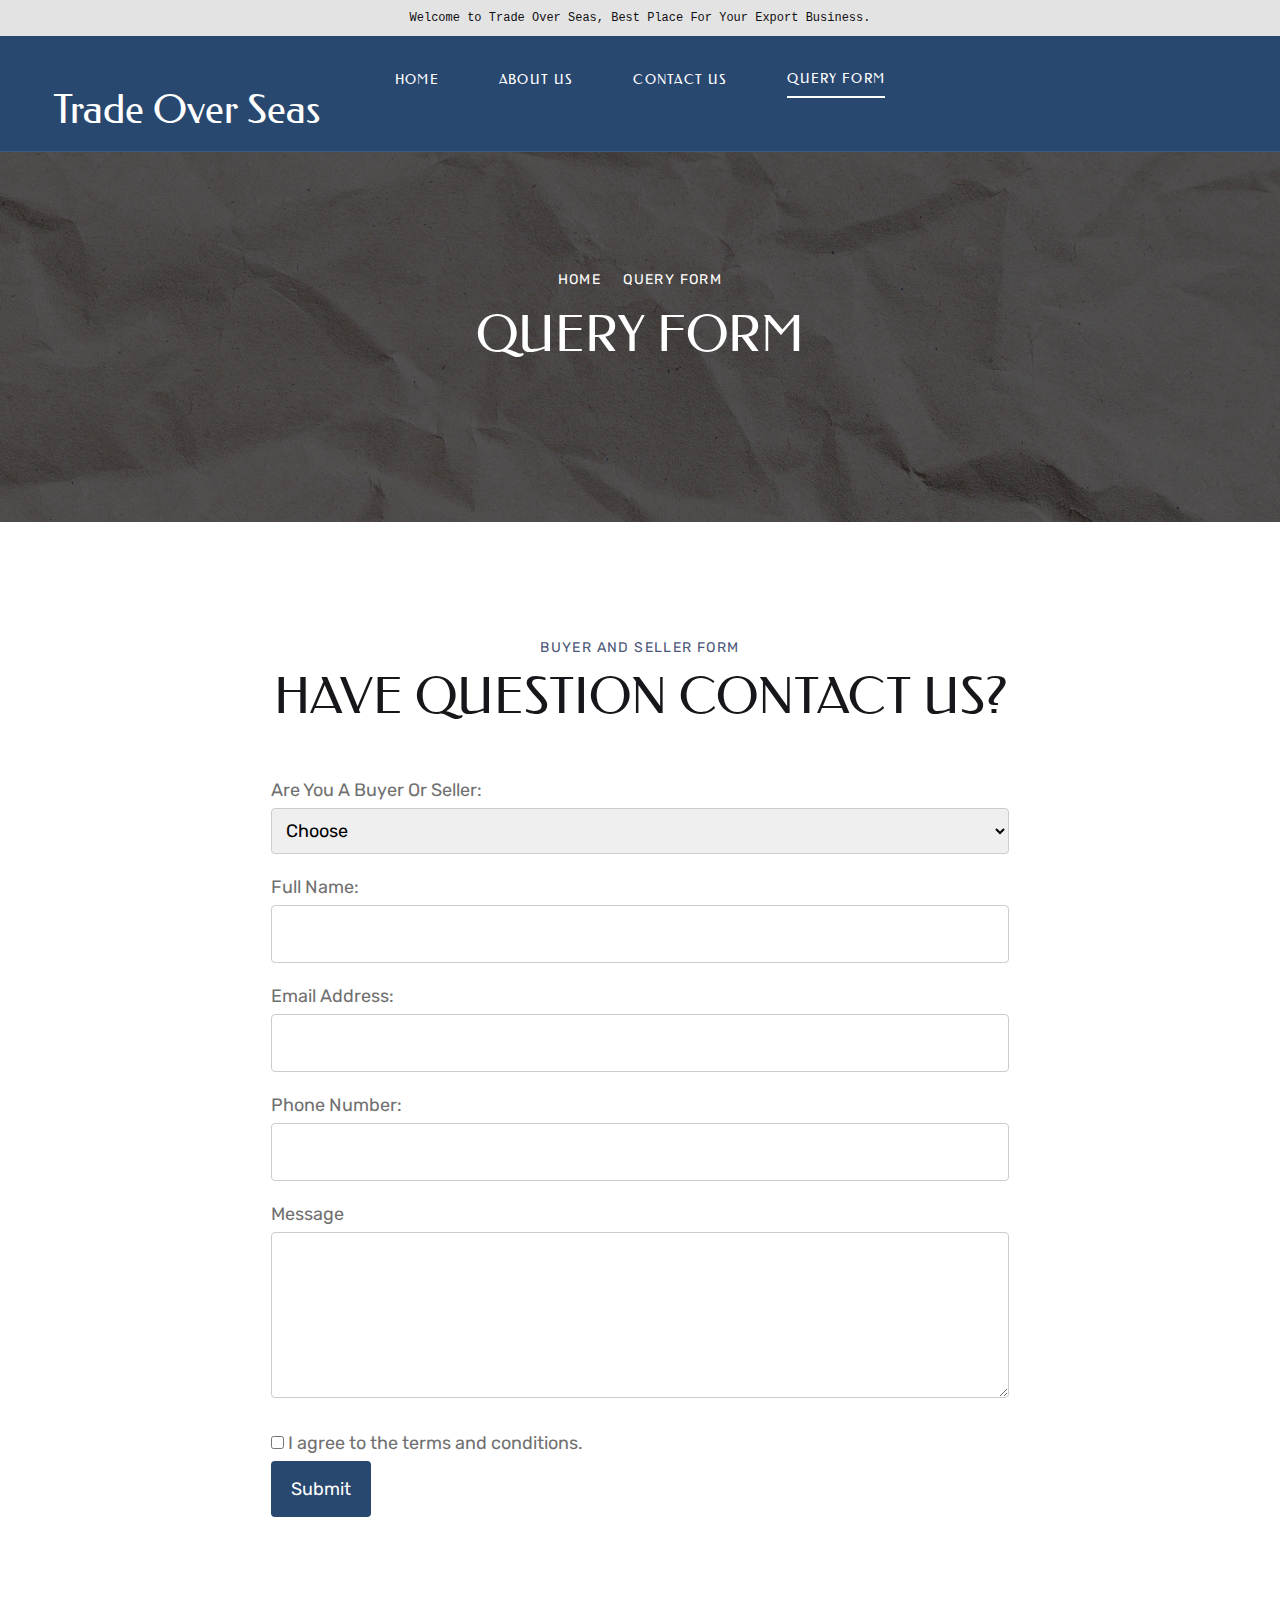
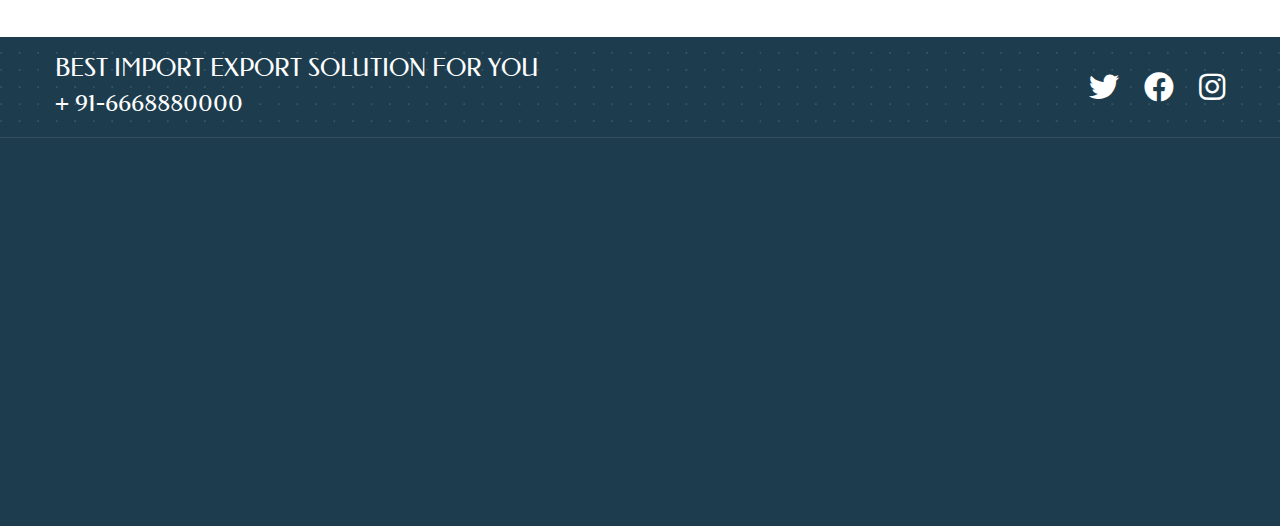
<file: buyer.html>
<!DOCTYPE html>
<html lang="en">

<head>
    <meta charset="UTF-8" />
    <meta name="viewport" content="width=device-width, initial-scale=1.0" />
    <title>Contact Us</title>
    <!-- favicons Icons -->
    <link rel="apple-touch-icon" sizes="180x180" href="assets/images/favicons/apple-touch-icon.png" />
    <link rel="icon" type="image/png" sizes="32x32" href="assets/images/favicons/favicon-32x32.png" />
    <link rel="icon" type="image/png" sizes="16x16" href="assets/images/favicons/favicon-16x16.png" />
    <link rel="manifest" href="assets/images/favicons/site.webmanifest" />
    <meta name="description" content="Mibooz HTML Template For Business" />

    <!-- fonts -->
    <link rel="preconnect" href="https://fonts.googleapis.com">
    <link rel="preconnect" href="https://fonts.gstatic.com" crossorigin>
    <link href="https://fonts.googleapis.com/css2?family=Federo&display=swap" rel="stylesheet">
    <link
        href="https://fonts.googleapis.com/css2?family=Rubik:ital,wght@0,300;0,400;0,500;0,600;0,700;0,800;0,900;1,300;1,400;1,500;1,600;1,700;1,800;1,900&display=swap"
        rel="stylesheet">
    <link rel="stylesheet" href="assets/vendors/bootstrap/css/bootstrap.min.css" />
    <link rel="stylesheet" href="assets/vendors/animate/animate.min.css" />
    <link rel="stylesheet" href="assets/vendors/animate/custom-animate.css" />
    <link rel="stylesheet" href="assets/vendors/fontawesome/css/all.min.css" />
    <link rel="stylesheet" href="assets/vendors/jarallax/jarallax.css" />
    <link rel="stylesheet" href="assets/vendors/jquery-magnific-popup/jquery.magnific-popup.css" />
    <link rel="stylesheet" href="assets/vendors/nouislider/nouislider.min.css" />
    <link rel="stylesheet" href="assets/vendors/nouislider/nouislider.pips.css" />
    <link rel="stylesheet" href="assets/vendors/odometer/odometer.min.css" />
    <link rel="stylesheet" href="assets/vendors/swiper/swiper.min.css" />
    <link rel="stylesheet" href="assets/vendors/mibooz-icons/style.css">
    <link rel="stylesheet" href="assets/vendors/tiny-slider/tiny-slider.min.css" />
    <link rel="stylesheet" href="assets/vendors/the-sayinistic-font/stylesheet.css" />
    <link rel="stylesheet" href="assets/vendors/owl-carousel/owl.carousel.min.css" />
    <link rel="stylesheet" href="assets/vendors/owl-carousel/owl.theme.default.min.css" />
    <link rel="stylesheet" href="assets/vendors/bxslider/jquery.bxslider.css" />
    <link rel="stylesheet" href="assets/vendors/bootstrap-select/css/bootstrap-select.min.css" />
    <link rel="stylesheet" href="assets/vendors/jquery-ui/jquery-ui.css" />

    <!-- template styles -->
    <link rel="stylesheet" href="assets/css/mibooz.css" />
    <link rel="stylesheet" href="assets/css/mibooz-responsive.css" />
</head>

<body>
    <div class="preloader">
        <img class="preloader__image" width="60" src="assets/images/loader.png" alt="" /> 
    </div>
    <!-- /.preloader -->
    <div class="page-wrapper">
        <header class="main-header clearfix">
            <div class="topbar" >
                Welcome to Trade Over Seas, Best Place For Your Export Business.
              </div>
            <nav class="main-menu clearfix">
                <div class="main-menu-wrapper">
                    <div class="main-menu-wrapper__logo">
                        <h1 class="m-0 display-5 text-white">Trade Over Seas</h1>
                    </div>
                    <div class="main-menu-wrapper__main-menu">
                        <a href="#" class="mobile-nav__toggler"><i class="fa fa-bars"></i></a>
                        <ul class="main-menu__list">
                            <li> <a href="index.html">Home</a> </li> 
                            <li> <a href="about.html">About Us</a> </li>  
                            <li> <a href="contact.html">Contact Us</a> </li> 
                            <li> <a href="buyer.html" style="border-bottom: 2px solid white;">Query Form</a> </li>    
                       </ul>
                    </div>
                    <div class="main-menu-wrapper__right">
                        <div class="main-menu-wrapper__call">
                            <div class="main-menu-wrapper__call-icon">
                                <img src="assets/images/icon/phone-icon.png" alt="">
                            </div>
                            <div class="main-menu-wrapper__call-number">
                                <p>Call Anytime</p>
                                <h5><a href="tel:926668880000">+ 92 666 888 0000</a></h5>
                            </div>
                        </div>
                    </div>
                </div>
            </nav>
        </header>

        <div class="stricky-header stricked-menu main-menu">
            <div class="sticky-header__content"></div><!-- /.sticky-header__content -->
        </div><!-- /.stricky-header -->

        <!--Page Header Start-->
        <section class="page-header">
            <div class="page-header-bg" style="background-image: url(assets/images/backgrounds/query.png)">
            </div>
            <div class="container">
                <div class="page-header__inner">
                    <ul class="thm-breadcrumb list-unstyled">
                        <li><a href="index.html">Home</a></li>
                        <li>Query Form</li>
                    </ul>
                    <h2>Query Form</h2>
                </div>
            </div>
        </section>
        <!--Page Header End-->

        <!--contact Page Start-->
        <section class="contact-page">
            <div class="container">
                <div class="section-title text-center">
                    <span class="section-title__tagline">buyer and seller form</span>
                    <h2 class="section-title__title">have question contact us?</h2>
                </div>
                <div class="row">
                    <div class="col-xl-12">
                    <div class="contact-page__form">

                <form id="buyerSellerForm" action="#" method="post">
                    <label for="contactMethod">Are You A Buyer Or Seller:</label>
                    <select id="contactMethod" name="contactMethod" required>
                    <option value="">Choose</option>
                    <option value="buyer">Buyer</option>
                    <option value="seller">Seller</option>
                    </select>

                    <label for="fullName">Full Name:</label>
                    <input type="text" id="fullName" name="fullName" required>

                    <label for="email">Email Address:</label>
                    <input type="email" id="email" name="email" required>

                    <label for="phone">Phone Number:</label>
                    <input type="text" id="phone" name="phone" required>

                    <label for="address">Message</label>
                    <textarea id="message" name="message" rows="4" required></textarea>

                    <label for="termsConditions">
                    <input type="checkbox" id="termsConditions" name="termsConditions" required>
                     I agree to the terms and conditions.
                    </label>
                    <br/>
                    <input type="submit" value="Submit">
            </form>
                        </div>
                    </div>
                </div>
            </div>
        </section>
        <!--contact Page End-->

        <!--Site Footer Start-->
        <footer class="site-footer">
            <div class="site-footer__top">
                <div class="site-footer__top-shape"
                    style="background-image: url(assets/images/shapes/site-footer-top-shape.png)"></div>
                <div class="container">
                    <div class="site-footer__top-inner">
                        <div class="site-footer__top-left">
                            <h3 class="site-footer__top-left-title">Best Import Export Solution For You</h3>
                            <a href="tel:926668880000" class="site-footer__top-left-phone">+ 91-6668880000</a>
                        </div>
                        <div class="site-footer__top-right">
                            <div class="site-footer__top-right-social">
                                <a href="#"><i class="fab fa-twitter"></i></a>
                                <a href="#"><i class="fab fa-facebook"></i></a>
                                <a href="#"><i class="fab fa-instagram"></i></a>
                            </div>
                        </div>
                    </div>
                </div>
            </div>
            <div class="site-footer__middle">
                <div class="container">
                    <div class="site-footer__middle-inner">
                        <div class="row">
                            <div class="col-xl-6 col-lg-6 wow fadeInUp" data-wow-delay="100ms">
                                <div class="footer-widget__column footer-widget__contact">
                                    <h3 class="footer-widget__title">Contact</h3>
                                    <p class="footer-widget__contact-text">Address: 86 Road Broklyn Street, 600 <br> New York,
                                        USA</p>
                                    <h4 class="footer-widget__contact-email-phone">
                                        <a href="mailto:needhelp@company.com"
                                            class="footer-widget__contact-email">Email: tradeoverseas@company.com</a>
                                        <a href="tel:926668880000" class="footer-widget__contact-phone">Contact: +92-6668880000</a>
                                    </h4>
                                </div>
                            </div>
                            <div class="col-xl-6 col-lg-6 wow fadeInUp" data-wow-delay="200ms">
                                <div class="footer-widget__column footer-widget__links clearfix">
                                    <h3 class="footer-widget__title">Frequent Links</h3>
                                    <ul class="footer-widget__links-list list-unstyled clearfix">
                                        <li><a href="services.html">Our Services</a></li>
                                        <li><a href="team.html">Meet Our Team</a></li>
                                        <li><a href="project.html">Our Portfolio</a></li>
                                        <li><a href="contact.html">Contact</a></li>
                                    </ul>
                                    <ul
                                        class="footer-widget__links-list footer-widget__links-list-two list-unstyled clearfix">
                                        <li><a href="faq.html">FAQs</a></li>
                                        <li><a href="about.html">Terms & Conditions</a></li>
                                        <li><a href="about.html">Privacy Policy</a></li>
                                        <li><a href="services.html">Services</a></li>
                                    </ul>
                                </div>
                            </div>
                        </div>
                    </div>
                </div>
            </div>
        </footer>
        <!--Site Footer End-->


    </div><!-- /.page-wrapper -->

    <div class="mobile-nav__wrapper">
        <div class="mobile-nav__overlay mobile-nav__toggler"></div>
        <!-- /.mobile-nav__overlay -->
        <div class="mobile-nav__content">
            <span class="mobile-nav__close mobile-nav__toggler"><i class="fa fa-times"></i></span>

            <div class="logo-box">
                <a href="index.html" aria-label="logo image"><img src="assets/images/resources/logo-1.png"
                        width="155" alt="" /></a>
            </div>
            <!-- /.logo-box -->
            <div class="mobile-nav__container"></div>
            <!-- /.mobile-nav__container -->

            <ul class="mobile-nav__contact list-unstyled">
                <li>
                    <i class="fa fa-envelope"></i>
                    <a href="mailto:needhelp@packageName__.com">needhelp@mibooz.com</a>
                </li>
                <li>
                    <i class="fa fa-phone-alt"></i>
                    <a href="tel:666-888-0000">666 888 0000</a>
                </li>
            </ul><!-- /.mobile-nav__contact -->
            <div class="mobile-nav__top">
                <div class="mobile-nav__social">
                    <a href="#" class="fab fa-twitter"></a>
                    <a href="#" class="fab fa-facebook-square"></a>
                    <a href="#" class="fab fa-pinterest-p"></a>
                    <a href="#" class="fab fa-instagram"></a>
                </div><!-- /.mobile-nav__social -->
            </div><!-- /.mobile-nav__top -->



        </div>
        <!-- /.mobile-nav__content -->
    </div>
    <!-- /.mobile-nav__wrapper -->

    <div class="search-popup">
        <div class="search-popup__overlay search-toggler"></div>
        <!-- /.search-popup__overlay -->
        <div class="search-popup__content">
            <form action="#">
                <label for="search" class="sr-only">search here</label><!-- /.sr-only -->
                <input type="text" id="search" placeholder="Search Here..." />
                <button type="submit" aria-label="search submit" class="thm-btn">
                    <i class="icon-magnifying-glass"></i>
                </button>
            </form>
        </div>
        <!-- /.search-popup__content -->
    </div>
    <!-- /.search-popup -->

    <a href="#" data-target="html" class="scroll-to-target scroll-to-top"><i class="fa fa-angle-up"></i></a>


    <script src="assets/vendors/jquery/jquery-3.6.0.min.js"></script>
    <script src="assets/vendors/bootstrap/js/bootstrap.bundle.min.js"></script>
    <script src="assets/vendors/jarallax/jarallax.min.js"></script>
    <script src="assets/vendors/jquery-ajaxchimp/jquery.ajaxchimp.min.js"></script>
    <script src="assets/vendors/jquery-appear/jquery.appear.min.js"></script>
    <script src="assets/vendors/jquery-circle-progress/jquery.circle-progress.min.js"></script>
    <script src="assets/vendors/jquery-magnific-popup/jquery.magnific-popup.min.js"></script>
    <script src="assets/vendors/jquery-validate/jquery.validate.min.js"></script>
    <script src="assets/vendors/nouislider/nouislider.min.js"></script>
    <script src="assets/vendors/odometer/odometer.min.js"></script>
    <script src="assets/vendors/swiper/swiper.min.js"></script>
    <script src="assets/vendors/tiny-slider/tiny-slider.min.js"></script>
    <script src="assets/vendors/wnumb/wNumb.min.js"></script>
    <script src="assets/vendors/wow/wow.js"></script>
    <script src="assets/vendors/isotope/isotope.js"></script>
    <script src="assets/vendors/countdown/countdown.min.js"></script>
    <script src="assets/vendors/owl-carousel/owl.carousel.min.js"></script>
    <script src="assets/vendors/bxslider/jquery.bxslider.min.js"></script>
    <script src="assets/vendors/bootstrap-select/js/bootstrap-select.min.js"></script>
    <script src="assets/vendors/jquery-ui/jquery-ui.js"></script>
    <!-- template js -->
    <script src="assets/js/mibooz.js"></script>
</body>

</html>
</file>
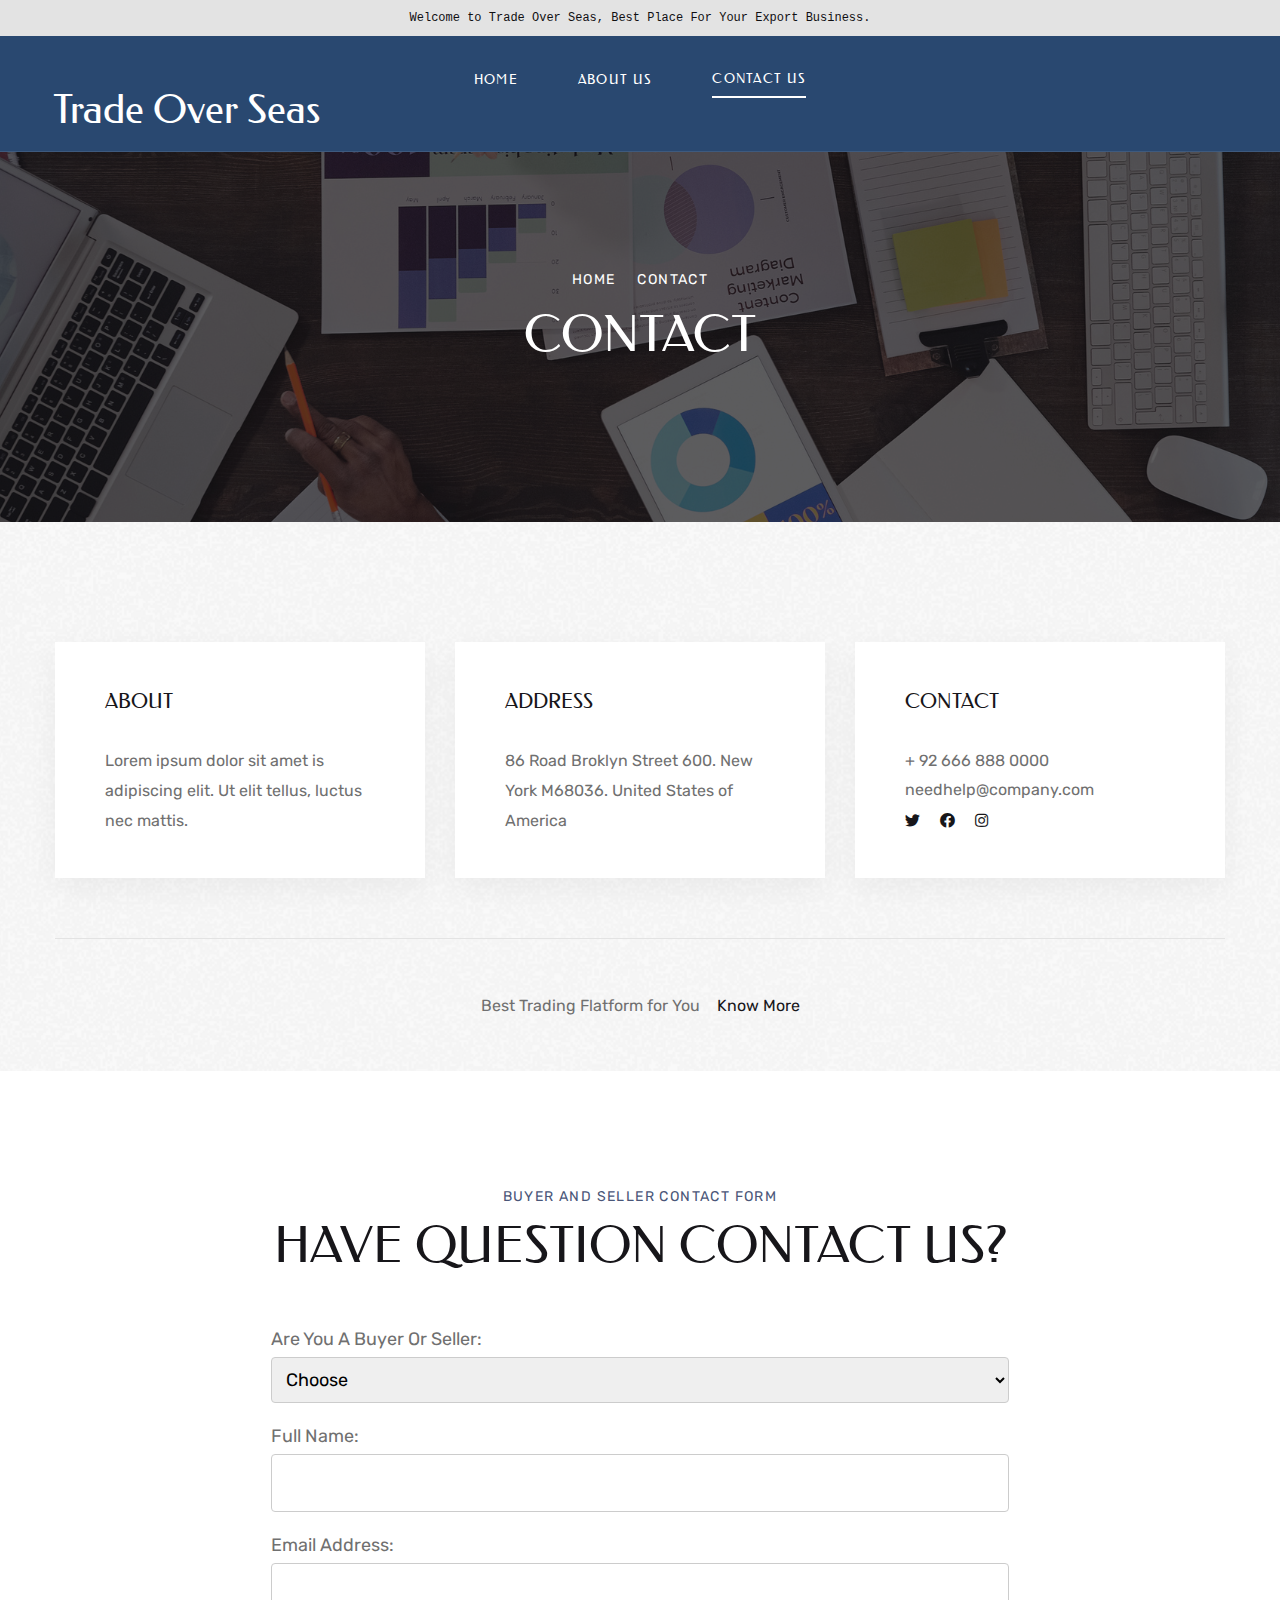
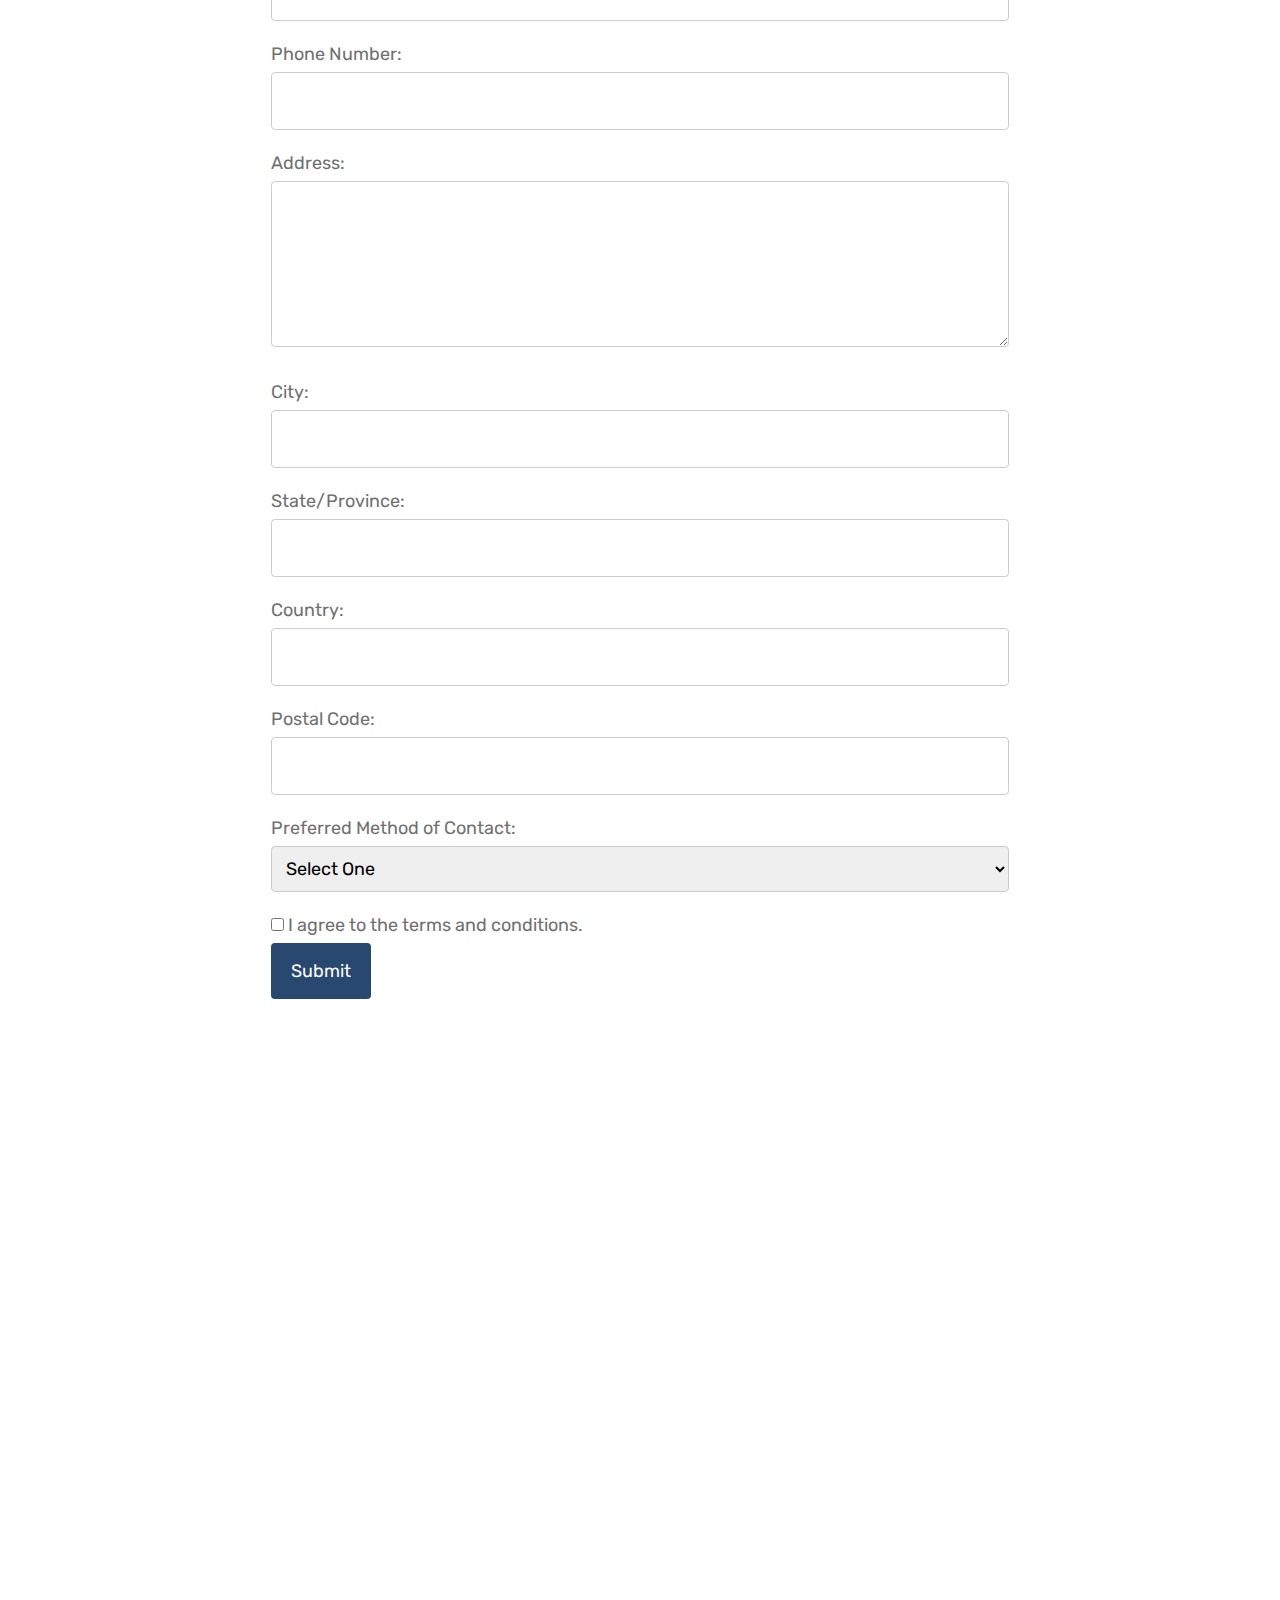
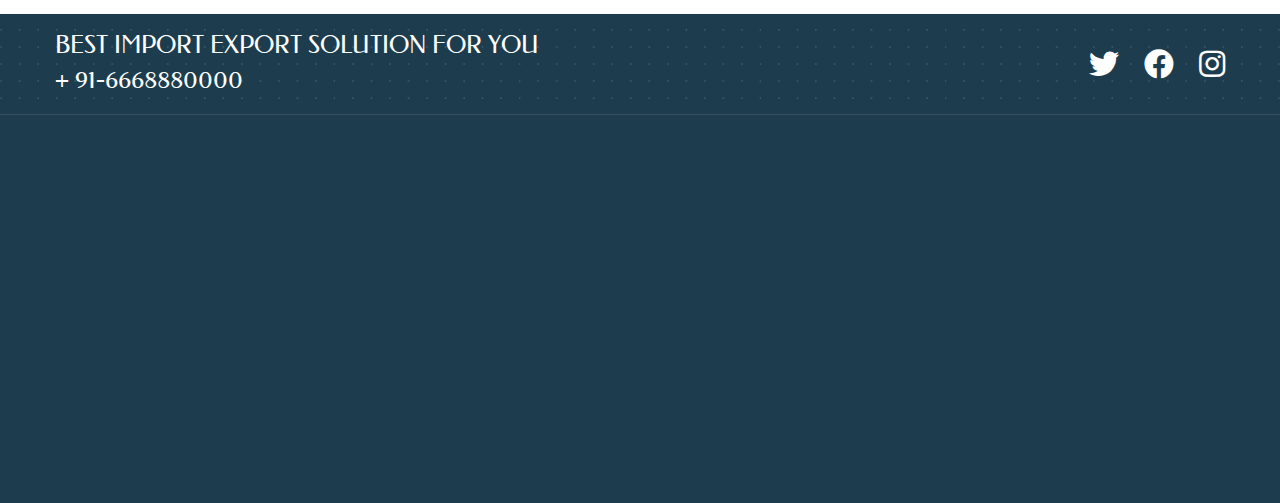
<file: contact.html>
<!DOCTYPE html>
<html lang="en">

<head>
    <meta charset="UTF-8" />
    <meta name="viewport" content="width=device-width, initial-scale=1.0" />
    <title>Contact Us</title>
    <!-- favicons Icons -->
    <link rel="apple-touch-icon" sizes="180x180" href="assets/images/favicons/apple-touch-icon.png" />
    <link rel="icon" type="image/png" sizes="32x32" href="assets/images/favicons/favicon-32x32.png" />
    <link rel="icon" type="image/png" sizes="16x16" href="assets/images/favicons/favicon-16x16.png" />
    <link rel="manifest" href="assets/images/favicons/site.webmanifest" />
    <meta name="description" content="Mibooz HTML Template For Business" />

    <!-- fonts -->
    <link rel="preconnect" href="https://fonts.googleapis.com">
    <link rel="preconnect" href="https://fonts.gstatic.com" crossorigin>
    <link href="https://fonts.googleapis.com/css2?family=Federo&display=swap" rel="stylesheet">
    <link
        href="https://fonts.googleapis.com/css2?family=Rubik:ital,wght@0,300;0,400;0,500;0,600;0,700;0,800;0,900;1,300;1,400;1,500;1,600;1,700;1,800;1,900&display=swap"
        rel="stylesheet">
    <link rel="stylesheet" href="assets/vendors/bootstrap/css/bootstrap.min.css" />
    <link rel="stylesheet" href="assets/vendors/animate/animate.min.css" />
    <link rel="stylesheet" href="assets/vendors/animate/custom-animate.css" />
    <link rel="stylesheet" href="assets/vendors/fontawesome/css/all.min.css" />
    <link rel="stylesheet" href="assets/vendors/jarallax/jarallax.css" />
    <link rel="stylesheet" href="assets/vendors/jquery-magnific-popup/jquery.magnific-popup.css" />
    <link rel="stylesheet" href="assets/vendors/nouislider/nouislider.min.css" />
    <link rel="stylesheet" href="assets/vendors/nouislider/nouislider.pips.css" />
    <link rel="stylesheet" href="assets/vendors/odometer/odometer.min.css" />
    <link rel="stylesheet" href="assets/vendors/swiper/swiper.min.css" />
    <link rel="stylesheet" href="assets/vendors/mibooz-icons/style.css">
    <link rel="stylesheet" href="assets/vendors/tiny-slider/tiny-slider.min.css" />
    <link rel="stylesheet" href="assets/vendors/the-sayinistic-font/stylesheet.css" />
    <link rel="stylesheet" href="assets/vendors/owl-carousel/owl.carousel.min.css" />
    <link rel="stylesheet" href="assets/vendors/owl-carousel/owl.theme.default.min.css" />
    <link rel="stylesheet" href="assets/vendors/bxslider/jquery.bxslider.css" />
    <link rel="stylesheet" href="assets/vendors/bootstrap-select/css/bootstrap-select.min.css" />
    <link rel="stylesheet" href="assets/vendors/jquery-ui/jquery-ui.css" />

    <!-- template styles -->
    <link rel="stylesheet" href="assets/css/mibooz.css" />
    <link rel="stylesheet" href="assets/css/mibooz-responsive.css" />
</head>

<body>
    <div class="preloader">
        <img class="preloader__image" width="60" src="assets/images/loader.png" alt="" /> 
    </div>
    <!-- /.preloader -->
    <div class="page-wrapper">
        <header class="main-header clearfix">
            <div class="topbar" >
                Welcome to Trade Over Seas, Best Place For Your Export Business.
              </div>
            <nav class="main-menu clearfix">
                <div class="main-menu-wrapper">
                    <div class="main-menu-wrapper__logo">
                        <h1 class="m-0 display-5 text-white">Trade Over Seas</h1>
                    </div>
                    <div class="main-menu-wrapper__main-menu">
                        <a href="#" class="mobile-nav__toggler"><i class="fa fa-bars"></i></a>
                        <ul class="main-menu__list">
                            <li> <a href="index.html">Home</a> </li> 
                            <li> <a href="about.html">About Us</a> </li>  
                            <li> <a href="contact.html" style="border-bottom: 2px solid white;">Contact Us</a> </li>      
                       </ul>
                    </div>
                    <div class="main-menu-wrapper__right">
                        <div class="main-menu-wrapper__call">
                            <div class="main-menu-wrapper__call-icon">
                                <img src="assets/images/icon/phone-icon.png" alt="">
                            </div>
                            <div class="main-menu-wrapper__call-number">
                                <p>Call Anytime</p>
                                <h5><a href="tel:926668880000">+ 92 666 888 0000</a></h5>
                            </div>
                        </div>
                    </div>
                </div>
            </nav>
        </header>

        <div class="stricky-header stricked-menu main-menu">
            <div class="sticky-header__content"></div><!-- /.sticky-header__content -->
        </div><!-- /.stricky-header -->

        <!--Page Header Start-->
        <section class="page-header">
            <div class="page-header-bg" style="background-image: url(assets/images/backgrounds/page-header-bg.png)">
            </div>
            <div class="container">
                <div class="page-header__inner">
                    <ul class="thm-breadcrumb list-unstyled">
                        <li><a href="index.html">Home</a></li>
                        <li>Contact</li>
                    </ul>
                    <h2>Contact</h2>
                </div>
            </div>
        </section>
        <!--Page Header End-->

        <!--Location Start-->
        <section class="location">
           <div class="location-shape" style="background-image: url(assets/images/shapes/location-shape.png)"></div>
            <div class="container">
                <div class="row">
                    <div class="col-xl-4 col-lg-4">
                       <!--Location Single-->
                        <div class="location__single">
                            <h3 class="location__title">about</h3>
                            <p class="location__text">Lorem ipsum dolor sit amet is adipiscing elit. Ut elit tellus, luctus nec mattis.</p>
                        </div>
                    </div>
                    <div class="col-xl-4 col-lg-4">
                       <!--Location Single-->
                        <div class="location__single">
                            <h3 class="location__title">address</h3>
                            <p class="location__text">86 Road Broklyn Street 600. New York M68036. United States of America</p>
                        </div>
                    </div>
                    <div class="col-xl-4 col-lg-4">
                       <!--Location Single-->
                        <div class="location__single location__single-last">
                            <h3 class="location__title">contact</h3>
                            <h5 class="location__phone-email">
                                <a href="tel:926668880000" class="location__phone">+ 92 666 888 0000</a>
                                <a href="mailto:needhelp@company.com" class="location__email">needhelp@company.com</a>
                            </h5>
                            <div class="location__social">
                                <a href="#"><i class="fab fa-twitter"></i></a>
                                <a href="#"><i class="fab fa-facebook"></i></a>
                                <a href="#"><i class="fab fa-instagram"></i></a>
                            </div>
                        </div>
                    </div>
                </div>
                <div class="row">
                    <div class="col-xl-12">
                        <div class="location__bottom">
                            <p class="location-bottom__text">Best Trading Flatform for You <a href="about.html">Know More</a></p>
                        </div>
                    </div>
                </div>
            </div>
        </section>
        <!--Location End-->

        <!--contact Page Start-->
        <section class="contact-page">
            <div class="container">
                <div class="section-title text-center">
                    <span class="section-title__tagline">buyer and seller contact form</span>
                    <h2 class="section-title__title">have question contact us?</h2>
                </div>
                <div class="row">
                    <div class="col-xl-12">
                    <div class="contact-page__form">

                <form id="buyerSellerForm" action="#" method="post">
                    <label for="contactMethod">Are You A Buyer Or Seller:</label>
                    <select id="contactMethod" name="contactMethod" required>
                    <option value="">Choose</option>
                    <option value="phone">Buyer</option>
                    <option value="email">Seller</option>
                    </select>

                    <label for="fullName">Full Name:</label>
                    <input type="text" id="fullName" name="fullName" required>

                    <label for="email">Email Address:</label>
                    <input type="email" id="email" name="email" required>

                    <label for="phone">Phone Number:</label>
                    <input type="text" id="phone" name="phone" required>

                    <label for="address">Address:</label>
                    <textarea id="address" name="address" rows="4" required></textarea>

                    <label for="city">City:</label>
                    <input type="text" id="city" name="city" required>

                    <label for="state">State/Province:</label>
                    <input type="text" id="state" name="state" required>

                    <label for="country">Country:</label>
                    <input type="text" id="country" name="country" required>

                    <label for="postalCode">Postal Code:</label>
                    <input type="text" id="postalCode" name="postalCode" required>

                    <label for="contactMethod">Preferred Method of Contact:</label>
                    <select id="contactMethod" name="contactMethod" required>
                    <option value="">Select One</option>
                    <option value="phone">Phone</option>
                    <option value="email">Email</option>
                    </select>
                   
                    <label for="termsConditions">
                    <input type="checkbox" id="termsConditions" name="termsConditions" required>
                     I agree to the terms and conditions.
                    </label>
                    <br/>
                    <input type="submit" value="Submit">
            </form>
                        </div>
                    </div>
                </div>
            </div>
        </section>
        <!--contact Page End-->

        <!--Google Map Start-->
        <section class="contcat-page-google-map">
            <iframe
                src="https://www.google.com/maps/embed?pb=!1m18!1m12!1m3!1d4562.753041141002!2d-118.80123790098536!3d34.152323469614075!2m3!1f0!2f0!3f0!3m2!1i1024!2i768!4f13.1!3m3!1m2!1s0x80e82469c2162619%3A0xba03efb7998eef6d!2sCostco+Wholesale!5e0!3m2!1sbn!2sbd!4v1562518641290!5m2!1sbn!2sbd"
                class="contact-page-google-map__one" allowfullscreen></iframe>

        </section>
        <!--Google Map End-->

        <!--Site Footer Start-->
        <footer class="site-footer">
            <div class="site-footer__top">
                <div class="site-footer__top-shape"
                    style="background-image: url(assets/images/shapes/site-footer-top-shape.png)"></div>
                <div class="container">
                    <div class="site-footer__top-inner">
                        <div class="site-footer__top-left">
                            <h3 class="site-footer__top-left-title">Best Import Export Solution For You</h3>
                            <a href="tel:926668880000" class="site-footer__top-left-phone">+ 91-6668880000</a>
                        </div>
                        <div class="site-footer__top-right">
                            <div class="site-footer__top-right-social">
                                <a href="#"><i class="fab fa-twitter"></i></a>
                                <a href="#"><i class="fab fa-facebook"></i></a>
                                <a href="#"><i class="fab fa-instagram"></i></a>
                            </div>
                        </div>
                    </div>
                </div>
            </div>
            <div class="site-footer__middle">
                <div class="container">
                    <div class="site-footer__middle-inner">
                        <div class="row">
                            <div class="col-xl-6 col-lg-6 wow fadeInUp" data-wow-delay="100ms">
                                <div class="footer-widget__column footer-widget__contact">
                                    <h3 class="footer-widget__title">Contact</h3>
                                    <p class="footer-widget__contact-text">Address: 86 Road Broklyn Street, 600 <br> New York,
                                        USA</p>
                                    <h4 class="footer-widget__contact-email-phone">
                                        <a href="mailto:needhelp@company.com"
                                            class="footer-widget__contact-email">Email: tradeoverseas@company.com</a>
                                        <a href="tel:926668880000" class="footer-widget__contact-phone">Contact: +92-6668880000</a>
                                    </h4>
                                </div>
                            </div>
                            <div class="col-xl-6 col-lg-6 wow fadeInUp" data-wow-delay="200ms">
                                <div class="footer-widget__column footer-widget__links clearfix">
                                    <h3 class="footer-widget__title">Frequent Links</h3>
                                    <ul class="footer-widget__links-list list-unstyled clearfix">
                                        <li><a href="services.html">Our Services</a></li>
                                        <li><a href="team.html">Meet Our Team</a></li>
                                        <li><a href="project.html">Our Portfolio</a></li>
                                        <li><a href="contact.html">Contact</a></li>
                                    </ul>
                                    <ul
                                        class="footer-widget__links-list footer-widget__links-list-two list-unstyled clearfix">
                                        <li><a href="faq.html">FAQs</a></li>
                                        <li><a href="about.html">Terms & Conditions</a></li>
                                        <li><a href="about.html">Privacy Policy</a></li>
                                        <li><a href="services.html">Services</a></li>
                                    </ul>
                                </div>
                            </div>
                        </div>
                    </div>
                </div>
            </div>
        </footer>
        <!--Site Footer End-->


    </div><!-- /.page-wrapper -->

    <div class="mobile-nav__wrapper">
        <div class="mobile-nav__overlay mobile-nav__toggler"></div>
        <!-- /.mobile-nav__overlay -->
        <div class="mobile-nav__content">
            <span class="mobile-nav__close mobile-nav__toggler"><i class="fa fa-times"></i></span>

            <div class="logo-box">
                <a href="index.html" aria-label="logo image"><img src="assets/images/resources/logo-1.png"
                        width="155" alt="" /></a>
            </div>
            <!-- /.logo-box -->
            <div class="mobile-nav__container"></div>
            <!-- /.mobile-nav__container -->

            <ul class="mobile-nav__contact list-unstyled">
                <li>
                    <i class="fa fa-envelope"></i>
                    <a href="mailto:needhelp@packageName__.com">needhelp@mibooz.com</a>
                </li>
                <li>
                    <i class="fa fa-phone-alt"></i>
                    <a href="tel:666-888-0000">666 888 0000</a>
                </li>
            </ul><!-- /.mobile-nav__contact -->
            <div class="mobile-nav__top">
                <div class="mobile-nav__social">
                    <a href="#" class="fab fa-twitter"></a>
                    <a href="#" class="fab fa-facebook-square"></a>
                    <a href="#" class="fab fa-pinterest-p"></a>
                    <a href="#" class="fab fa-instagram"></a>
                </div><!-- /.mobile-nav__social -->
            </div><!-- /.mobile-nav__top -->



        </div>
        <!-- /.mobile-nav__content -->
    </div>
    <!-- /.mobile-nav__wrapper -->

    <div class="search-popup">
        <div class="search-popup__overlay search-toggler"></div>
        <!-- /.search-popup__overlay -->
        <div class="search-popup__content">
            <form action="#">
                <label for="search" class="sr-only">search here</label><!-- /.sr-only -->
                <input type="text" id="search" placeholder="Search Here..." />
                <button type="submit" aria-label="search submit" class="thm-btn">
                    <i class="icon-magnifying-glass"></i>
                </button>
            </form>
        </div>
        <!-- /.search-popup__content -->
    </div>
    <!-- /.search-popup -->

    <a href="#" data-target="html" class="scroll-to-target scroll-to-top"><i class="fa fa-angle-up"></i></a>


    <script src="assets/vendors/jquery/jquery-3.6.0.min.js"></script>
    <script src="assets/vendors/bootstrap/js/bootstrap.bundle.min.js"></script>
    <script src="assets/vendors/jarallax/jarallax.min.js"></script>
    <script src="assets/vendors/jquery-ajaxchimp/jquery.ajaxchimp.min.js"></script>
    <script src="assets/vendors/jquery-appear/jquery.appear.min.js"></script>
    <script src="assets/vendors/jquery-circle-progress/jquery.circle-progress.min.js"></script>
    <script src="assets/vendors/jquery-magnific-popup/jquery.magnific-popup.min.js"></script>
    <script src="assets/vendors/jquery-validate/jquery.validate.min.js"></script>
    <script src="assets/vendors/nouislider/nouislider.min.js"></script>
    <script src="assets/vendors/odometer/odometer.min.js"></script>
    <script src="assets/vendors/swiper/swiper.min.js"></script>
    <script src="assets/vendors/tiny-slider/tiny-slider.min.js"></script>
    <script src="assets/vendors/wnumb/wNumb.min.js"></script>
    <script src="assets/vendors/wow/wow.js"></script>
    <script src="assets/vendors/isotope/isotope.js"></script>
    <script src="assets/vendors/countdown/countdown.min.js"></script>
    <script src="assets/vendors/owl-carousel/owl.carousel.min.js"></script>
    <script src="assets/vendors/bxslider/jquery.bxslider.min.js"></script>
    <script src="assets/vendors/bootstrap-select/js/bootstrap-select.min.js"></script>
    <script src="assets/vendors/jquery-ui/jquery-ui.js"></script>
    <!-- template js -->
    <script src="assets/js/mibooz.js"></script>
</body>

</html>
</file>
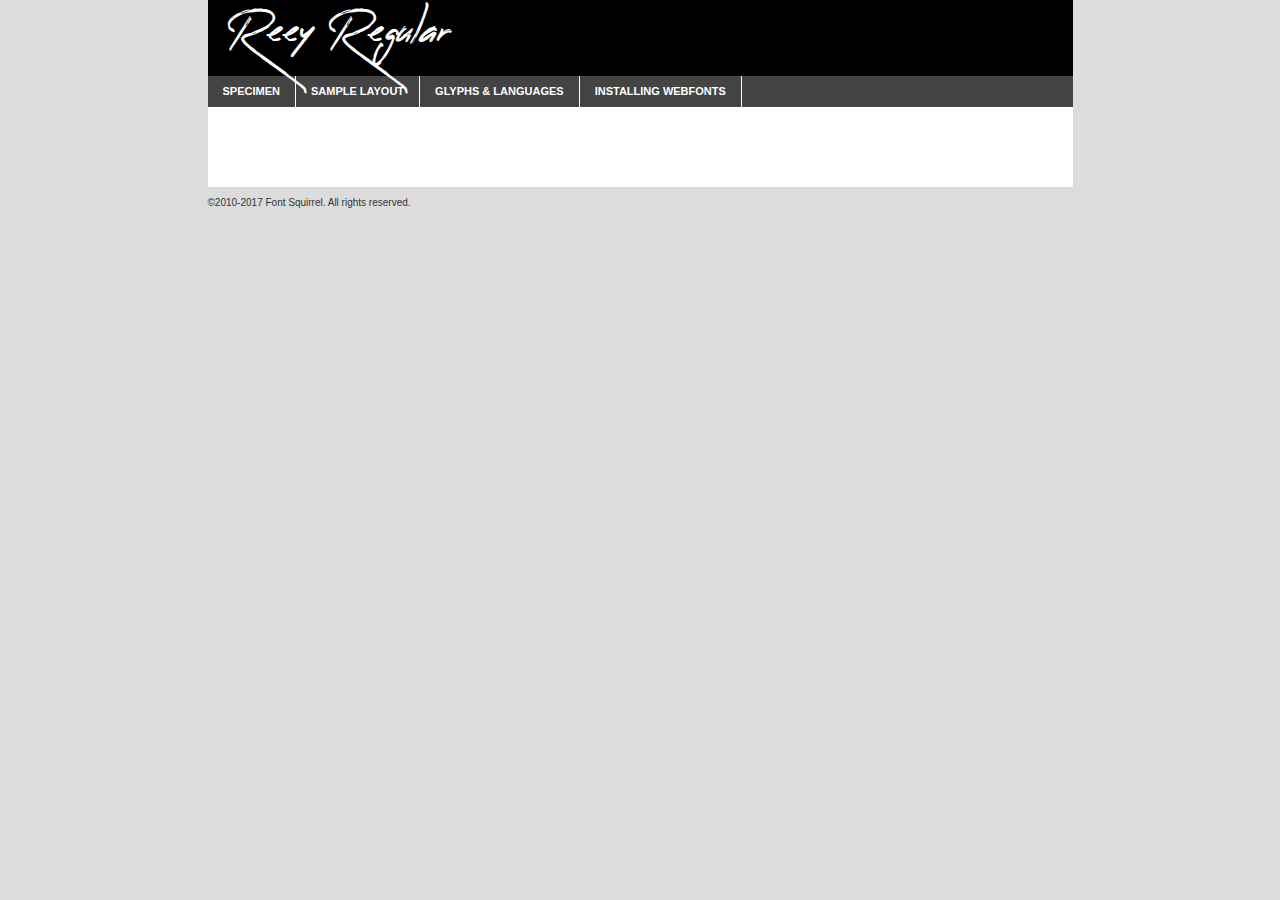
<file: assets/vendors/reey-font/reey-regular-demo.html>
<!DOCTYPE html PUBLIC "-//W3C//DTD XHTML 1.0 Transitional//EN"
	"http://www.w3.org/TR/xhtml1/DTD/xhtml1-transitional.dtd">

<html xmlns="http://www.w3.org/1999/xhtml" xml:lang="en" lang="en">
<head>
	<meta http-equiv="Content-Type" content="text/html; charset=utf-8" />
	<script src="http://ajax.googleapis.com/ajax/libs/jquery/1.7.2/jquery.min.js" type="text/javascript" charset="utf-8"></script>
	<script type="text/javascript">
	(function($){$.fn.easyTabs=function(option){var param=jQuery.extend({fadeSpeed:"fast",defaultContent:1,activeClass:'active'},option);$(this).each(function(){var thisId="#"+this.id;if(param.defaultContent==''){param.defaultContent=1;}
	if(typeof param.defaultContent=="number")
	{var defaultTab=$(thisId+" .tabs li:eq("+(param.defaultContent-1)+") a").attr('href').substr(1);}else{var defaultTab=param.defaultContent;}
	$(thisId+" .tabs li a").each(function(){var tabToHide=$(this).attr('href').substr(1);$("#"+tabToHide).addClass('easytabs-tab-content');});hideAll();changeContent(defaultTab);function hideAll(){$(thisId+" .easytabs-tab-content").hide();}
	function changeContent(tabId){hideAll();$(thisId+" .tabs li").removeClass(param.activeClass);$(thisId+" .tabs li a[href=#"+tabId+"]").closest('li').addClass(param.activeClass);if(param.fadeSpeed!="none")
	{$(thisId+" #"+tabId).fadeIn(param.fadeSpeed);}else{$(thisId+" #"+tabId).show();}}
	$(thisId+" .tabs li").click(function(){var tabId=$(this).find('a').attr('href').substr(1);changeContent(tabId);return false;});});}})(jQuery);
	</script>
	<link rel="stylesheet" href="specimen_files/specimen_stylesheet.css" type="text/css" charset="utf-8" />
	<link rel="stylesheet" href="stylesheet.css" type="text/css" charset="utf-8" />

	<style type="text/css">
					body{
				font-family: 'reeyregular';
							}
		</style>

	<title>Reey Regular Specimen</title>
	
	
	<script type="text/javascript" charset="utf-8">
		$(document).ready(function() {
			$('#container').easyTabs({defaultContent:1});
		});
	</script>
</head>

<body>
<div id="container">
	<div id="header">
		Reey Regular	</div>
	<ul class="tabs">
		<li><a href="#specimen">Specimen</a></li>
		<li><a href="#layout">Sample Layout</a></li>
				<li><a href="#glyphs">Glyphs &amp; Languages</a></li>
		<li><a href="#installing">Installing Webfonts</a></li>
		
	</ul>
	
	<div id="main_content">

		
			<div id="specimen">
		
				<div class="section">
					<div class="grid12 firstcol">
						<div class="huge">AaBb</div>
					</div>
				</div>
		
				<div class="section">
					<div class="glyph_range">A&#x200B;B&#x200b;C&#x200b;D&#x200b;E&#x200b;F&#x200b;G&#x200b;H&#x200b;I&#x200b;J&#x200b;K&#x200b;L&#x200b;M&#x200b;N&#x200b;O&#x200b;P&#x200b;Q&#x200b;R&#x200b;S&#x200b;T&#x200b;U&#x200b;V&#x200b;W&#x200b;X&#x200b;Y&#x200b;Z&#x200b;a&#x200b;b&#x200b;c&#x200b;d&#x200b;e&#x200b;f&#x200b;g&#x200b;h&#x200b;i&#x200b;j&#x200b;k&#x200b;l&#x200b;m&#x200b;n&#x200b;o&#x200b;p&#x200b;q&#x200b;r&#x200b;s&#x200b;t&#x200b;u&#x200b;v&#x200b;w&#x200b;x&#x200b;y&#x200b;z&#x200b;1&#x200b;2&#x200b;3&#x200b;4&#x200b;5&#x200b;6&#x200b;7&#x200b;8&#x200b;9&#x200b;0&#x200b;&amp;&#x200b;.&#x200b;,&#x200b;?&#x200b;!&#x200b;&#64;&#x200b;(&#x200b;)&#x200b;#&#x200b;$&#x200b;%&#x200b;*&#x200b;+&#x200b;-&#x200b;=&#x200b;:&#x200b;;</div>
				</div>
				<div class="section">
					<div class="grid12 firstcol">
						<table class="sample_table">
							<tr><td>10</td><td class="size10">abcdefghijklmnopqrstuvwxyzABCDEFGHIJKLMNOPQRSTUVWXYZ0123456789abcdefghijklmnopqrstuvwxyzABCDEFGHIJKLMNOPQRSTUVWXYZ0123456789abcdefghijklmnopqrstuvwxyzABCDEFGHIJKLMNOPQRSTUVWXYZ</td></tr>
							<tr><td>11</td><td class="size11">abcdefghijklmnopqrstuvwxyzABCDEFGHIJKLMNOPQRSTUVWXYZ0123456789abcdefghijklmnopqrstuvwxyzABCDEFGHIJKLMNOPQRSTUVWXYZ0123456789abcdefghijklmnopqrstuvwxyzABCDEFGHIJKLMNOPQRSTUVWXYZ</td></tr>
							<tr><td>12</td><td class="size12">abcdefghijklmnopqrstuvwxyzABCDEFGHIJKLMNOPQRSTUVWXYZ0123456789abcdefghijklmnopqrstuvwxyzABCDEFGHIJKLMNOPQRSTUVWXYZ0123456789abcdefghijklmnopqrstuvwxyzABCDEFGHIJKLMNOPQRSTUVWXYZ</td></tr>
							<tr><td>13</td><td class="size13">abcdefghijklmnopqrstuvwxyzABCDEFGHIJKLMNOPQRSTUVWXYZ0123456789abcdefghijklmnopqrstuvwxyzABCDEFGHIJKLMNOPQRSTUVWXYZ0123456789abcdefghijklmnopqrstuvwxyzABCDEFGHIJKLMNOPQRSTUVWXYZ</td></tr>
							<tr><td>14</td><td class="size14">abcdefghijklmnopqrstuvwxyzABCDEFGHIJKLMNOPQRSTUVWXYZ0123456789abcdefghijklmnopqrstuvwxyzABCDEFGHIJKLMNOPQRSTUVWXYZ0123456789abcdefghijklmnopqrstuvwxyzABCDEFGHIJKLMNOPQRSTUVWXYZ</td></tr>
							<tr><td>16</td><td class="size16">abcdefghijklmnopqrstuvwxyzABCDEFGHIJKLMNOPQRSTUVWXYZ0123456789abcdefghijklmnopqrstuvwxyzABCDEFGHIJKLMNOPQRSTUVWXYZ</td></tr>
							<tr><td>18</td><td class="size18">abcdefghijklmnopqrstuvwxyzABCDEFGHIJKLMNOPQRSTUVWXYZ0123456789abcdefghijklmnopqrstuvwxyzABCDEFGHIJKLMNOPQRSTUVWXYZ</td></tr>
							<tr><td>20</td><td class="size20">abcdefghijklmnopqrstuvwxyzABCDEFGHIJKLMNOPQRSTUVWXYZ0123456789abcdefghijklmnopqrstuvwxyzABCDEFGHIJKLMNOPQRSTUVWXYZ</td></tr>
							<tr><td>24</td><td class="size24">abcdefghijklmnopqrstuvwxyzABCDEFGHIJKLMNOPQRSTUVWXYZ0123456789abcdefghijklmnopqrstuvwxyzABCDEFGHIJKLMNOPQRSTUVWXYZ</td></tr>
							<tr><td>30</td><td class="size30">abcdefghijklmnopqrstuvwxyzABCDEFGHIJKLMNOPQRSTUVWXYZ0123456789abcdefghijklmnopqrstuvwxyzABCDEFGHIJKLMNOPQRSTUVWXYZ</td></tr>
							<tr><td>36</td><td class="size36">abcdefghijklmnopqrstuvwxyzABCDEFGHIJKLMNOPQRSTUVWXYZ0123456789abcdefghijklmnopqrstuvwxyzABCDEFGHIJKLMNOPQRSTUVWXYZ</td></tr>
							<tr><td>48</td><td class="size48">abcdefghijklmnopqrstuvwxyzABCDEFGHIJKLMNOPQRSTUVWXYZ0123456789abcdefghijklmnopqrstuvwxyzABCDEFGHIJKLMNOPQRSTUVWXYZ</td></tr>
							<tr><td>60</td><td class="size60">abcdefghijklmnopqrstuvwxyzABCDEFGHIJKLMNOPQRSTUVWXYZ0123456789abcdefghijklmnopqrstuvwxyzABCDEFGHIJKLMNOPQRSTUVWXYZ</td></tr>
							<tr><td>72</td><td class="size72">abcdefghijklmnopqrstuvwxyzABCDEFGHIJKLMNOPQRSTUVWXYZ0123456789abcdefghijklmnopqrstuvwxyzABCDEFGHIJKLMNOPQRSTUVWXYZ</td></tr>
							<tr><td>90</td><td class="size90">abcdefghijklmnopqrstuvwxyzABCDEFGHIJKLMNOPQRSTUVWXYZ0123456789abcdefghijklmnopqrstuvwxyzABCDEFGHIJKLMNOPQRSTUVWXYZ</td></tr>
						</table>
				
					</div>
			
				</div>
		
		
		
								<div class="section" id="bodycomparison">


										<div id="xheight">
				<div class="fontbody">&#x25FC;&#x25FC;&#x25FC;&#x25FC;&#x25FC;&#x25FC;&#x25FC;&#x25FC;&#x25FC;&#x25FC;&#x25FC;&#x25FC;&#x25FC;&#x25FC;&#x25FC;&#x25FC;&#x25FC;&#x25FC;&#x25FC;&#x25FC;&#x25FC;&#x25FC;&#x25FC;&#x25FC;&#x25FC;&#x25FC;&#x25FC;&#x25FC;&#x25FC;&#x25FC;&#x25FC;&#x25FC;&#x25FC;&#x25FC;&#x25FC;&#x25FC;&#x25FC;&#x25FC;&#x25FC;&#x25FC;&#x25FC;&#x25FC;&#x25FC;&#x25FC;&#x25FC;&#x25FC;&#x25FC;&#x25FC;&#x25FC;&#x25FC;&#x25FC;&#x25FC;&#x25FC;&#x25FC;&#x25FC;&#x25FC;&#x25FC;&#x25FC;&#x25FC;&#x25FC;&#x25FC;&#x25FC;&#x25FC;&#x25FC;&#x25FC;&#x25FC;&#x25FC;&#x25FC;&#x25FC;&#x25FC;&#x25FC;&#x25FC;&#x25FC;&#x25FC;&#x25FC;&#x25FC;&#x25FC;&#x25FC;&#x25FC;&#x25FC;&#x25FC;&#x25FC;&#x25FC;&#x25FC;&#x25FC;&#x25FC;&#x25FC;&#x25FC;&#x25FC;&#x25FC;&#x25FC;&#x25FC;&#x25FC;&#x25FC;&#x25FC;&#x25FC;&#x25FC;&#x25FC;&#x25FC;body</div><div class="arialbody">body</div><div class="verdanabody">body</div><div class="georgiabody">body</div></div>
										<div class="fontbody" style="z-index:1">
											body<span>Reey Regular</span>
										</div>
										<div class="arialbody" style="z-index:1">
											body<span>Arial</span>
										</div>
										<div class="verdanabody" style="z-index:1">
											body<span>Verdana</span>
										</div>
										<div class="georgiabody" style="z-index:1">
											body<span>Georgia</span>
										</div>



								</div>
		
		
				<div class="section psample psample_row1" id="">
					
					<div class="grid2 firstcol">
						<p class="size10"><span>10.</span>Aenean lacinia bibendum nulla sed consectetur. Fusce dapibus, tellus ac cursus commodo, tortor mauris condimentum nibh, ut fermentum massa justo sit amet risus. Nullam id dolor id nibh ultricies vehicula ut id elit. Cum sociis natoque penatibus et magnis dis parturient montes, nascetur ridiculus mus. Nulla vitae elit libero, a pharetra augue.</p>
			
					</div>
					<div class="grid3">
						<p class="size11"><span>11.</span>Aenean lacinia bibendum nulla sed consectetur. Fusce dapibus, tellus ac cursus commodo, tortor mauris condimentum nibh, ut fermentum massa justo sit amet risus. Nullam id dolor id nibh ultricies vehicula ut id elit. Cum sociis natoque penatibus et magnis dis parturient montes, nascetur ridiculus mus. Nulla vitae elit libero, a pharetra augue.</p>
			
					</div>
					<div class="grid3">
						<p class="size12"><span>12.</span>Aenean lacinia bibendum nulla sed consectetur. Fusce dapibus, tellus ac cursus commodo, tortor mauris condimentum nibh, ut fermentum massa justo sit amet risus. Nullam id dolor id nibh ultricies vehicula ut id elit. Cum sociis natoque penatibus et magnis dis parturient montes, nascetur ridiculus mus. Nulla vitae elit libero, a pharetra augue.</p>
			
					</div>
					<div class="grid4">
						<p class="size13"><span>13.</span>Aenean lacinia bibendum nulla sed consectetur. Fusce dapibus, tellus ac cursus commodo, tortor mauris condimentum nibh, ut fermentum massa justo sit amet risus. Nullam id dolor id nibh ultricies vehicula ut id elit. Cum sociis natoque penatibus et magnis dis parturient montes, nascetur ridiculus mus. Nulla vitae elit libero, a pharetra augue.</p>
			
					</div>
					<div class="white_blend"></div>
					
				</div>
				<div class="section psample psample_row2" id="">
					<div class="grid3 firstcol">
						<p class="size14"><span>14.</span>Aenean lacinia bibendum nulla sed consectetur. Fusce dapibus, tellus ac cursus commodo, tortor mauris condimentum nibh, ut fermentum massa justo sit amet risus. Nullam id dolor id nibh ultricies vehicula ut id elit. Cum sociis natoque penatibus et magnis dis parturient montes, nascetur ridiculus mus. Nulla vitae elit libero, a pharetra augue.</p>
			
					</div>
					<div class="grid4">
						<p class="size16"><span>16.</span>Aenean lacinia bibendum nulla sed consectetur. Fusce dapibus, tellus ac cursus commodo, tortor mauris condimentum nibh, ut fermentum massa justo sit amet risus. Nullam id dolor id nibh ultricies vehicula ut id elit. Cum sociis natoque penatibus et magnis dis parturient montes, nascetur ridiculus mus. Nulla vitae elit libero, a pharetra augue.</p>
			
					</div>
					<div class="grid5">
						<p class="size18"><span>18.</span>Aenean lacinia bibendum nulla sed consectetur. Fusce dapibus, tellus ac cursus commodo, tortor mauris condimentum nibh, ut fermentum massa justo sit amet risus. Nullam id dolor id nibh ultricies vehicula ut id elit. Cum sociis natoque penatibus et magnis dis parturient montes, nascetur ridiculus mus. Nulla vitae elit libero, a pharetra augue.</p>
			
					</div>

					<div class="white_blend"></div>

				</div>
				
				<div class="section psample psample_row3" id="">
					<div class="grid5 firstcol">
						<p class="size20"><span>20.</span>Aenean lacinia bibendum nulla sed consectetur. Fusce dapibus, tellus ac cursus commodo, tortor mauris condimentum nibh, ut fermentum massa justo sit amet risus. Nullam id dolor id nibh ultricies vehicula ut id elit. Cum sociis natoque penatibus et magnis dis parturient montes, nascetur ridiculus mus. Nulla vitae elit libero, a pharetra augue.</p>
					</div>
					<div class="grid7">
						<p class="size24"><span>24.</span>Aenean lacinia bibendum nulla sed consectetur. Fusce dapibus, tellus ac cursus commodo, tortor mauris condimentum nibh, ut fermentum massa justo sit amet risus. Nullam id dolor id nibh ultricies vehicula ut id elit. Cum sociis natoque penatibus et magnis dis parturient montes, nascetur ridiculus mus. Nulla vitae elit libero, a pharetra augue.</p>
					</div>
					
					<div class="white_blend"></div>
					
				</div>
				
				<div class="section psample psample_row4" id="">
					<div class="grid12 firstcol">
						<p class="size30"><span>30.</span>Aenean lacinia bibendum nulla sed consectetur. Fusce dapibus, tellus ac cursus commodo, tortor mauris condimentum nibh, ut fermentum massa justo sit amet risus. Nullam id dolor id nibh ultricies vehicula ut id elit. Cum sociis natoque penatibus et magnis dis parturient montes, nascetur ridiculus mus. Nulla vitae elit libero, a pharetra augue.</p>
					</div>
					<div class="white_blend"></div>
					
				</div>
				
				
				
				<div class="section psample psample_row1 fullreverse">
					<div class="grid2 firstcol">
						<p class="size10"><span>10.</span>Aenean lacinia bibendum nulla sed consectetur. Fusce dapibus, tellus ac cursus commodo, tortor mauris condimentum nibh, ut fermentum massa justo sit amet risus. Nullam id dolor id nibh ultricies vehicula ut id elit. Cum sociis natoque penatibus et magnis dis parturient montes, nascetur ridiculus mus. Nulla vitae elit libero, a pharetra augue.</p>
			
					</div>
					<div class="grid3">
						<p class="size11"><span>11.</span>Aenean lacinia bibendum nulla sed consectetur. Fusce dapibus, tellus ac cursus commodo, tortor mauris condimentum nibh, ut fermentum massa justo sit amet risus. Nullam id dolor id nibh ultricies vehicula ut id elit. Cum sociis natoque penatibus et magnis dis parturient montes, nascetur ridiculus mus. Nulla vitae elit libero, a pharetra augue.</p>
			
					</div>
					<div class="grid3">
						<p class="size12"><span>12.</span>Aenean lacinia bibendum nulla sed consectetur. Fusce dapibus, tellus ac cursus commodo, tortor mauris condimentum nibh, ut fermentum massa justo sit amet risus. Nullam id dolor id nibh ultricies vehicula ut id elit. Cum sociis natoque penatibus et magnis dis parturient montes, nascetur ridiculus mus. Nulla vitae elit libero, a pharetra augue.</p>
			
					</div>
					<div class="grid4">
						<p class="size13"><span>13.</span>Aenean lacinia bibendum nulla sed consectetur. Fusce dapibus, tellus ac cursus commodo, tortor mauris condimentum nibh, ut fermentum massa justo sit amet risus. Nullam id dolor id nibh ultricies vehicula ut id elit. Cum sociis natoque penatibus et magnis dis parturient montes, nascetur ridiculus mus. Nulla vitae elit libero, a pharetra augue.</p>
			
					</div>
					<div class="black_blend"></div>
					
				</div>
				
				<div class="section psample psample_row2 fullreverse">
					<div class="grid3 firstcol">
						<p class="size14"><span>14.</span>Aenean lacinia bibendum nulla sed consectetur. Fusce dapibus, tellus ac cursus commodo, tortor mauris condimentum nibh, ut fermentum massa justo sit amet risus. Nullam id dolor id nibh ultricies vehicula ut id elit. Cum sociis natoque penatibus et magnis dis parturient montes, nascetur ridiculus mus. Nulla vitae elit libero, a pharetra augue.</p>
			
					</div>
					<div class="grid4">
						<p class="size16"><span>16.</span>Aenean lacinia bibendum nulla sed consectetur. Fusce dapibus, tellus ac cursus commodo, tortor mauris condimentum nibh, ut fermentum massa justo sit amet risus. Nullam id dolor id nibh ultricies vehicula ut id elit. Cum sociis natoque penatibus et magnis dis parturient montes, nascetur ridiculus mus. Nulla vitae elit libero, a pharetra augue.</p>
			
					</div>
					<div class="grid5">
						<p class="size18"><span>18.</span>Aenean lacinia bibendum nulla sed consectetur. Fusce dapibus, tellus ac cursus commodo, tortor mauris condimentum nibh, ut fermentum massa justo sit amet risus. Nullam id dolor id nibh ultricies vehicula ut id elit. Cum sociis natoque penatibus et magnis dis parturient montes, nascetur ridiculus mus. Nulla vitae elit libero, a pharetra augue.</p>
			
					</div>
					<div class="black_blend"></div>

				</div>
				
				<div class="section psample fullreverse psample_row3" id="">
					<div class="grid5 firstcol">
						<p class="size20"><span>20.</span>Aenean lacinia bibendum nulla sed consectetur. Fusce dapibus, tellus ac cursus commodo, tortor mauris condimentum nibh, ut fermentum massa justo sit amet risus. Nullam id dolor id nibh ultricies vehicula ut id elit. Cum sociis natoque penatibus et magnis dis parturient montes, nascetur ridiculus mus. Nulla vitae elit libero, a pharetra augue.</p>
					</div>
					<div class="grid7">
						<p class="size24"><span>24.</span>Aenean lacinia bibendum nulla sed consectetur. Fusce dapibus, tellus ac cursus commodo, tortor mauris condimentum nibh, ut fermentum massa justo sit amet risus. Nullam id dolor id nibh ultricies vehicula ut id elit. Cum sociis natoque penatibus et magnis dis parturient montes, nascetur ridiculus mus. Nulla vitae elit libero, a pharetra augue.</p>
					</div>
					
					<div class="black_blend"></div>
					
				</div>
				
				<div class="section psample fullreverse psample_row4" id="" style="border-bottom: 20px #000 solid;">
					<div class="grid12 firstcol">
						<p class="size30"><span>30.</span>Aenean lacinia bibendum nulla sed consectetur. Fusce dapibus, tellus ac cursus commodo, tortor mauris condimentum nibh, ut fermentum massa justo sit amet risus. Nullam id dolor id nibh ultricies vehicula ut id elit. Cum sociis natoque penatibus et magnis dis parturient montes, nascetur ridiculus mus. Nulla vitae elit libero, a pharetra augue.</p>
					</div>
					<div class="black_blend"></div>
					
				</div>
				
				
				
				
			</div>
			
			<div id="layout">
				
				<div class="section">
					
					<div class="grid12 firstcol">
						<h1>Lorem Ipsum Dolor</h1>
						<h2>Etiam porta sem malesuada magna mollis euismod</h2>
						
						<p class="byline">By <a href="#link">Aenean Lacinia</a></p>
					</div>
				</div>
				<div class="section">
					<div class="grid8 firstcol">
						<p class="large">Donec sed odio dui. Morbi leo risus, porta ac consectetur ac, vestibulum at eros. Fusce dapibus, tellus ac cursus commodo, tortor mauris condimentum nibh, ut fermentum massa justo sit amet risus. </p>

						
						<h3>Pellentesque ornare sem</h3>

						<p>Maecenas sed diam eget risus varius blandit sit amet non magna. Maecenas faucibus mollis interdum. Donec ullamcorper nulla non metus auctor fringilla. Nullam id dolor id nibh ultricies vehicula ut id elit. Nullam id dolor id nibh ultricies vehicula ut id elit. </p>

						<p>Aenean eu leo quam. Pellentesque ornare sem lacinia quam venenatis vestibulum. Lorem ipsum dolor sit amet, consectetur adipiscing elit. Cum sociis natoque penatibus et magnis dis parturient montes, nascetur ridiculus mus. </p>

						<p>Nulla vitae elit libero, a pharetra augue. Praesent commodo cursus magna, vel scelerisque nisl consectetur et. Aenean lacinia bibendum nulla sed consectetur. </p>

						<p>Nullam quis risus eget urna mollis ornare vel eu leo. Nullam quis risus eget urna mollis ornare vel eu leo. Maecenas sed diam eget risus varius blandit sit amet non magna. Donec ullamcorper nulla non metus auctor fringilla. </p>

						<h3>Cras mattis consectetur</h3>

						<p>Aenean eu leo quam. Pellentesque ornare sem lacinia quam venenatis vestibulum. Aenean lacinia bibendum nulla sed consectetur. Integer posuere erat a ante venenatis dapibus posuere velit aliquet. Cras mattis consectetur purus sit amet fermentum. </p>

						<p>Nullam id dolor id nibh ultricies vehicula ut id elit. Nullam quis risus eget urna mollis ornare vel eu leo. Cras mattis consectetur purus sit amet fermentum.</p>
					</div>
					
					<div class="grid4 sidebar">
						
						<div class="box reverse">
							<p class="last">Nullam quis risus eget urna mollis ornare vel eu leo. Donec ullamcorper nulla non metus auctor fringilla. Cras mattis consectetur purus sit amet fermentum. Sed posuere consectetur est at lobortis. Lorem ipsum dolor sit amet, consectetur adipiscing elit. </p>
						</div>
						
						<p class="caption">Maecenas sed diam eget risus varius.</p>

						<p>Vestibulum id ligula porta felis euismod semper. Integer posuere erat a ante venenatis dapibus posuere velit aliquet. Vestibulum id ligula porta felis euismod semper. Sed posuere consectetur est at lobortis. Maecenas sed diam eget risus varius blandit sit amet non magna. Fusce dapibus, tellus ac cursus commodo, tortor mauris condimentum nibh, ut fermentum massa justo sit amet risus. </p>

					

						<p>Duis mollis, est non commodo luctus, nisi erat porttitor ligula, eget lacinia odio sem nec elit. Aenean lacinia bibendum nulla sed consectetur. Vivamus sagittis lacus vel augue laoreet rutrum faucibus dolor auctor. Aenean lacinia bibendum nulla sed consectetur. Nullam quis risus eget urna mollis ornare vel eu leo. </p>

						<p>Praesent commodo cursus magna, vel scelerisque nisl consectetur et. Donec ullamcorper nulla non metus auctor fringilla. Maecenas faucibus mollis interdum. Fusce dapibus, tellus ac cursus commodo, tortor mauris condimentum nibh, ut fermentum massa justo sit amet risus. </p>

					</div>
				</div>
				
			</div>


			



		<div id="glyphs">
			<div class="section">
				<div class="grid12 firstcol">
			
				<h1>Language Support</h1>
				<p>The subset of Reey Regular in this kit supports the following languages:<br />
			
					English, Arrernte, Bislama, Cebuano, Fijian, Gilbertese, Hmong, Ibanag, Iloko_ilokano, Interglossa_glosa, Interlingua, Lojban, Norfolk_pitcairnese, Oromo, Rotokas, Seychelles_creole, Shona, Somali, Southern_ndebele, Swahili, Swati_swazi, Tok_pisin, Warlpiri, Xhosa, Zulu, Latinbasic, Ubasic, Demo				</p>
				<h1>Glyph Chart</h1>
				<p>The subset of Reey Regular in this kit includes all the glyphs listed below. Unicode entities are included above each glyph to help you insert individual characters into your layout.</p>
				<div id="glyph_chart">
			
																				 <div><p>&amp;#32;</p>&#32;</div>
																				 <div><p>&amp;#33;</p>&#33;</div>
																				 <div><p>&amp;#34;</p>&#34;</div>
																				 <div><p>&amp;#35;</p>&#35;</div>
																				 <div><p>&amp;#36;</p>&#36;</div>
																				 <div><p>&amp;#37;</p>&#37;</div>
																				 <div><p>&amp;#38;</p>&#38;</div>
																				 <div><p>&amp;#39;</p>&#39;</div>
																				 <div><p>&amp;#40;</p>&#40;</div>
																				 <div><p>&amp;#41;</p>&#41;</div>
																				 <div><p>&amp;#42;</p>&#42;</div>
																				 <div><p>&amp;#43;</p>&#43;</div>
																				 <div><p>&amp;#44;</p>&#44;</div>
																				 <div><p>&amp;#45;</p>&#45;</div>
																				 <div><p>&amp;#46;</p>&#46;</div>
																				 <div><p>&amp;#47;</p>&#47;</div>
																				 <div><p>&amp;#48;</p>&#48;</div>
																				 <div><p>&amp;#49;</p>&#49;</div>
																				 <div><p>&amp;#50;</p>&#50;</div>
																				 <div><p>&amp;#51;</p>&#51;</div>
																				 <div><p>&amp;#52;</p>&#52;</div>
																				 <div><p>&amp;#53;</p>&#53;</div>
																				 <div><p>&amp;#54;</p>&#54;</div>
																				 <div><p>&amp;#55;</p>&#55;</div>
																				 <div><p>&amp;#56;</p>&#56;</div>
																				 <div><p>&amp;#57;</p>&#57;</div>
																				 <div><p>&amp;#58;</p>&#58;</div>
																				 <div><p>&amp;#59;</p>&#59;</div>
																				 <div><p>&amp;#60;</p>&#60;</div>
																				 <div><p>&amp;#61;</p>&#61;</div>
																				 <div><p>&amp;#62;</p>&#62;</div>
																				 <div><p>&amp;#63;</p>&#63;</div>
																				 <div><p>&amp;#64;</p>&#64;</div>
																				 <div><p>&amp;#65;</p>&#65;</div>
																				 <div><p>&amp;#66;</p>&#66;</div>
																				 <div><p>&amp;#67;</p>&#67;</div>
																				 <div><p>&amp;#68;</p>&#68;</div>
																				 <div><p>&amp;#69;</p>&#69;</div>
																				 <div><p>&amp;#70;</p>&#70;</div>
																				 <div><p>&amp;#71;</p>&#71;</div>
																				 <div><p>&amp;#72;</p>&#72;</div>
																				 <div><p>&amp;#73;</p>&#73;</div>
																				 <div><p>&amp;#74;</p>&#74;</div>
																				 <div><p>&amp;#75;</p>&#75;</div>
																				 <div><p>&amp;#76;</p>&#76;</div>
																				 <div><p>&amp;#77;</p>&#77;</div>
																				 <div><p>&amp;#78;</p>&#78;</div>
																				 <div><p>&amp;#79;</p>&#79;</div>
																				 <div><p>&amp;#80;</p>&#80;</div>
																				 <div><p>&amp;#81;</p>&#81;</div>
																				 <div><p>&amp;#82;</p>&#82;</div>
																				 <div><p>&amp;#83;</p>&#83;</div>
																				 <div><p>&amp;#84;</p>&#84;</div>
																				 <div><p>&amp;#85;</p>&#85;</div>
																				 <div><p>&amp;#86;</p>&#86;</div>
																				 <div><p>&amp;#87;</p>&#87;</div>
																				 <div><p>&amp;#88;</p>&#88;</div>
																				 <div><p>&amp;#89;</p>&#89;</div>
																				 <div><p>&amp;#90;</p>&#90;</div>
																				 <div><p>&amp;#91;</p>&#91;</div>
																				 <div><p>&amp;#92;</p>&#92;</div>
																				 <div><p>&amp;#93;</p>&#93;</div>
																				 <div><p>&amp;#94;</p>&#94;</div>
																				 <div><p>&amp;#95;</p>&#95;</div>
																				 <div><p>&amp;#96;</p>&#96;</div>
																				 <div><p>&amp;#97;</p>&#97;</div>
																				 <div><p>&amp;#98;</p>&#98;</div>
																				 <div><p>&amp;#99;</p>&#99;</div>
																				 <div><p>&amp;#100;</p>&#100;</div>
																				 <div><p>&amp;#101;</p>&#101;</div>
																				 <div><p>&amp;#102;</p>&#102;</div>
																				 <div><p>&amp;#103;</p>&#103;</div>
																				 <div><p>&amp;#104;</p>&#104;</div>
																				 <div><p>&amp;#105;</p>&#105;</div>
																				 <div><p>&amp;#106;</p>&#106;</div>
																				 <div><p>&amp;#107;</p>&#107;</div>
																				 <div><p>&amp;#108;</p>&#108;</div>
																				 <div><p>&amp;#109;</p>&#109;</div>
																				 <div><p>&amp;#110;</p>&#110;</div>
																				 <div><p>&amp;#111;</p>&#111;</div>
																				 <div><p>&amp;#112;</p>&#112;</div>
																				 <div><p>&amp;#113;</p>&#113;</div>
																				 <div><p>&amp;#114;</p>&#114;</div>
																				 <div><p>&amp;#115;</p>&#115;</div>
																				 <div><p>&amp;#116;</p>&#116;</div>
																				 <div><p>&amp;#117;</p>&#117;</div>
																				 <div><p>&amp;#118;</p>&#118;</div>
																				 <div><p>&amp;#119;</p>&#119;</div>
																				 <div><p>&amp;#120;</p>&#120;</div>
																				 <div><p>&amp;#121;</p>&#121;</div>
																				 <div><p>&amp;#122;</p>&#122;</div>
																				 <div><p>&amp;#123;</p>&#123;</div>
																				 <div><p>&amp;#124;</p>&#124;</div>
																				 <div><p>&amp;#125;</p>&#125;</div>
																				 <div><p>&amp;#126;</p>&#126;</div>
																				 <div><p>&amp;#160;</p>&#160;</div>
																				 <div><p>&amp;#161;</p>&#161;</div>
																				 <div><p>&amp;#162;</p>&#162;</div>
																				 <div><p>&amp;#163;</p>&#163;</div>
																				 <div><p>&amp;#164;</p>&#164;</div>
																				 <div><p>&amp;#165;</p>&#165;</div>
																				 <div><p>&amp;#166;</p>&#166;</div>
																				 <div><p>&amp;#167;</p>&#167;</div>
																				 <div><p>&amp;#168;</p>&#168;</div>
																				 <div><p>&amp;#169;</p>&#169;</div>
																				 <div><p>&amp;#171;</p>&#171;</div>
																				 <div><p>&amp;#173;</p>&#173;</div>
																				 <div><p>&amp;#174;</p>&#174;</div>
																				 <div><p>&amp;#176;</p>&#176;</div>
																				 <div><p>&amp;#177;</p>&#177;</div>
																				 <div><p>&amp;#180;</p>&#180;</div>
																				 <div><p>&amp;#183;</p>&#183;</div>
																				 <div><p>&amp;#184;</p>&#184;</div>
																				 <div><p>&amp;#187;</p>&#187;</div>
																				 <div><p>&amp;#191;</p>&#191;</div>
																				 <div><p>&amp;#215;</p>&#215;</div>
																				 <div><p>&amp;#224;</p>&#224;</div>
																				 <div><p>&amp;#225;</p>&#225;</div>
																				 <div><p>&amp;#226;</p>&#226;</div>
																				 <div><p>&amp;#227;</p>&#227;</div>
																				 <div><p>&amp;#228;</p>&#228;</div>
																				 <div><p>&amp;#229;</p>&#229;</div>
																				 <div><p>&amp;#231;</p>&#231;</div>
																				 <div><p>&amp;#232;</p>&#232;</div>
																				 <div><p>&amp;#233;</p>&#233;</div>
																				 <div><p>&amp;#234;</p>&#234;</div>
																				 <div><p>&amp;#235;</p>&#235;</div>
																				 <div><p>&amp;#236;</p>&#236;</div>
																				 <div><p>&amp;#237;</p>&#237;</div>
																				 <div><p>&amp;#238;</p>&#238;</div>
																				 <div><p>&amp;#239;</p>&#239;</div>
																				 <div><p>&amp;#241;</p>&#241;</div>
																				 <div><p>&amp;#242;</p>&#242;</div>
																				 <div><p>&amp;#243;</p>&#243;</div>
																				 <div><p>&amp;#244;</p>&#244;</div>
																				 <div><p>&amp;#245;</p>&#245;</div>
																				 <div><p>&amp;#246;</p>&#246;</div>
																				 <div><p>&amp;#247;</p>&#247;</div>
																				 <div><p>&amp;#249;</p>&#249;</div>
																				 <div><p>&amp;#250;</p>&#250;</div>
																				 <div><p>&amp;#251;</p>&#251;</div>
																				 <div><p>&amp;#252;</p>&#252;</div>
																				 <div><p>&amp;#253;</p>&#253;</div>
																				 <div><p>&amp;#255;</p>&#255;</div>
																				 <div><p>&amp;#710;</p>&#710;</div>
																				 <div><p>&amp;#732;</p>&#732;</div>
																				 <div><p>&amp;#8192;</p>&#8192;</div>
																				 <div><p>&amp;#8193;</p>&#8193;</div>
																				 <div><p>&amp;#8194;</p>&#8194;</div>
																				 <div><p>&amp;#8195;</p>&#8195;</div>
																				 <div><p>&amp;#8196;</p>&#8196;</div>
																				 <div><p>&amp;#8197;</p>&#8197;</div>
																				 <div><p>&amp;#8198;</p>&#8198;</div>
																				 <div><p>&amp;#8199;</p>&#8199;</div>
																				 <div><p>&amp;#8200;</p>&#8200;</div>
																				 <div><p>&amp;#8201;</p>&#8201;</div>
																				 <div><p>&amp;#8202;</p>&#8202;</div>
																				 <div><p>&amp;#8208;</p>&#8208;</div>
																				 <div><p>&amp;#8209;</p>&#8209;</div>
																				 <div><p>&amp;#8210;</p>&#8210;</div>
																				 <div><p>&amp;#8211;</p>&#8211;</div>
																				 <div><p>&amp;#8212;</p>&#8212;</div>
																				 <div><p>&amp;#8216;</p>&#8216;</div>
																				 <div><p>&amp;#8217;</p>&#8217;</div>
																				 <div><p>&amp;#8218;</p>&#8218;</div>
																				 <div><p>&amp;#8220;</p>&#8220;</div>
																				 <div><p>&amp;#8221;</p>&#8221;</div>
																				 <div><p>&amp;#8222;</p>&#8222;</div>
																				 <div><p>&amp;#8226;</p>&#8226;</div>
																				 <div><p>&amp;#8230;</p>&#8230;</div>
																				 <div><p>&amp;#8239;</p>&#8239;</div>
																				 <div><p>&amp;#8249;</p>&#8249;</div>
																				 <div><p>&amp;#8250;</p>&#8250;</div>
																				 <div><p>&amp;#8287;</p>&#8287;</div>
																				 <div><p>&amp;#8364;</p>&#8364;</div>
																				 <div><p>&amp;#8482;</p>&#8482;</div>
																				 <div><p>&amp;#9724;</p>&#9724;</div>
																																																</div>	
				</div>
		
		
			</div>
		</div>
		
		
		<div id="specs">
			
		</div>
	
		<div id="installing">
			<div class="section">
				<div class="grid7 firstcol">
					<h1>Installing Webfonts</h1>
					
					<p>Webfonts are supported by all major browser platforms but not all in the same way. There are currently four different font formats that must be included in order to target all browsers. This includes TTF, WOFF, EOT and SVG.</p>
					
					<h2>1. Upload your webfonts</h2>
					<p>You must upload your webfont kit to your website. They should be in or near the same directory as your CSS files.</p>
					
					<h2>2. Include the webfont stylesheet</h2>
					<p>A special CSS @font-face declaration helps the various browsers select the appropriate font it needs without causing you a bunch of headaches. Learn more about this syntax by reading the <a href="https://www.fontspring.com/blog/further-hardening-of-the-bulletproof-syntax">Fontspring blog post</a> about it. The code for it is as follows:</p>


<code>
@font-face{ 
	font-family: 'MyWebFont';
	src: url('WebFont.eot');
	src: url('WebFont.eot?#iefix') format('embedded-opentype'),
	     url('WebFont.woff') format('woff'),
	     url('WebFont.ttf') format('truetype'),
	     url('WebFont.svg#webfont') format('svg');
}
</code>

	<p>We've already gone ahead and generated the code for you. All you have to do is link to the stylesheet in your HTML, like this:</p>
	<code>&lt;link rel=&quot;stylesheet&quot; href=&quot;stylesheet.css&quot; type=&quot;text/css&quot; charset=&quot;utf-8&quot; /&gt;</code>

					<h2>3. Modify your own stylesheet</h2>
					<p>To take advantage of your new fonts, you must tell your stylesheet to use them. Look at the original @font-face declaration above and find the property called "font-family." The name linked there will be what you use to reference the font. Prepend that webfont name to the font stack in the "font-family" property, inside the selector you want to change. For example:</p>
<code>p { font-family: 'WebFont', Arial, sans-serif; }</code>

<h2>4. Test</h2>
<p>Getting webfonts to work cross-browser <em>can</em> be tricky. Use the information in the sidebar to help you if you find that fonts aren't loading in a particular browser.</p>
				</div>
				
				<div class="grid5 sidebar">
					<div class="box">
						<h2>Troubleshooting<br />Font-Face Problems</h2>
						<p>Having trouble getting your webfonts to load in your new website? Here are some tips to sort out what might be the problem.</p>

						<h3>Fonts not showing in any browser</h3>

						<p>This sounds like you need to work on the plumbing. You either did not upload the fonts to the correct directory, or you did not link the fonts properly in the CSS. If you've confirmed that all this is correct and you still have a problem, take a look at your .htaccess file and see if requests are getting intercepted.</p>

						<h3>Fonts not loading in iPhone or iPad</h3>

						<p>The most common problem here is that you are serving the fonts from an IIS server. IIS refuses to serve files that have unknown MIME types. If that is the case, you must set the MIME type for SVG to "image/svg+xml" in the server settings. Follow these instructions from Microsoft if you need help.</p>

						<h3>Fonts not loading in Firefox</h3>

						<p>The primary reason for this failure? You are still using a version Firefox older than 3.5. So upgrade already! If that isn't it, then you are very likely serving fonts from a different domain. Firefox requires that all font assets be served from the same domain. Lastly it is possible that you need to add WOFF to your list of MIME types (if you are serving via IIS.)</p>

						<h3>Fonts not loading in IE</h3>

						<p>Are you looking at Internet Explorer on an actual Windows machine or are you cheating by using a service like Adobe BrowserLab? Many of these screenshot services do not render @font-face for IE. Best to test it on a real machine.</p>

						<h3>Fonts not loading in IE9</h3>

						<p>IE9, like Firefox, requires that fonts be served from the same domain as the website. Make sure that is the case.</p>
					</div>
				</div>
			</div>
			
		</div>
	
	</div>
	<div id="footer">
		<p>&copy;2010-2017 Font Squirrel. All rights reserved.</p>
	</div>
</div>
</body>
</html>
</file>
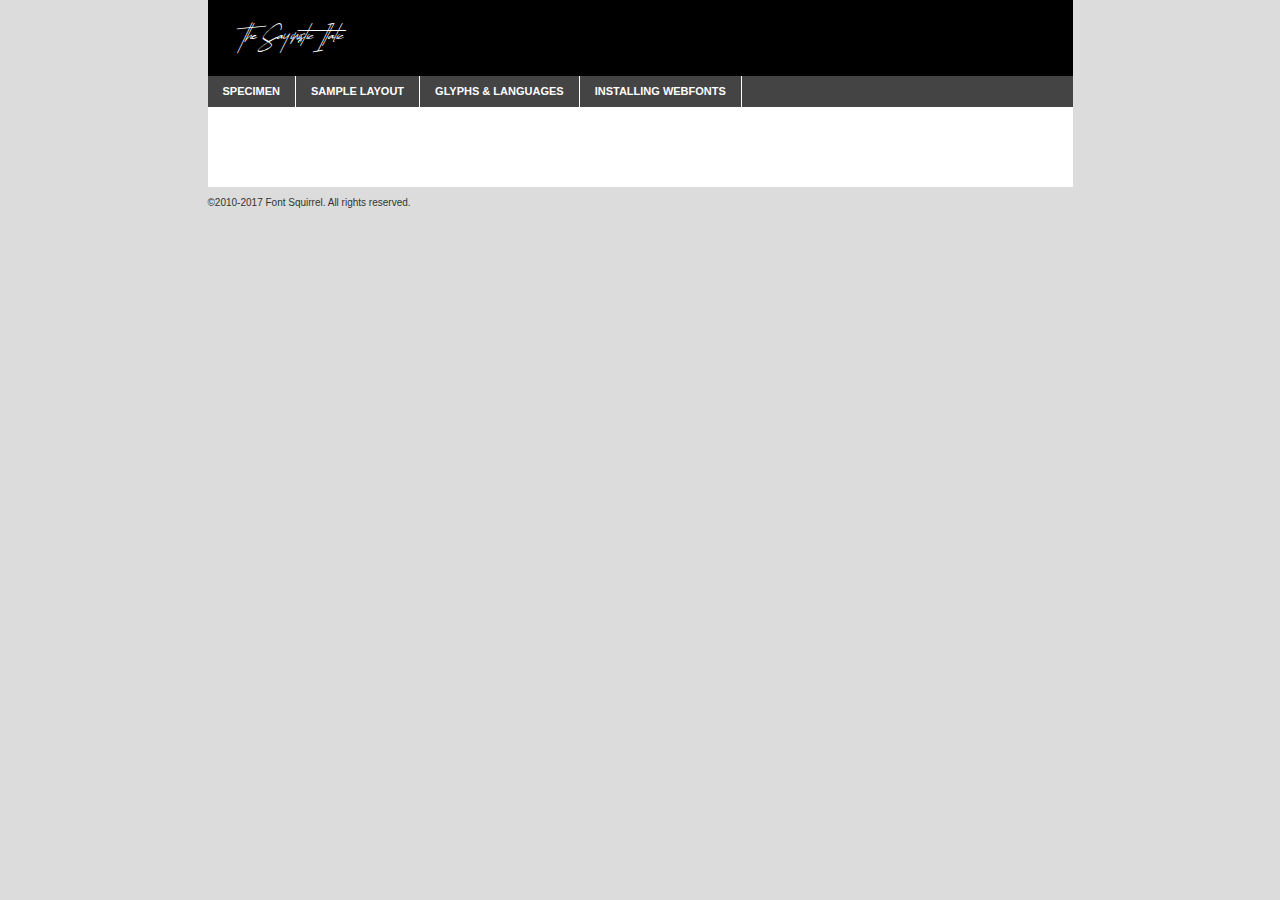
<file: assets/vendors/the-sayinistic-font/the_sayinistic_demo-demo.html>
<!DOCTYPE html PUBLIC "-//W3C//DTD XHTML 1.0 Transitional//EN"
	"http://www.w3.org/TR/xhtml1/DTD/xhtml1-transitional.dtd">

<html xmlns="http://www.w3.org/1999/xhtml" xml:lang="en" lang="en">
<head>
	<meta http-equiv="Content-Type" content="text/html; charset=utf-8" />
	<script src="http://ajax.googleapis.com/ajax/libs/jquery/1.7.2/jquery.min.js" type="text/javascript" charset="utf-8"></script>
	<script type="text/javascript">
	(function($){$.fn.easyTabs=function(option){var param=jQuery.extend({fadeSpeed:"fast",defaultContent:1,activeClass:'active'},option);$(this).each(function(){var thisId="#"+this.id;if(param.defaultContent==''){param.defaultContent=1;}
	if(typeof param.defaultContent=="number")
	{var defaultTab=$(thisId+" .tabs li:eq("+(param.defaultContent-1)+") a").attr('href').substr(1);}else{var defaultTab=param.defaultContent;}
	$(thisId+" .tabs li a").each(function(){var tabToHide=$(this).attr('href').substr(1);$("#"+tabToHide).addClass('easytabs-tab-content');});hideAll();changeContent(defaultTab);function hideAll(){$(thisId+" .easytabs-tab-content").hide();}
	function changeContent(tabId){hideAll();$(thisId+" .tabs li").removeClass(param.activeClass);$(thisId+" .tabs li a[href=#"+tabId+"]").closest('li').addClass(param.activeClass);if(param.fadeSpeed!="none")
	{$(thisId+" #"+tabId).fadeIn(param.fadeSpeed);}else{$(thisId+" #"+tabId).show();}}
	$(thisId+" .tabs li").click(function(){var tabId=$(this).find('a').attr('href').substr(1);changeContent(tabId);return false;});});}})(jQuery);
	</script>
	<link rel="stylesheet" href="specimen_files/specimen_stylesheet.css" type="text/css" charset="utf-8" />
	<link rel="stylesheet" href="stylesheet.css" type="text/css" charset="utf-8" />

	<style type="text/css">
					body{
				font-family: 'the_sayinisticitalic';
							}
		</style>

	<title>The Sayinistic Italic Specimen</title>
	
	
	<script type="text/javascript" charset="utf-8">
		$(document).ready(function() {
			$('#container').easyTabs({defaultContent:1});
		});
	</script>
</head>

<body>
<div id="container">
	<div id="header">
		The Sayinistic Italic	</div>
	<ul class="tabs">
		<li><a href="#specimen">Specimen</a></li>
		<li><a href="#layout">Sample Layout</a></li>
				<li><a href="#glyphs">Glyphs &amp; Languages</a></li>
		<li><a href="#installing">Installing Webfonts</a></li>
		
	</ul>
	
	<div id="main_content">

		
			<div id="specimen">
		
				<div class="section">
					<div class="grid12 firstcol">
						<div class="huge">AaBb</div>
					</div>
				</div>
		
				<div class="section">
					<div class="glyph_range">A&#x200B;B&#x200b;C&#x200b;D&#x200b;E&#x200b;F&#x200b;G&#x200b;H&#x200b;I&#x200b;J&#x200b;K&#x200b;L&#x200b;M&#x200b;N&#x200b;O&#x200b;P&#x200b;Q&#x200b;R&#x200b;S&#x200b;T&#x200b;U&#x200b;V&#x200b;W&#x200b;X&#x200b;Y&#x200b;Z&#x200b;a&#x200b;b&#x200b;c&#x200b;d&#x200b;e&#x200b;f&#x200b;g&#x200b;h&#x200b;i&#x200b;j&#x200b;k&#x200b;l&#x200b;m&#x200b;n&#x200b;o&#x200b;p&#x200b;q&#x200b;r&#x200b;s&#x200b;t&#x200b;u&#x200b;v&#x200b;w&#x200b;x&#x200b;y&#x200b;z&#x200b;1&#x200b;2&#x200b;3&#x200b;4&#x200b;5&#x200b;6&#x200b;7&#x200b;8&#x200b;9&#x200b;0&#x200b;&amp;&#x200b;.&#x200b;,&#x200b;?&#x200b;!&#x200b;&#64;&#x200b;(&#x200b;)&#x200b;#&#x200b;$&#x200b;%&#x200b;*&#x200b;+&#x200b;-&#x200b;=&#x200b;:&#x200b;;</div>
				</div>
				<div class="section">
					<div class="grid12 firstcol">
						<table class="sample_table">
							<tr><td>10</td><td class="size10">abcdefghijklmnopqrstuvwxyzABCDEFGHIJKLMNOPQRSTUVWXYZ0123456789abcdefghijklmnopqrstuvwxyzABCDEFGHIJKLMNOPQRSTUVWXYZ0123456789abcdefghijklmnopqrstuvwxyzABCDEFGHIJKLMNOPQRSTUVWXYZ</td></tr>
							<tr><td>11</td><td class="size11">abcdefghijklmnopqrstuvwxyzABCDEFGHIJKLMNOPQRSTUVWXYZ0123456789abcdefghijklmnopqrstuvwxyzABCDEFGHIJKLMNOPQRSTUVWXYZ0123456789abcdefghijklmnopqrstuvwxyzABCDEFGHIJKLMNOPQRSTUVWXYZ</td></tr>
							<tr><td>12</td><td class="size12">abcdefghijklmnopqrstuvwxyzABCDEFGHIJKLMNOPQRSTUVWXYZ0123456789abcdefghijklmnopqrstuvwxyzABCDEFGHIJKLMNOPQRSTUVWXYZ0123456789abcdefghijklmnopqrstuvwxyzABCDEFGHIJKLMNOPQRSTUVWXYZ</td></tr>
							<tr><td>13</td><td class="size13">abcdefghijklmnopqrstuvwxyzABCDEFGHIJKLMNOPQRSTUVWXYZ0123456789abcdefghijklmnopqrstuvwxyzABCDEFGHIJKLMNOPQRSTUVWXYZ0123456789abcdefghijklmnopqrstuvwxyzABCDEFGHIJKLMNOPQRSTUVWXYZ</td></tr>
							<tr><td>14</td><td class="size14">abcdefghijklmnopqrstuvwxyzABCDEFGHIJKLMNOPQRSTUVWXYZ0123456789abcdefghijklmnopqrstuvwxyzABCDEFGHIJKLMNOPQRSTUVWXYZ0123456789abcdefghijklmnopqrstuvwxyzABCDEFGHIJKLMNOPQRSTUVWXYZ</td></tr>
							<tr><td>16</td><td class="size16">abcdefghijklmnopqrstuvwxyzABCDEFGHIJKLMNOPQRSTUVWXYZ0123456789abcdefghijklmnopqrstuvwxyzABCDEFGHIJKLMNOPQRSTUVWXYZ</td></tr>
							<tr><td>18</td><td class="size18">abcdefghijklmnopqrstuvwxyzABCDEFGHIJKLMNOPQRSTUVWXYZ0123456789abcdefghijklmnopqrstuvwxyzABCDEFGHIJKLMNOPQRSTUVWXYZ</td></tr>
							<tr><td>20</td><td class="size20">abcdefghijklmnopqrstuvwxyzABCDEFGHIJKLMNOPQRSTUVWXYZ0123456789abcdefghijklmnopqrstuvwxyzABCDEFGHIJKLMNOPQRSTUVWXYZ</td></tr>
							<tr><td>24</td><td class="size24">abcdefghijklmnopqrstuvwxyzABCDEFGHIJKLMNOPQRSTUVWXYZ0123456789abcdefghijklmnopqrstuvwxyzABCDEFGHIJKLMNOPQRSTUVWXYZ</td></tr>
							<tr><td>30</td><td class="size30">abcdefghijklmnopqrstuvwxyzABCDEFGHIJKLMNOPQRSTUVWXYZ0123456789abcdefghijklmnopqrstuvwxyzABCDEFGHIJKLMNOPQRSTUVWXYZ</td></tr>
							<tr><td>36</td><td class="size36">abcdefghijklmnopqrstuvwxyzABCDEFGHIJKLMNOPQRSTUVWXYZ0123456789abcdefghijklmnopqrstuvwxyzABCDEFGHIJKLMNOPQRSTUVWXYZ</td></tr>
							<tr><td>48</td><td class="size48">abcdefghijklmnopqrstuvwxyzABCDEFGHIJKLMNOPQRSTUVWXYZ0123456789abcdefghijklmnopqrstuvwxyzABCDEFGHIJKLMNOPQRSTUVWXYZ</td></tr>
							<tr><td>60</td><td class="size60">abcdefghijklmnopqrstuvwxyzABCDEFGHIJKLMNOPQRSTUVWXYZ0123456789abcdefghijklmnopqrstuvwxyzABCDEFGHIJKLMNOPQRSTUVWXYZ</td></tr>
							<tr><td>72</td><td class="size72">abcdefghijklmnopqrstuvwxyzABCDEFGHIJKLMNOPQRSTUVWXYZ0123456789abcdefghijklmnopqrstuvwxyzABCDEFGHIJKLMNOPQRSTUVWXYZ</td></tr>
							<tr><td>90</td><td class="size90">abcdefghijklmnopqrstuvwxyzABCDEFGHIJKLMNOPQRSTUVWXYZ0123456789abcdefghijklmnopqrstuvwxyzABCDEFGHIJKLMNOPQRSTUVWXYZ</td></tr>
						</table>
				
					</div>
			
				</div>
		
		
		
								<div class="section" id="bodycomparison">


										<div id="xheight">
				<div class="fontbody">&#x25FC;&#x25FC;&#x25FC;&#x25FC;&#x25FC;&#x25FC;&#x25FC;&#x25FC;&#x25FC;&#x25FC;&#x25FC;&#x25FC;&#x25FC;&#x25FC;&#x25FC;&#x25FC;&#x25FC;&#x25FC;&#x25FC;&#x25FC;&#x25FC;&#x25FC;&#x25FC;&#x25FC;&#x25FC;&#x25FC;&#x25FC;&#x25FC;&#x25FC;&#x25FC;&#x25FC;&#x25FC;&#x25FC;&#x25FC;&#x25FC;&#x25FC;&#x25FC;&#x25FC;&#x25FC;&#x25FC;&#x25FC;&#x25FC;&#x25FC;&#x25FC;&#x25FC;&#x25FC;&#x25FC;&#x25FC;&#x25FC;&#x25FC;&#x25FC;&#x25FC;&#x25FC;&#x25FC;&#x25FC;&#x25FC;&#x25FC;&#x25FC;&#x25FC;&#x25FC;&#x25FC;&#x25FC;&#x25FC;&#x25FC;&#x25FC;&#x25FC;&#x25FC;&#x25FC;&#x25FC;&#x25FC;&#x25FC;&#x25FC;&#x25FC;&#x25FC;&#x25FC;&#x25FC;&#x25FC;&#x25FC;&#x25FC;&#x25FC;&#x25FC;&#x25FC;&#x25FC;&#x25FC;&#x25FC;&#x25FC;&#x25FC;&#x25FC;&#x25FC;&#x25FC;&#x25FC;&#x25FC;&#x25FC;&#x25FC;&#x25FC;&#x25FC;&#x25FC;&#x25FC;&#x25FC;body</div><div class="arialbody">body</div><div class="verdanabody">body</div><div class="georgiabody">body</div></div>
										<div class="fontbody" style="z-index:1">
											body<span>The Sayinistic Italic</span>
										</div>
										<div class="arialbody" style="z-index:1">
											body<span>Arial</span>
										</div>
										<div class="verdanabody" style="z-index:1">
											body<span>Verdana</span>
										</div>
										<div class="georgiabody" style="z-index:1">
											body<span>Georgia</span>
										</div>



								</div>
		
		
				<div class="section psample psample_row1" id="">
					
					<div class="grid2 firstcol">
						<p class="size10"><span>10.</span>Aenean lacinia bibendum nulla sed consectetur. Fusce dapibus, tellus ac cursus commodo, tortor mauris condimentum nibh, ut fermentum massa justo sit amet risus. Nullam id dolor id nibh ultricies vehicula ut id elit. Cum sociis natoque penatibus et magnis dis parturient montes, nascetur ridiculus mus. Nulla vitae elit libero, a pharetra augue.</p>
			
					</div>
					<div class="grid3">
						<p class="size11"><span>11.</span>Aenean lacinia bibendum nulla sed consectetur. Fusce dapibus, tellus ac cursus commodo, tortor mauris condimentum nibh, ut fermentum massa justo sit amet risus. Nullam id dolor id nibh ultricies vehicula ut id elit. Cum sociis natoque penatibus et magnis dis parturient montes, nascetur ridiculus mus. Nulla vitae elit libero, a pharetra augue.</p>
			
					</div>
					<div class="grid3">
						<p class="size12"><span>12.</span>Aenean lacinia bibendum nulla sed consectetur. Fusce dapibus, tellus ac cursus commodo, tortor mauris condimentum nibh, ut fermentum massa justo sit amet risus. Nullam id dolor id nibh ultricies vehicula ut id elit. Cum sociis natoque penatibus et magnis dis parturient montes, nascetur ridiculus mus. Nulla vitae elit libero, a pharetra augue.</p>
			
					</div>
					<div class="grid4">
						<p class="size13"><span>13.</span>Aenean lacinia bibendum nulla sed consectetur. Fusce dapibus, tellus ac cursus commodo, tortor mauris condimentum nibh, ut fermentum massa justo sit amet risus. Nullam id dolor id nibh ultricies vehicula ut id elit. Cum sociis natoque penatibus et magnis dis parturient montes, nascetur ridiculus mus. Nulla vitae elit libero, a pharetra augue.</p>
			
					</div>
					<div class="white_blend"></div>
					
				</div>
				<div class="section psample psample_row2" id="">
					<div class="grid3 firstcol">
						<p class="size14"><span>14.</span>Aenean lacinia bibendum nulla sed consectetur. Fusce dapibus, tellus ac cursus commodo, tortor mauris condimentum nibh, ut fermentum massa justo sit amet risus. Nullam id dolor id nibh ultricies vehicula ut id elit. Cum sociis natoque penatibus et magnis dis parturient montes, nascetur ridiculus mus. Nulla vitae elit libero, a pharetra augue.</p>
			
					</div>
					<div class="grid4">
						<p class="size16"><span>16.</span>Aenean lacinia bibendum nulla sed consectetur. Fusce dapibus, tellus ac cursus commodo, tortor mauris condimentum nibh, ut fermentum massa justo sit amet risus. Nullam id dolor id nibh ultricies vehicula ut id elit. Cum sociis natoque penatibus et magnis dis parturient montes, nascetur ridiculus mus. Nulla vitae elit libero, a pharetra augue.</p>
			
					</div>
					<div class="grid5">
						<p class="size18"><span>18.</span>Aenean lacinia bibendum nulla sed consectetur. Fusce dapibus, tellus ac cursus commodo, tortor mauris condimentum nibh, ut fermentum massa justo sit amet risus. Nullam id dolor id nibh ultricies vehicula ut id elit. Cum sociis natoque penatibus et magnis dis parturient montes, nascetur ridiculus mus. Nulla vitae elit libero, a pharetra augue.</p>
			
					</div>

					<div class="white_blend"></div>

				</div>
				
				<div class="section psample psample_row3" id="">
					<div class="grid5 firstcol">
						<p class="size20"><span>20.</span>Aenean lacinia bibendum nulla sed consectetur. Fusce dapibus, tellus ac cursus commodo, tortor mauris condimentum nibh, ut fermentum massa justo sit amet risus. Nullam id dolor id nibh ultricies vehicula ut id elit. Cum sociis natoque penatibus et magnis dis parturient montes, nascetur ridiculus mus. Nulla vitae elit libero, a pharetra augue.</p>
					</div>
					<div class="grid7">
						<p class="size24"><span>24.</span>Aenean lacinia bibendum nulla sed consectetur. Fusce dapibus, tellus ac cursus commodo, tortor mauris condimentum nibh, ut fermentum massa justo sit amet risus. Nullam id dolor id nibh ultricies vehicula ut id elit. Cum sociis natoque penatibus et magnis dis parturient montes, nascetur ridiculus mus. Nulla vitae elit libero, a pharetra augue.</p>
					</div>
					
					<div class="white_blend"></div>
					
				</div>
				
				<div class="section psample psample_row4" id="">
					<div class="grid12 firstcol">
						<p class="size30"><span>30.</span>Aenean lacinia bibendum nulla sed consectetur. Fusce dapibus, tellus ac cursus commodo, tortor mauris condimentum nibh, ut fermentum massa justo sit amet risus. Nullam id dolor id nibh ultricies vehicula ut id elit. Cum sociis natoque penatibus et magnis dis parturient montes, nascetur ridiculus mus. Nulla vitae elit libero, a pharetra augue.</p>
					</div>
					<div class="white_blend"></div>
					
				</div>
				
				
				
				<div class="section psample psample_row1 fullreverse">
					<div class="grid2 firstcol">
						<p class="size10"><span>10.</span>Aenean lacinia bibendum nulla sed consectetur. Fusce dapibus, tellus ac cursus commodo, tortor mauris condimentum nibh, ut fermentum massa justo sit amet risus. Nullam id dolor id nibh ultricies vehicula ut id elit. Cum sociis natoque penatibus et magnis dis parturient montes, nascetur ridiculus mus. Nulla vitae elit libero, a pharetra augue.</p>
			
					</div>
					<div class="grid3">
						<p class="size11"><span>11.</span>Aenean lacinia bibendum nulla sed consectetur. Fusce dapibus, tellus ac cursus commodo, tortor mauris condimentum nibh, ut fermentum massa justo sit amet risus. Nullam id dolor id nibh ultricies vehicula ut id elit. Cum sociis natoque penatibus et magnis dis parturient montes, nascetur ridiculus mus. Nulla vitae elit libero, a pharetra augue.</p>
			
					</div>
					<div class="grid3">
						<p class="size12"><span>12.</span>Aenean lacinia bibendum nulla sed consectetur. Fusce dapibus, tellus ac cursus commodo, tortor mauris condimentum nibh, ut fermentum massa justo sit amet risus. Nullam id dolor id nibh ultricies vehicula ut id elit. Cum sociis natoque penatibus et magnis dis parturient montes, nascetur ridiculus mus. Nulla vitae elit libero, a pharetra augue.</p>
			
					</div>
					<div class="grid4">
						<p class="size13"><span>13.</span>Aenean lacinia bibendum nulla sed consectetur. Fusce dapibus, tellus ac cursus commodo, tortor mauris condimentum nibh, ut fermentum massa justo sit amet risus. Nullam id dolor id nibh ultricies vehicula ut id elit. Cum sociis natoque penatibus et magnis dis parturient montes, nascetur ridiculus mus. Nulla vitae elit libero, a pharetra augue.</p>
			
					</div>
					<div class="black_blend"></div>
					
				</div>
				
				<div class="section psample psample_row2 fullreverse">
					<div class="grid3 firstcol">
						<p class="size14"><span>14.</span>Aenean lacinia bibendum nulla sed consectetur. Fusce dapibus, tellus ac cursus commodo, tortor mauris condimentum nibh, ut fermentum massa justo sit amet risus. Nullam id dolor id nibh ultricies vehicula ut id elit. Cum sociis natoque penatibus et magnis dis parturient montes, nascetur ridiculus mus. Nulla vitae elit libero, a pharetra augue.</p>
			
					</div>
					<div class="grid4">
						<p class="size16"><span>16.</span>Aenean lacinia bibendum nulla sed consectetur. Fusce dapibus, tellus ac cursus commodo, tortor mauris condimentum nibh, ut fermentum massa justo sit amet risus. Nullam id dolor id nibh ultricies vehicula ut id elit. Cum sociis natoque penatibus et magnis dis parturient montes, nascetur ridiculus mus. Nulla vitae elit libero, a pharetra augue.</p>
			
					</div>
					<div class="grid5">
						<p class="size18"><span>18.</span>Aenean lacinia bibendum nulla sed consectetur. Fusce dapibus, tellus ac cursus commodo, tortor mauris condimentum nibh, ut fermentum massa justo sit amet risus. Nullam id dolor id nibh ultricies vehicula ut id elit. Cum sociis natoque penatibus et magnis dis parturient montes, nascetur ridiculus mus. Nulla vitae elit libero, a pharetra augue.</p>
			
					</div>
					<div class="black_blend"></div>

				</div>
				
				<div class="section psample fullreverse psample_row3" id="">
					<div class="grid5 firstcol">
						<p class="size20"><span>20.</span>Aenean lacinia bibendum nulla sed consectetur. Fusce dapibus, tellus ac cursus commodo, tortor mauris condimentum nibh, ut fermentum massa justo sit amet risus. Nullam id dolor id nibh ultricies vehicula ut id elit. Cum sociis natoque penatibus et magnis dis parturient montes, nascetur ridiculus mus. Nulla vitae elit libero, a pharetra augue.</p>
					</div>
					<div class="grid7">
						<p class="size24"><span>24.</span>Aenean lacinia bibendum nulla sed consectetur. Fusce dapibus, tellus ac cursus commodo, tortor mauris condimentum nibh, ut fermentum massa justo sit amet risus. Nullam id dolor id nibh ultricies vehicula ut id elit. Cum sociis natoque penatibus et magnis dis parturient montes, nascetur ridiculus mus. Nulla vitae elit libero, a pharetra augue.</p>
					</div>
					
					<div class="black_blend"></div>
					
				</div>
				
				<div class="section psample fullreverse psample_row4" id="" style="border-bottom: 20px #000 solid;">
					<div class="grid12 firstcol">
						<p class="size30"><span>30.</span>Aenean lacinia bibendum nulla sed consectetur. Fusce dapibus, tellus ac cursus commodo, tortor mauris condimentum nibh, ut fermentum massa justo sit amet risus. Nullam id dolor id nibh ultricies vehicula ut id elit. Cum sociis natoque penatibus et magnis dis parturient montes, nascetur ridiculus mus. Nulla vitae elit libero, a pharetra augue.</p>
					</div>
					<div class="black_blend"></div>
					
				</div>
				
				
				
				
			</div>
			
			<div id="layout">
				
				<div class="section">
					
					<div class="grid12 firstcol">
						<h1>Lorem Ipsum Dolor</h1>
						<h2>Etiam porta sem malesuada magna mollis euismod</h2>
						
						<p class="byline">By <a href="#link">Aenean Lacinia</a></p>
					</div>
				</div>
				<div class="section">
					<div class="grid8 firstcol">
						<p class="large">Donec sed odio dui. Morbi leo risus, porta ac consectetur ac, vestibulum at eros. Fusce dapibus, tellus ac cursus commodo, tortor mauris condimentum nibh, ut fermentum massa justo sit amet risus. </p>

						
						<h3>Pellentesque ornare sem</h3>

						<p>Maecenas sed diam eget risus varius blandit sit amet non magna. Maecenas faucibus mollis interdum. Donec ullamcorper nulla non metus auctor fringilla. Nullam id dolor id nibh ultricies vehicula ut id elit. Nullam id dolor id nibh ultricies vehicula ut id elit. </p>

						<p>Aenean eu leo quam. Pellentesque ornare sem lacinia quam venenatis vestibulum. Lorem ipsum dolor sit amet, consectetur adipiscing elit. Cum sociis natoque penatibus et magnis dis parturient montes, nascetur ridiculus mus. </p>

						<p>Nulla vitae elit libero, a pharetra augue. Praesent commodo cursus magna, vel scelerisque nisl consectetur et. Aenean lacinia bibendum nulla sed consectetur. </p>

						<p>Nullam quis risus eget urna mollis ornare vel eu leo. Nullam quis risus eget urna mollis ornare vel eu leo. Maecenas sed diam eget risus varius blandit sit amet non magna. Donec ullamcorper nulla non metus auctor fringilla. </p>

						<h3>Cras mattis consectetur</h3>

						<p>Aenean eu leo quam. Pellentesque ornare sem lacinia quam venenatis vestibulum. Aenean lacinia bibendum nulla sed consectetur. Integer posuere erat a ante venenatis dapibus posuere velit aliquet. Cras mattis consectetur purus sit amet fermentum. </p>

						<p>Nullam id dolor id nibh ultricies vehicula ut id elit. Nullam quis risus eget urna mollis ornare vel eu leo. Cras mattis consectetur purus sit amet fermentum.</p>
					</div>
					
					<div class="grid4 sidebar">
						
						<div class="box reverse">
							<p class="last">Nullam quis risus eget urna mollis ornare vel eu leo. Donec ullamcorper nulla non metus auctor fringilla. Cras mattis consectetur purus sit amet fermentum. Sed posuere consectetur est at lobortis. Lorem ipsum dolor sit amet, consectetur adipiscing elit. </p>
						</div>
						
						<p class="caption">Maecenas sed diam eget risus varius.</p>

						<p>Vestibulum id ligula porta felis euismod semper. Integer posuere erat a ante venenatis dapibus posuere velit aliquet. Vestibulum id ligula porta felis euismod semper. Sed posuere consectetur est at lobortis. Maecenas sed diam eget risus varius blandit sit amet non magna. Fusce dapibus, tellus ac cursus commodo, tortor mauris condimentum nibh, ut fermentum massa justo sit amet risus. </p>

					

						<p>Duis mollis, est non commodo luctus, nisi erat porttitor ligula, eget lacinia odio sem nec elit. Aenean lacinia bibendum nulla sed consectetur. Vivamus sagittis lacus vel augue laoreet rutrum faucibus dolor auctor. Aenean lacinia bibendum nulla sed consectetur. Nullam quis risus eget urna mollis ornare vel eu leo. </p>

						<p>Praesent commodo cursus magna, vel scelerisque nisl consectetur et. Donec ullamcorper nulla non metus auctor fringilla. Maecenas faucibus mollis interdum. Fusce dapibus, tellus ac cursus commodo, tortor mauris condimentum nibh, ut fermentum massa justo sit amet risus. </p>

					</div>
				</div>
				
			</div>


			



		<div id="glyphs">
			<div class="section">
				<div class="grid12 firstcol">
			
				<h1>Language Support</h1>
				<p>The subset of The Sayinistic Italic in this kit supports the following languages:<br />
			
					English, Arrernte, Bislama, Cebuano, Fijian, Gilbertese, Hmong, Ibanag, Iloko_ilokano, Interglossa_glosa, Interlingua, Lojban, Norfolk_pitcairnese, Oromo, Rotokas, Seychelles_creole, Shona, Somali, Southern_ndebele, Swahili, Swati_swazi, Tok_pisin, Warlpiri, Xhosa, Zulu, Latinbasic, Demo				</p>
				<h1>Glyph Chart</h1>
				<p>The subset of The Sayinistic Italic in this kit includes all the glyphs listed below. Unicode entities are included above each glyph to help you insert individual characters into your layout.</p>
				<div id="glyph_chart">
			
																														 <div><p>&amp;#13;</p>&#13;</div>
																				 <div><p>&amp;#32;</p>&#32;</div>
																				 <div><p>&amp;#65;</p>&#65;</div>
																				 <div><p>&amp;#66;</p>&#66;</div>
																				 <div><p>&amp;#67;</p>&#67;</div>
																				 <div><p>&amp;#68;</p>&#68;</div>
																				 <div><p>&amp;#69;</p>&#69;</div>
																				 <div><p>&amp;#70;</p>&#70;</div>
																				 <div><p>&amp;#71;</p>&#71;</div>
																				 <div><p>&amp;#72;</p>&#72;</div>
																				 <div><p>&amp;#73;</p>&#73;</div>
																				 <div><p>&amp;#74;</p>&#74;</div>
																				 <div><p>&amp;#75;</p>&#75;</div>
																				 <div><p>&amp;#76;</p>&#76;</div>
																				 <div><p>&amp;#77;</p>&#77;</div>
																				 <div><p>&amp;#78;</p>&#78;</div>
																				 <div><p>&amp;#79;</p>&#79;</div>
																				 <div><p>&amp;#80;</p>&#80;</div>
																				 <div><p>&amp;#81;</p>&#81;</div>
																				 <div><p>&amp;#82;</p>&#82;</div>
																				 <div><p>&amp;#83;</p>&#83;</div>
																				 <div><p>&amp;#84;</p>&#84;</div>
																				 <div><p>&amp;#85;</p>&#85;</div>
																				 <div><p>&amp;#86;</p>&#86;</div>
																				 <div><p>&amp;#87;</p>&#87;</div>
																				 <div><p>&amp;#88;</p>&#88;</div>
																				 <div><p>&amp;#89;</p>&#89;</div>
																				 <div><p>&amp;#90;</p>&#90;</div>
																				 <div><p>&amp;#97;</p>&#97;</div>
																				 <div><p>&amp;#98;</p>&#98;</div>
																				 <div><p>&amp;#99;</p>&#99;</div>
																				 <div><p>&amp;#100;</p>&#100;</div>
																				 <div><p>&amp;#101;</p>&#101;</div>
																				 <div><p>&amp;#102;</p>&#102;</div>
																				 <div><p>&amp;#103;</p>&#103;</div>
																				 <div><p>&amp;#104;</p>&#104;</div>
																				 <div><p>&amp;#105;</p>&#105;</div>
																				 <div><p>&amp;#106;</p>&#106;</div>
																				 <div><p>&amp;#107;</p>&#107;</div>
																				 <div><p>&amp;#108;</p>&#108;</div>
																				 <div><p>&amp;#109;</p>&#109;</div>
																				 <div><p>&amp;#110;</p>&#110;</div>
																				 <div><p>&amp;#111;</p>&#111;</div>
																				 <div><p>&amp;#112;</p>&#112;</div>
																				 <div><p>&amp;#113;</p>&#113;</div>
																				 <div><p>&amp;#114;</p>&#114;</div>
																				 <div><p>&amp;#115;</p>&#115;</div>
																				 <div><p>&amp;#116;</p>&#116;</div>
																				 <div><p>&amp;#117;</p>&#117;</div>
																				 <div><p>&amp;#118;</p>&#118;</div>
																				 <div><p>&amp;#119;</p>&#119;</div>
																				 <div><p>&amp;#120;</p>&#120;</div>
																				 <div><p>&amp;#121;</p>&#121;</div>
																				 <div><p>&amp;#122;</p>&#122;</div>
																				 <div><p>&amp;#160;</p>&#160;</div>
																				 <div><p>&amp;#8192;</p>&#8192;</div>
																				 <div><p>&amp;#8193;</p>&#8193;</div>
																				 <div><p>&amp;#8194;</p>&#8194;</div>
																				 <div><p>&amp;#8195;</p>&#8195;</div>
																				 <div><p>&amp;#8196;</p>&#8196;</div>
																				 <div><p>&amp;#8197;</p>&#8197;</div>
																				 <div><p>&amp;#8198;</p>&#8198;</div>
																				 <div><p>&amp;#8199;</p>&#8199;</div>
																				 <div><p>&amp;#8200;</p>&#8200;</div>
																				 <div><p>&amp;#8201;</p>&#8201;</div>
																				 <div><p>&amp;#8202;</p>&#8202;</div>
																				 <div><p>&amp;#8239;</p>&#8239;</div>
																				 <div><p>&amp;#8287;</p>&#8287;</div>
																				 <div><p>&amp;#9724;</p>&#9724;</div>
																																						</div>	
				</div>
		
		
			</div>
		</div>
		
		
		<div id="specs">
			
		</div>
	
		<div id="installing">
			<div class="section">
				<div class="grid7 firstcol">
					<h1>Installing Webfonts</h1>
					
					<p>Webfonts are supported by all major browser platforms but not all in the same way. There are currently four different font formats that must be included in order to target all browsers. This includes TTF, WOFF, EOT and SVG.</p>
					
					<h2>1. Upload your webfonts</h2>
					<p>You must upload your webfont kit to your website. They should be in or near the same directory as your CSS files.</p>
					
					<h2>2. Include the webfont stylesheet</h2>
					<p>A special CSS @font-face declaration helps the various browsers select the appropriate font it needs without causing you a bunch of headaches. Learn more about this syntax by reading the <a href="https://www.fontspring.com/blog/further-hardening-of-the-bulletproof-syntax">Fontspring blog post</a> about it. The code for it is as follows:</p>


<code>
@font-face{ 
	font-family: 'MyWebFont';
	src: url('WebFont.eot');
	src: url('WebFont.eot?#iefix') format('embedded-opentype'),
	     url('WebFont.woff') format('woff'),
	     url('WebFont.ttf') format('truetype'),
	     url('WebFont.svg#webfont') format('svg');
}
</code>

	<p>We've already gone ahead and generated the code for you. All you have to do is link to the stylesheet in your HTML, like this:</p>
	<code>&lt;link rel=&quot;stylesheet&quot; href=&quot;stylesheet.css&quot; type=&quot;text/css&quot; charset=&quot;utf-8&quot; /&gt;</code>

					<h2>3. Modify your own stylesheet</h2>
					<p>To take advantage of your new fonts, you must tell your stylesheet to use them. Look at the original @font-face declaration above and find the property called "font-family." The name linked there will be what you use to reference the font. Prepend that webfont name to the font stack in the "font-family" property, inside the selector you want to change. For example:</p>
<code>p { font-family: 'WebFont', Arial, sans-serif; }</code>

<h2>4. Test</h2>
<p>Getting webfonts to work cross-browser <em>can</em> be tricky. Use the information in the sidebar to help you if you find that fonts aren't loading in a particular browser.</p>
				</div>
				
				<div class="grid5 sidebar">
					<div class="box">
						<h2>Troubleshooting<br />Font-Face Problems</h2>
						<p>Having trouble getting your webfonts to load in your new website? Here are some tips to sort out what might be the problem.</p>

						<h3>Fonts not showing in any browser</h3>

						<p>This sounds like you need to work on the plumbing. You either did not upload the fonts to the correct directory, or you did not link the fonts properly in the CSS. If you've confirmed that all this is correct and you still have a problem, take a look at your .htaccess file and see if requests are getting intercepted.</p>

						<h3>Fonts not loading in iPhone or iPad</h3>

						<p>The most common problem here is that you are serving the fonts from an IIS server. IIS refuses to serve files that have unknown MIME types. If that is the case, you must set the MIME type for SVG to "image/svg+xml" in the server settings. Follow these instructions from Microsoft if you need help.</p>

						<h3>Fonts not loading in Firefox</h3>

						<p>The primary reason for this failure? You are still using a version Firefox older than 3.5. So upgrade already! If that isn't it, then you are very likely serving fonts from a different domain. Firefox requires that all font assets be served from the same domain. Lastly it is possible that you need to add WOFF to your list of MIME types (if you are serving via IIS.)</p>

						<h3>Fonts not loading in IE</h3>

						<p>Are you looking at Internet Explorer on an actual Windows machine or are you cheating by using a service like Adobe BrowserLab? Many of these screenshot services do not render @font-face for IE. Best to test it on a real machine.</p>

						<h3>Fonts not loading in IE9</h3>

						<p>IE9, like Firefox, requires that fonts be served from the same domain as the website. Make sure that is the case.</p>
					</div>
				</div>
			</div>
			
		</div>
	
	</div>
	<div id="footer">
		<p>&copy;2010-2017 Font Squirrel. All rights reserved.</p>
	</div>
</div>
</body>
</html>
</file>
<file: assets/vendors/jarallax/jarallax.css>
.jarallax {
    position: relative;
    z-index: 0;
}
.jarallax > .jarallax-img {
    position: absolute;
    object-fit: cover;
    /* support for plugin https://github.com/bfred-it/object-fit-images */
    font-family: 'object-fit: cover;';
    top: 0;
    left: 0;
    width: 100%;
    height: 100%;
    z-index: -1;
}
</file>
<file: assets/vendors/nouislider/nouislider.pips.css>
/* Base;
 *
 */
.noUi-pips,
.noUi-pips * {
-moz-box-sizing: border-box;
	box-sizing: border-box;
}
.noUi-pips {
	position: absolute;
	font: 400 12px Arial;
	color: #999;
}

/* Values;
 *
 */
.noUi-value {
	width: 40px;
	position: absolute;
	text-align: center;
}
.noUi-value-sub {
	color: #ccc;
	font-size: 10px;
}

/* Markings;
 *
 */
.noUi-marker {
	position: absolute;
	background: #CCC;
}
.noUi-marker-sub {
	background: #AAA;
}
.noUi-marker-large {
	background: #AAA;
}

/* Horizontal layout;
 *
 */
.noUi-pips-horizontal {
	padding: 10px 0;
	height: 50px;
	top: 100%;
	left: 0;
	width: 100%;
}
.noUi-value-horizontal {
	margin-left: -20px;
	padding-top: 20px;
}
.noUi-value-horizontal.noUi-value-sub {
	padding-top: 15px;
}

.noUi-marker-horizontal.noUi-marker {
	margin-left: -1px;
	width: 2px;
	height: 5px;
}
.noUi-marker-horizontal.noUi-marker-sub {
	height: 10px;
}
.noUi-marker-horizontal.noUi-marker-large {
	height: 15px;
}

/* Vertical layout;
 *
 */
.noUi-pips-vertical {
	padding: 0 10px;
	height: 100%;
	top: 0;
	left: 100%;
}
.noUi-value-vertical {
	width: 15px;
	margin-left: 20px;
	margin-top: -5px;
}

.noUi-marker-vertical.noUi-marker {
	width: 5px;
	height: 2px;
	margin-top: -1px;
}
.noUi-marker-vertical.noUi-marker-sub {
	width: 10px;
}
.noUi-marker-vertical.noUi-marker-large {
	width: 15px;
}
</file>
<file: assets/vendors/mibooz-icons/style.css>
@font-face {
  font-family: 'icomoon';
  src: url('fonts/icomoon.eot?orkqwr');
  src: url('fonts/icomoon.eot?orkqwr#iefix') format('embedded-opentype'),
    url('fonts/icomoon.ttf?orkqwr') format('truetype'),
    url('fonts/icomoon.woff?orkqwr') format('woff'),
    url('fonts/icomoon.svg?orkqwr#icomoon') format('svg');
  font-weight: normal;
  font-style: normal;
  font-display: block;
}

[class^="icon-"],
[class*=" icon-"] {
  /* use !important to prevent issues with browser extensions that change fonts */
  font-family: 'icomoon' !important;
  speak: never;
  font-style: normal;
  font-weight: normal;
  font-variant: normal;
  text-transform: none;
  line-height: 1;

  /* Better Font Rendering =========== */
  -webkit-font-smoothing: antialiased;
  -moz-osx-font-smoothing: grayscale;
}









.icon-arrow-left:before {
  content: "\e900";
}

.icon-arrow-right:before {
  content: "\e901";
}

.icon-play-button:before {
  content: "\e902";
}

.icon-conversation:before {
  content: "\e903";
}

.icon-front-end:before {
  content: "\e904";
}

.icon-growth:before {
  content: "\e905";
}

.icon-magnifying-glass:before {
  content: "\e906";
}

.icon-online-shopping:before {
  content: "\e907";
}

.icon-webpage:before {
  content: "\e908";
}

.icon-bullhorn:before {
  content: "\e909";
}

.icon-help:before {
  content: "\e90a";
}

.icon-recommend:before {
  content: "\e90b";
}

.icon-recruit:before {
  content: "\e90c";
}

.icon-customer:before {
  content: "\e90d";
}

.icon-graphic-designer:before {
  content: "\e90e";
}

.icon-check:before {
  content: "\e90f";
}

.icon-consulting:before {
  content: "\e910";
}

.icon-social-media:before {
  content: "\e911";
}

.icon-plus:before {
  content: "\e912";
}

.icon-minus:before {
  content: "\e913";
}

.icon-checking:before {
  content: "\e914";
}

.icon-tick:before {
  content: "\e915";
}

.icon-innovation:before {
  content: "\e916";
}

.icon-phone-call:before {
  content: "\e917";
}
</file>
<file: assets/vendors/the-sayinistic-font/stylesheet.css>
/*! Generated by Font Squirrel (https://www.fontsquirrel.com) on September 4, 2021 */



@font-face {
    font-family: 'the_sayinisticitalic';
    src: url('the_sayinistic_demo-webfont.woff2') format('woff2'),
         url('the_sayinistic_demo-webfont.woff') format('woff');
    font-weight: normal;
    font-style: normal;

}
</file>
<file: assets/css/mibooz.css>
:root {
    --mibooz-font: 'Rubik', sans-serif;
    --mibooz-font-two: 'Federo', sans-serif;
    --mibooz-sayinistic-font: 'the_sayinisticitalic';
    --mibooz-gray: #707070;
    --mibooz-gray-rgb: 112, 112, 112;
    --mibooz-primary: #4a5678;
    --mibooz-primary-rgb: 221, 4, 41;
    --mibooz-black: #17161a;
    --mibooz-black-rgb: 23, 22, 26;
    --mibooz-base: #ffffff;
    --mibooz-base-rgb: 255, 255, 255;
    --mibooz-extra: #f6f6f6;
    --mibooz-extra-rgb: 246, 246, 246;
    --mibooz-bdr-color: #e3e3e3;
    --mibooz-bdr-color-rgb: 227, 227, 227;
}

.row {
    --bs-gutter-x: 30px;
}

.gutter-y-30 {
    --bs-gutter-y: 30px;
}

body {
    font-family: var(--mibooz-font);
    color: var(--mibooz-gray);
    font-size: 18px;
    line-height: 36px;
    font-weight: 400;
}

body.locked {
    overflow: hidden;
}

a {
    color: var(--mibooz-gray);
}

a,
a:hover,
a:focus,
a:visited {
    text-decoration: none;
}

::placeholder {
    color: inherit;
    opacity: 1;
}

h1,
h2,
h3,
h4,
h5,
h6 {
    color: var(--mibooz-black);
    margin: 0;
    font-family: var(--mibooz-font-two);
    font-weight: 400;
}

dl,
ol,
ul {
    margin-top: 0;
    margin-bottom: 0;
}

::placeholder {
    color: inherit;
    opacity: 1;
}


.page-wrapper {
    position: relative;
    margin: 0 auto;
    width: 100%;
    min-width: 300px;
    overflow: hidden;
}

.container {
    padding-left: 15px;
    padding-right: 15px;
}

@media (min-width: 1200px) {
    .container {
        max-width: 1200px;
    }
}

::placeholder {
    color: inherit;
    opacity: 1;
}

.section-separator {
    border-color: var(--thm-border);
    border-width: 1px;
    margin-top: 0;
    margin-bottom: 0;
}

#particles-js {
    position: absolute;
    top: 0;
    left: 0;
    right: 0;
    bottom: 0;
    width: 100%;
    height: 100%;
    background-position: 50% 50%;
    opacity: 0.40;
    z-index: -1;
}

.thm-btn {
    position: relative;
    display: inline-block;
    vertical-align: middle;
    -webkit-appearance: none;
    outline: none !important;
    background-color: #4a5678;
    color: var(--mibooz-base);
    font-size: 14px;
    font-weight: 400;
    text-transform: uppercase;
    padding:6px 16px 6px;
    transition: all 0.3s linear;
    overflow: hidden;
    border: 2px solid var(--mibooz-primary);
    z-index: 1;
    font-family: var(--mibooz-font-two);
    text-shadow: 0 0 0.25px currentColor;
}

.thm-btn:after {
    position: absolute;
    content: "";
    top: 0px;
    left: 0px;
    width: 0px;
    height: 0px;
    background-color: var(--mibooz-primary);
    transition-timing-function: ease-in-out;
    transition-duration: .5s;
    transition-property: all;
    opacity: 0;
    z-index: -1;
}

.thm-btn:hover:after {
    opacity: 1;
    width: 100%;
    top: 0px;
    left: 0px;
    height: 100%;
}

.thm-btn:hover {
    color: var(--mibooz-base);
}



.section-title {
    margin-top: -6px;
    margin-bottom: 46px;
}

.section-title__tagline {
    position: relative;
    display: block;
    color: var(--mibooz-primary);
    font-size: 14px;
    line-height: 24px;
    text-transform: uppercase;
    letter-spacing: 0.1em;
    margin-bottom: 6px;
}

.section-title__title {
    margin: 0;
    font-size: 50px;
    line-height: 60px;
    text-transform: uppercase;
}

.bootstrap-select .btn-light:not(:disabled):not(.disabled).active,
.bootstrap-select .btn-light:not(:disabled):not(.disabled):active,
.bootstrap-select .show>.btn-light.dropdown-toggle {
    box-shadow: none !important;
    outline: none !important;
}

.bootstrap-select>.dropdown-toggle {
    box-shadow: none !important;
}

.bootstrap-select .dropdown-toggle:focus,
.bootstrap-select>select.mobile-device:focus+.dropdown-toggle {
    outline: none !important;
}

.bootstrap-select .dropdown-menu {
    border: 0;
    padding-top: 0;
    padding-bottom: 0;
    margin-top: 0;
    z-index: 991;
    border-radius: 0;
}

.bootstrap-select .dropdown-menu>li+li>a {
    border-top: 1px solid rgba(255, 255, 255, 0.2);
}

.bootstrap-select .dropdown-menu>li.selected>a {
    background: var(--mibooz-primary);
    color: #fff;
}

.bootstrap-select .dropdown-menu>li>a {
    font-size: 16px;
    font-weight: 500;
    padding: 4px 20px;
    color: #ffffff;
    background: var(--mibooz-black);
    -webkit-transition: all 0.4s ease;
    transition: all 0.4s ease;
}

.bootstrap-select .dropdown-menu>li>a:hover {
    background: var(--mibooz-primary);
    color: #fff;
    cursor: pointer;
}


.preloader {
    position: fixed;
    background-color: var(--mibooz-black);
    background-position: center center;
    background-repeat: no-repeat;
    top: 0;
    left: 0;
    right: 0;
    bottom: 0;
    z-index: 9991;
    display: -webkit-box;
    display: flex;
    -webkit-box-pack: center;
    justify-content: center;
    -webkit-box-align: center;
    align-items: center;
    text-align: center;
}

.preloader__image {
    -webkit-animation-fill-mode: both;
    animation-fill-mode: both;
    -webkit-animation-name: rotateme;
    animation-name: rotateme;
    -webkit-animation-duration: 1000ms;
    animation-duration: 1000ms;
    background-color: var(--mibooz-black);
    mix-blend-mode: luminosity;
    -webkit-animation-iteration-count: infinite;
    animation-iteration-count: infinite;
    animation-timing-function: cubic-bezier(0.215, 0.610, 0.355, 1);
}

.display-5 {
    font-size: 40px;
    font-weight: 300;
    line-height: inherit;
}

/* scroll to top */
.scroll-to-top {
    display: inline-block;
    width: 45px;
    height: 45px;
    background: var(--mibooz-primary);
    position: fixed;
    bottom: 40px;
    right: 40px;
    z-index: 99;
    text-align: center;
    -webkit-transition: all 0.4s ease;
    transition: all 0.4s ease;
    display: none;
    border-radius: 50%;
    transition: all 0.4s ease;
}

.scroll-to-top i {
    color: #ffffff;
    font-size: 18px;
    line-height: 45px;
}

.scroll-to-top:hover {
    background-color: var(--mibooz-black);
}

.scroll-to-top:hover i {
    color: #fff;
}

/*--------------------------------------------------------------
# Navigations One
--------------------------------------------------------------*/
.topbar {
    position: unset;
    top: 0;
    left: 0;
    width: 100%;
    display: flex;
    align-items: center;
    justify-content: center;
    font-family: monospace;
    font-size: 16px;
    color: #100f12;
    background-color: #e3e3e3;;
    &--shadow {
      box-shadow: 0 0 10px rgba(#000, .5);
    }
}

@media  (min-device-width: 320px) and  (max-device-width: 373px)
{
    .topbar 
    {
        font-size: 8px;
    }

    .main-menu-wrapper__logo
    {
        margin-top: 16px;
    }

}
@media  (min-device-width: 374px) and (max-device-width: 424px) {

    .topbar 
    {
        font-size: 9px;
    }

    .main-menu-wrapper__logo
    {
        margin-top: 32px;
    }

}

@media  (min-device-width: 425px) and (max-device-width: 767px) {

    .topbar 
    {
        font-size: 10px;
    }

    .main-menu-wrapper__logo
    {
        margin-top: 32px;
    }

}

@media  (min-device-width: 768px) and (max-device-width: 1023px) {

    .topbar 
    {
        font-size: 12px;
    }

    .main-menu-wrapper__logo
    {
        margin-top: 32px;
    }

}

@media  (min-device-width: 1024px) and (max-device-width: 1439px) {

    .topbar 
    {
        font-size: 12px;
    }

    .main-menu-wrapper__logo
    {
        margin-top: 32px;
    }

}

.main-header {
    background: #294870;
    position: absolute;
    left: 0px;
    top: 0px;
    width: 100%;
    z-index: 999;
    transition: all 500ms ease;
}

.main-header:before {
    position: absolute;
    bottom: 0;
    left: 0;
    right: 0;
    height: 1px;
    content: "";
    background-color: rgba(var(--mibooz-base-rgb), .10);
    z-index: -1;
}

.main-menu {
    position: relative;
    padding: 24px 53px;
    z-index: 91;
}

.main-menu-wrapper {
    position: relative;
    display: block;
    display: flex;
}

.main-menu-wrapper__logo {
    position: relative;
    z-index: 11;

}

.main-menu-wrapper__main-menu {
    position: relative;
    display: flex;
    align-items: center;
    justify-content: center;
}

@media(min-width: 1200px) {
    .main-menu-wrapper__main-menu {
        position: absolute;
        top: 0;
        left: 0;
        width: 100%;
        z-index: 10;
    }
}

.main-menu-wrapper__right {
    position: relative;
    display: flex;
    align-items: center;
    margin-left: auto;
    z-index: 11;
}

.main-menu-wrapper__call {
    position: relative;
    display: flex;
    align-items: center;
    margin-right: 90px;
}

.main-menu-wrapper__call-icon {
    font-size: 30px;
    color: var(--mibooz-primary);
    -webkit-transition: all 500ms ease;
    transition: all 500ms ease;
}

.main-menu-wrapper__call-icon:hover {
    color: var(--mibooz-extra);
}

.main-menu-wrapper__call-number {
    margin-left: 15px;
}

.main-menu-wrapper__call-number h5 {
    font-size: 16px;
    line-height: 27px;
}

.main-menu-wrapper__call-number h5 a {
    color: var(--mibooz-base);
    -webkit-transition: all 500ms ease;
    transition: all 500ms ease;
}

.main-menu-wrapper__call-number a:hover {
    color: var(--mibooz-primary);
}

.main-menu-wrapper__call-number p {
    font-size: 13px;
    margin: 0;
    line-height: 14px;
    color: #b1b0b0;
}

.main-menu-wrapper__search-box {
    position: relative;
    display: flex;
    align-items: center;
    padding: 8.5px 0;
}

.main-menu-wrapper__search-box:before {
    position: absolute;
    top: -5px;
    bottom: -4px;
    left: -50px;
    content: "";
    background-color: rgba(var(--mibooz-base-rgb), .10);
    width: 1px;
}

.main-menu-wrapper__search {
    font-size: 24px;
    color: var(--mibooz-base);
    -webkit-transition: all 500ms ease;
    transition: all 500ms ease;
}

.main-menu-wrapper__search:hover {
    color: var(--mibooz-primary);
}

.stricky-header.main-menu {
    padding: 24px 53px;
    background-color: #294870;
}

.main-menu .main-menu__list,
.main-menu .main-menu__list ul,
.stricky-header .main-menu__list,
.stricky-header .main-menu__list ul {
    margin: 0;
    padding: 0;
    list-style-type: none;
    align-items: center;
    display: none;
}

@media (min-width: 1200px) {

    .main-menu .main-menu__list,
    .main-menu .main-menu__list ul,
    .stricky-header .main-menu__list,
    .stricky-header .main-menu__list ul {
        display: flex;
    }
}

.main-menu .main-menu__list>li,
.stricky-header .main-menu__list>li {
    position: relative;
}


.main-menu .main-menu__list>li+li,
.stricky-header .main-menu__list>li+li {
    margin-left: 60px;
}


.main-menu .main-menu__list>li>a,
.stricky-header .main-menu__list>li>a {
    font-size: 13px;
    display: flex;
    align-items: center;
    color: var(--mibooz-base);
    position: relative;
    transition: all 500ms ease;
    font-family: var(--mibooz-font-two);
    text-transform: uppercase;
    letter-spacing: 0.1em;
}

.main-menu .main-menu__list>li>a::before,
.stricky-header .main-menu__list>li>a::before {
    content: '';
    height: 1px;
    border-radius: 0px;
    /* background-color: var(--mibooz-primary); */
    position: absolute;
    top: 18px;
    left: -10px;
    right: -10px;
    transition: transform 500ms ease;
    transform: scale(0, 1);
    transform-origin: left center;
    z-index: 1;
}

.main-menu .main-menu__list>li.current>a,
.main-menu .main-menu__list>li:hover>a,
.stricky-header .main-menu__list>li.current>a,
.stricky-header .main-menu__list>li:hover>a {
    color: var(--mibooz-base);
}

.main-menu .main-menu__list>li.current>a::before,
.main-menu .main-menu__list>li:hover>a::before,
.stricky-header .main-menu__list>li.current>a::before,
.stricky-header .main-menu__list>li:hover>a::before {
    /* transform: scale(1, 1); */
    transform-origin: right center;
}

.main-menu .main-menu__list>li.current>a::before {
    /* background-color: var(--mibooz-primary); */
}

.main-menu .main-menu__list>li:hover>a::before {
    background-color: var(--mibooz-primary);
}

.main-menu .main-menu__list li ul,
.stricky-header .main-menu__list li ul {
    position: absolute;
    top: 100%;
    left: 0;
    min-width: 220px;
    background-color: #fff;
    flex-direction: column;
    justify-content: flex-start;
    align-items: flex-start;
    opacity: 0;
    visibility: hidden;
    transition: 500ms ease;
    z-index: 99;
    box-shadow: 0px 0px 65px 0px rgba(0, 0, 0, 0.1);
}

.main-menu .main-menu__list li:hover>ul,
.stricky-header .main-menu__list li:hover>ul {
    opacity: 1;
    visibility: visible;
}

.main-menu .main-menu__list li ul li,
.stricky-header .main-menu__list li ul li {
    flex: 1 1 100%;
    width: 100%;
    position: relative;
}

.main-menu .main-menu__list li ul li+li,
.stricky-header .main-menu__list li ul li+li {
    border-top: 1px solid RGBA(var(--mibooz-black), 0.1);
}

.main-menu .main-menu__list li ul li a,
.stricky-header .main-menu__list li ul li a {
    font-size: 16px;
    line-height: 30px;
    color: var(--mibooz-black);
    display: flex;
    padding-left: 20px;
    padding-right: 20px;
    padding-top: 10px;
    font-family: var(--mibooz-font-two);
    text-transform: uppercase;
    letter-spacing: 0.1em;
    padding-bottom: 10px;
    font-size: 13px;
    transition: 500ms;
}

.main-menu .main-menu__list li ul li:hover>a,
.stricky-header .main-menu__list li ul li:hover>a {
    background-color: var(--mibooz-primary);
    color: #fff;
}

.main-menu .main-menu__list li ul li>ul,
.stricky-header .main-menu__list li ul li>ul {
    top: 0;
    left: 100%;
}

.main-menu .main-menu__list li ul li>ul.right-align,
.stricky-header .main-menu__list li ul li>ul.right-align {
    top: 0;
    left: auto;
    right: 100%;
}

.main-menu .main-menu__list li ul li>ul ul,
.stricky-header .main-menu__list li ul li>ul ul {
    display: none;
}

.stricky-header {
    position: fixed;
    z-index: 991;
    top: 0;
    left: 0;
    background-color: #fff;
    width: 100%;
    visibility: hidden;
    transform: translateY(-120%);
    transition: transform 500ms ease, visibility 500ms ease;
    box-shadow: 0px 10px 60px 0px rgba(0, 0, 0, 0.05);
}

@media (max-width: 1199px) {
    .stricky-header {
        display: none !important
    }
}

.stricky-header.stricky-fixed {
    transform: translateY(0);
    visibility: visible;
}

.stricky-header .main-menu__inner {
    box-shadow: none;
    padding-right: 0;
    max-width: 1170px;
    width: 100%;
    margin: 0 auto;
}

.mobile-nav__buttons {
    display: flex;
    margin-left: auto;
    margin-right: 10px;
}

@media (min-width: 1200px) {
    .mobile-nav__buttons {
        display: none;
    }
}

.mobile-nav__buttons a {
    font-size: 20px;
    color: var(--mibooz-black);
    cursor: pointer;
}

.mobile-nav__buttons a+a {
    margin-left: 10px;
}

.mobile-nav__buttons a:hover {
    color: var(--mibooz-base);
}

.main-menu .mobile-nav__toggler {
    font-size: 20px;
    color: var(--mibooz-primary);
    cursor: pointer;
    transition: 500ms;
}

.main-menu .mobile-nav__toggler:hover {
    color: var(--mibooz-base);
}

@media (min-width: 1200px) {
    .main-menu .mobile-nav__toggler {
        display: none;
    }
}


/*--------------------------------------------------------------
# Navigations Two
--------------------------------------------------------------*/
.main-header-two:before {
    background-color: rgba(var(--mibooz-base-rgb), .5);
}

.main-menu-two .main-menu__list>li>a,
.stricky-header .main-menu-two .main-menu__list>li>a {
    color: var(--mibooz-black);
}

.main-menu-two .main-menu__list>li.current>a,
.main-menu-two .main-menu__list>li:hover>a,
.stricky-header .main-menu-two .main-menu__list>li.current>a,
.stricky-header .main-menu-two .main-menu__list>li:hover>a {
    color: var(--mibooz-black);
}

.main-menu-two .main-menu-wrapper__call-number p {
    color: var(--mibooz-gray);
}

.main-menu-two .main-menu-wrapper__call-number h5 a {
    color: var(--mibooz-black);
}

.main-menu-two .main-menu-wrapper__call-number h5 a:hover {
    color: var(--mibooz-primary);
}

.main-menu-two .main-menu-wrapper__search-box:before {
    background-color: rgba(var(--mibooz-black-rgb), .10);
}

.main-menu-two .main-menu-wrapper__search {
    color: var(--mibooz-black);
}

.main-menu-two .main-menu-wrapper__search:hover {
    color: var(--mibooz-primary);
}

.stricky-header.main-menu-two {
    background-color: var(--mibooz-base);
}

/*--------------------------------------------------------------
# Animations
--------------------------------------------------------------*/
@keyframes bubbleMover {
    0% {
        -webkit-transform: translateY(0px) translateX(0) rotate(0);
        transform: translateY(0px) translateX(0) rotate(0);
    }

    30% {
        -webkit-transform: translateY(30px) translateX(50px) rotate(15deg);
        transform: translateY(30px) translateX(50px) rotate(15deg);
        -webkit-transform-origin: center center;
        transform-origin: center center;
    }

    50% {
        -webkit-transform: translateY(50px) translateX(100px) rotate(45deg);
        transform: translateY(50px) translateX(100px) rotate(45deg);
        -webkit-transform-origin: right bottom;
        transform-origin: right bottom;
    }

    80% {
        -webkit-transform: translateY(30px) translateX(50px) rotate(15deg);
        transform: translateY(30px) translateX(50px) rotate(15deg);
        -webkit-transform-origin: left top;
        transform-origin: left top;
    }

    100% {
        -webkit-transform: translateY(0px) translateX(0) rotate(0);
        transform: translateY(0px) translateX(0) rotate(0);
        -webkit-transform-origin: center center;
        transform-origin: center center;
    }
}

@keyframes shapeMover {

    0%,
    100% {
        transform: perspective(400px) translateY(0) rotate(0deg) translateZ(0px) translateX(0);
    }

    50% {
        transform: perspective(400px) rotate(0deg) translateZ(20px) translateY(20px) translateX(20px);
    }
}

@keyframes banner3Shake {
    0% {
        -webkit-transform: rotate3d(0, 1, 0, 0deg);
        transform: rotate3d(0, 1, 0, 0deg);
    }

    30% {
        -webkit-transform: rotate3d(0, 0, 1, 5deg);
        transform: rotate3d(0, 0, 1, 5deg);
    }

    60% {
        -webkit-transform: rotate3d(1, 0, 0, 0deg);
        transform: rotate3d(1, 0, 0, 0deg);
    }

    80% {
        -webkit-transform: rotate3d(0, 0, 1, 5deg);
        transform: rotate3d(0, 0, 1, 5deg);
    }

    100% {
        -webkit-transform: rotate3d(0, 1, 0, 0deg);
        transform: rotate3d(0, 1, 0, 0deg);
    }
}

@keyframes squareMover {

    0%,
    100% {
        -webkit-transform: translate(0, 0) rotate(0);
        transform: translate(0, 0) rotate(0);
    }

    20%,
    60% {
        -webkit-transform: translate(20px, 40px) rotate(180deg);
        transform: translate(20px, 40px) rotate(180deg);
    }

    30%,
    80% {
        -webkit-transform: translate(40px, 60px) rotate(0deg);
        transform: translate(40px, 60px) rotate(0deg);
    }
}

@keyframes treeMove {

    0%,
    100% {
        -webkit-transform: rotate(0deg) translateX(0);
        transform: rotate(0deg) translateX(0);
    }

    25%,
    75% {
        -webkit-transform: rotate(5deg) translateX(15px);
        transform: rotate(5deg) translateX(15px);
    }

    50% {
        -webkit-transform: rotate(10deg) translateX(30px);
        transform: rotate(10deg) translateX(30px);
    }
}


/*--------------------------------------------------------------
#     Zoom Fade Css
--------------------------------------------------------------*/
.zoom-fade {
    animation-name: zoom-fade;
    animation-duration: 5s;
    animation-iteration-count: infinite;
    animation-timing-function: linear;

    -webkit-animation-name: zoom-fade;
    -webkit-animation-duration: 5s;
    -webkit-animation-iteration-count: infinite;
    -webkit-animation-timing-function: linear;

    -moz-animation-name: zoom-fade;
    -moz-animation-duration: 5s;
    -moz-animation-iteration-count: infinite;
    -moz-animation-timing-function: linear;

    -ms-animation-name: zoom-fade;
    -ms-animation-duration: 5s;
    -ms-animation-iteration-count: infinite;
    -ms-animation-timing-function: linear;

    -o-animation-name: zoom-fade;
    -o-animation-duration: 5s;
    -o-animation-iteration-count: infinite;
    -o-animation-timing-function: linear;
}

@-webkit-keyframes zoom-fade {
    0% {
        -webkit-transform: scale(0.9);
        transform: scale(0.9);
    }

    50% {
        -webkit-transform: scale(1);
        transform: scale(1);
    }

    100% {
        -webkit-transform: scale(0.9);
        transform: scale(0.9);
    }
}

@keyframes zoom-fade {
    0% {
        -webkit-transform: scale(0.9);
        transform: scale(0.9);
    }

    50% {
        -webkit-transform: scale(1);
        transform: scale(1);
    }

    100% {
        -webkit-transform: scale(0.9);
        transform: scale(0.9);
    }
}



@-moz-keyframes service_hexagon_2 {
    0% {
        -moz-transform: rotateY(0deg);
        transform: rotateY(0deg)
    }

    100% {
        -moz-transform: rotateY(360deg);
        transform: rotateY(360deg)
    }
}

@-o-keyframes service_hexagon_2 {
    0% {
        -o-transform: rotateY(0deg);
        transform: rotateY(0deg)
    }

    100% {
        -o-transform: rotateY(360deg);
        transform: rotateY(360deg)
    }
}

@keyframes service_hexagon_2 {
    0% {
        -webkit-transform: rotateY(0deg);
        -moz-transform: rotateY(0deg);
        -o-transform: rotateY(0deg);
        transform: rotateY(0deg)
    }

    100% {
        -webkit-transform: rotateY(360deg);
        -moz-transform: rotateY(360deg);
        -o-transform: rotateY(360deg);
        transform: rotateY(360deg)
    }
}

/*--------------------------------------------------------------
# Mobile Nav
--------------------------------------------------------------*/
.mobile-nav__wrapper {
    position: fixed;
    top: 0;
    left: 0;
    width: 100vw;
    height: 100vh;
    opacity: 0;
    transform: translateX(-50%);
    transform-origin: right center;
    transition: transform 500ms ease-in, opacity 500ms linear, visibility 500ms ease-in;
    z-index: 999;
    visibility: hidden;
}

.mobile-nav__wrapper .container {
    padding-left: 0;
    padding-right: 0;
}

.mobile-nav__wrapper.expanded {
    opacity: 1;
    transform: translateX(0%);
    visibility: visible;
}

.mobile-nav__overlay {
    position: absolute;
    top: 0;
    left: 0;
    right: 0;
    bottom: 0;
    background-color: #000000;
    opacity: 0.5;
    cursor: pointer;
}

.mobile-nav__content {
    width: 300px;
    background-color: var(--mibooz-black);
    z-index: 10;
    position: relative;
    height: 100%;
    overflow-y: auto;
    padding-top: 30px;
    padding-bottom: 30px;
    padding-left: 15px;
    padding-right: 15px;
}

.mobile-nav__content .thm-btn {
    padding: 8px 0;
    width: 100%;
    text-align: center;
}

.mobile-nav__content .logo-box {
    margin-bottom: 40px;
    display: flex;
}

.mobile-nav__close {
    position: absolute;
    top: 20px;
    right: 15px;
    font-size: 18px;
    color: var(--thm-text-dark);
    cursor: pointer;
}

.mobile-nav__content .main-menu__list,
.mobile-nav__content .main-menu__list ul {
    margin: 0;
    padding: 0;
    list-style-type: none;
}

.mobile-nav__content .main-menu__list ul {
    display: none;
    border-top: 1px solid rgba(255, 255, 255, 0.1);
}

.mobile-nav__content .main-menu__list li:not(:last-child) {
    border-bottom: 1px solid rgba(255, 255, 255, 0.1);
}

.mobile-nav__content .main-menu__list li a {
    display: flex;
    justify-content: space-between;
    line-height: 30px;
    color: #ffffff;
    font-size: 14px;
    font-family: var(--mibooz-font);
    font-weight: 500;
    height: 46px;
    align-items: center;
    transition: 500ms;
}

.mobile-nav__content .main-menu__list li a.expanded {
    color: var(--thm-secondary);
}

.mobile-nav__content .main-menu__list li a button {
    width: 30px;
    height: 30px;
    background-color: var(--mibooz-primary);
    border: none;
    outline: none;
    color: #fff;
    display: flex;
    align-items: center;
    justify-content: center;
    text-align: center;
    transform: rotate(-90deg);
    transition: transform 500ms ease;
}

.mobile-nav__content .main-menu__list li a button.expanded {
    transform: rotate(0deg);
    background-color: #fff;
    color: var(--mibooz-black);
}

.mobile-nav__content .main-menu__list li.cart-btn span {
    position: relative;
    top: auto;
    right: auto;
    transform: translate(0, 0);
}

.mobile-nav__content .main-menu__list li.cart-btn i {
    font-size: 16px;
}

.mobile-nav__top {
    display: flex;
    align-items: center;
    justify-content: space-between;
    margin-bottom: 30px;
}

.mobile-nav__top .main-menu__login a {
    color: var(--thm-text-dark);
}

.mobile-nav__container {
    border-top: 1px solid rgba(255, 255, 255, 0.1);
    border-bottom: 1px solid rgba(255, 255, 255, 0.1);
}

.mobile-nav__social {
    display: flex;
    align-items: center;
}

.mobile-nav__social a {
    font-size: 16px;
    color: var(--mibooz-primary);
    transition: 500ms;
}

.mobile-nav__social a+a {
    margin-left: 30px;
}

.mobile-nav__social a:hover {
    color: #ffffff;
}

.mobile-nav__contact {
    margin-bottom: 0;
    margin-top: 20px;
    margin-bottom: 20px;
}

.mobile-nav__contact li {
    color: var(--thm-text-dark);
    font-size: 14px;
    font-weight: 500;
    position: relative;
    display: flex;
    align-items: center;
}

.mobile-nav__contact li+li {
    margin-top: 15px;
}

.mobile-nav__contact li a {
    color: #ffffff;
    transition: 500ms;
}

.mobile-nav__contact li a:hover {
    color: var(--mibooz-primary);
}

.mobile-nav__contact li>i {
    width: 30px;
    height: 30px;
    border-radius: 50%;
    background-color: var(--mibooz-primary);
    display: flex;
    justify-content: center;
    align-items: center;
    text-align: center;
    font-size: 11px;
    margin-right: 10px;
    color: #fff;
}

.mobile-nav__container .main-logo,
.mobile-nav__container .topbar__buttons,
.mobile-nav__container .main-menu__language,
.mobile-nav__container .main-menu__login {
    display: none;
}

/*--------------------------------------------------------------
# Search Popup
--------------------------------------------------------------*/
.search-popup {
    position: fixed;
    top: 0;
    left: 0;
    width: 100vw;
    height: 100vh;
    z-index: 9999;
    padding-left: 20px;
    padding-right: 20px;
    display: flex;
    justify-content: center;
    align-items: center;
    transform: translateY(-110%);
    transition: transform 500ms ease, opacity 500ms ease;
}

.search-popup.active {
    transform: translateY(0%);
}

.search-popup__overlay {
    position: absolute;
    top: 0;
    left: 0;
    right: 0;
    bottom: 0;
    background-color: var(--mibooz-black);
    opacity: 0.75;
    cursor: pointer;
}

.search-popup__content {
    width: 100%;
    max-width: 560px;
}

.search-popup__content form {
    display: flex;
    flex-wrap: wrap;
    position: relative;
    background-color: #fff;
    border-radius: 0px;
    overflow: hidden;
}

.search-popup__content form input[type="search"],
.search-popup__content form input[type="text"] {
    width: 100%;
    background-color: #fff;
    font-size: 16px;
    border: none;
    outline: none;
    height: 66px;
    padding-left: 30px;
}

.search-popup__content .thm-btn {
    padding: 0;
    width: 68px;
    height: 68px;
    display: flex;
    justify-content: center;
    align-items: center;
    text-align: center;
    position: absolute;
    top: 0;
    right: -1px;
    border-radius: 0;
    background-color: var(--mibooz-primary);
    border: 0;
}

.search-popup__content .thm-btn:hover {
    background-color: var(--mibooz-black);
}

.search-popup__content .thm-btn i {
    margin: 0;
}

/*--------------------------------------------------------------
# Main Slider
--------------------------------------------------------------*/
.main-slider {
    position: relative;
    display: block;
    overflow: hidden;
}

.main-slider .swiper-slide {
    position: relative;
    background-color: var(--mibooz-black);
}

.main-slider .image-layer {
    position: absolute;
    top: 0;
    left: 0;
    right: 0;
    bottom: 0;
    background-repeat: no-repeat;
    background-size: cover;
    background-position: center;
    transform: scale(1);
    opacity: .15;
    background-color: var(--mibooz-black);
    background-blend-mode: luminosity;
    transition: transform 7000ms ease, opacity 1500ms ease-in;
    z-index: 1;
}

.main-slider .swiper-slide-active .image-layer {
    opacity: 0.20;
}


.main-slider-badge {
    position: absolute;
    top: 190px;
    right: 90px;
    opacity: 0;
    transform: translateX(200px);
    z-index: 2;
    animation: sunMove 10s linear infinite;
}

.main-slider .swiper-slide-active .main-slider-badge {
    opacity: 1;
    transform: translate(0);
    transition: all 1000ms ease;
    transition-delay: 200ms;
}

.main-slider__social {
    position: absolute;
    bottom: 484px;
    left: -57px;
    z-index: 100;
    display: flex;
    align-items: center;
    transform: rotate(-90deg);
}

.main-slider__social a {
    position: relative;
    display: inline-block;
    color: var(--mibooz-base);
    font-size: 13px;
    font-family: var(--mibooz-font-two);
    text-transform: uppercase;
    letter-spacing: 0.1em;
    -webkit-transition: all 500ms ease;
    transition: all 500ms ease;
}

.main-slider__social a:before {
    position: absolute;
    top: 17px;
    left: -10px;
    right: -10px;
    content: "";
    height: 1px;
    background-color: var(--mibooz-primary);
    transition: transform 500ms ease;
    transform: scale(0, 1);
    transform-origin: left center;
}

.main-slider__social a:hover:before {
    transform: scale(1, 1);
    transform-origin: right center;
}

.main-slider__social a+a {
    margin-left: 50px;
}

.main-slider .container {
    position: relative;
    padding-top: 246px;
    padding-bottom: 145px;
    z-index: 30;
}

.main-slider__content {
    position: relative;
    display: block;
    text-align: center;
    z-index: 30;
}

.main-slider .main-slider__title-box-1 {
    position: relative;
    display: block;
}

.main-slider .main-slider__title-box-1 h2 {
    margin: 0;
    margin-bottom: 58px;
    color: #fff;
    opacity: 0;
    visibility: hidden;
    transform: translateY(120px);
    transition-delay: 1000ms;
    transition: transform 2000ms ease, opacity 2000ms ease;
    font-size: 190px;
    line-height: 150px;
    text-transform: uppercase;
    z-index: 30;
}

.main-slider .main-slider__title-box-2 {
    position: absolute;
    top: 0;
    left: -80px;
    right: 0;
    bottom: 0;
}

.main-slider .main-slider__title-box-2 h2 {
    margin: 0;
    margin-bottom: 58px;
    color: transparent;
    -webkit-text-stroke: 1px rgba(var(--mibooz-base-rgb), .10);
    opacity: 0;
    visibility: hidden;
    transform: translateY(120px);
    transition-delay: 1000ms;
    transition: transform 2000ms ease, opacity 2000ms ease;
    font-size: 190px;
    line-height: 150px;
    text-transform: uppercase;
    z-index: 30;
}

.main-slider .thm-btn {
    opacity: 0;
    transform: translateY(-100px);
    transition-delay: 2500ms;
    transition: transform 2000ms ease,
        opacity 2000ms ease,
        color 500ms ease,
        background 500ms ease;
}

.main-slider .swiper-slide-active .image-layer {
    transform: scale(1.15);
}

.main-slider .swiper-slide-active .thm-btn,
.main-slider .swiper-slide-active .main-slider__title-box-1 h2,
.main-slider .swiper-slide-active .main-slider__title-box-2 h2 {
    visibility: visible;
    opacity: 1;
    transform: translateY(0) translateX(0);
}

.slider-bottom-box {
    position: absolute;
    left: 0;
    bottom: 41px;
    right: 0;
    min-height: 50px;
    max-width: 1200px;
    width: 100%;
    margin: 0 auto;
    padding: 0 15px;
    display: flex;
    flex-direction: row;
    justify-content: space-between;
    align-items: center;
    flex-wrap: wrap;
}

.main-slider__nav {
    position: relative;
    float: right;
    width: 150px;
    z-index: 100;
    display: flex;
    align-items: flex-start;
}


.main-slider__nav .swiper-button-next,
.main-slider__nav .swiper-button-prev {
    position: relative;
    top: auto;
    left: auto;
    right: auto;
    bottom: auto;
    z-index: 100;
    margin: 0;
    font-size: 10px;
    color: var(--mibooz-base);
    transition: color 500ms ease;
}

.main-slider__nav .swiper-button-next {
    margin-left: 10px;
}

.main-slider__nav .swiper-button-next:hover,
.main-slider__nav .swiper-button-prev:hover {
    color: var(--mibooz-primary);
}

.main-slider__nav .swiper-button-prev {
    margin-right: 10px;
}

.main-slider__nav .swiper-button-next::after,
.main-slider__nav .swiper-button-prev::after {
    display: none;
}

#main-slider-pagination {
    z-index: 10;
    width: 150px;
    text-align: left;
    position: relative;
    margin-right: auto;
    float: left;
}

#main-slider-pagination .swiper-pagination-bullet {
    width: 10px;
    height: 10px;
    border-radius: 50%;
    border: 2px solid transparent;
    background-color: rgba(var(--mibooz-base-rgb), .80);
}

#main-slider-pagination .swiper-pagination-bullet+.swiper-pagination-bullet {
    margin-left: 5px;
}

#main-slider-pagination .swiper-pagination-bullet.swiper-pagination-bullet-active {
    border: 2px solid var(--mibooz-base);
    background-color: rgba(var(--mibooz-base-rgb), 0);
}

/*--------------------------------------------------------------
# Main slider Two
--------------------------------------------------------------*/
.main-slider-two {
    position: relative;
    display: block;
    overflow: hidden;
}

.main-slider-two__wrapper,
.main-slider-two .swiper-slide {
    position: relative;
    background-color: var(--mibooz-extra);
}

.main-slider-two .image-layer {
    position: absolute;
    top: 0;
    left: 0;
    right: 0;
    bottom: 0;
    background-repeat: no-repeat;
    background-size: cover;
    background-position: center;
    opacity: 0.60;
    z-index: -1;
}

.main-slider-two-box-1 {
    position: absolute;
    top: 160px;
    left: -2px;
    border-style: solid;
    border-width: 2px;
    border-color: #dedede;
    background-color: rgba(255, 255, 255, 0);
    width: 63px;
    height: 96px;
}

.main-slider-two-box-2 {
    position: absolute;
    top: 230px;
    left: 30px;
    border-style: solid;
    border-width: 2px;
    border-color: #dedede;
    background-color: rgba(255, 255, 255, 0);
    width: 103px;
    height: 26px;
}

.main-slider-two-box-2:before {
    position: absolute;
    bottom: -2px;
    right: -2px;
    content: "";
    height: 7px;
    width: 7px;
    background-color: var(--mibooz-primary);
    animation: boxRotate 8s linear infinite;
    transform-origin: right;
}

.main-slider-two-box-3 {
    position: absolute;
    bottom: 248px;
    left: -2px;
    border-style: solid;
    border-width: 2px;
    border-color: #dedede;
    background-color: rgba(255, 255, 255, 0);
    width: 42px;
    height: 286px;
}

.main-slider-two-box-3:before {
    position: absolute;
    bottom: -2px;
    right: -2px;
    content: "";
    height: 15px;
    width: 15px;
    background-color: var(--mibooz-black);
    animation: boxRotate 8s linear infinite;
    transform-origin: right;
}

.main-slider-two-box-4 {
    position: absolute;
    bottom: -4px;
    right: 385px;
    border-style: solid;
    border-width: 2px;
    border-color: #dedede;
    background-color: rgba(255, 255, 255, 0);
    width: 543px;
    height: 295px;
    z-index: -1;
}

.main-slider-two-box-4:before {
    position: absolute;
    top: -2px;
    left: -2px;
    content: "";
    height: 25px;
    width: 25px;
    content: "";
    background-color: var(--mibooz-primary);
}

.main-slider-two-box-5 {
    position: absolute;
    right: -3px;
    bottom: -3px;
    border-style: solid;
    border-width: 2px;
    border-color: #dedede;
    background-color: rgba(255, 255, 255, 0);
    width: 218px;
    height: 133px;
}

.main-slider-two-box-6 {
    position: absolute;
    right: 169px;
    bottom: 108px;
    border-style: solid;
    border-width: 2px;
    border-color: #dedede;
    background-color: rgba(255, 255, 255, 0);
    width: 223px;
    height: 86px;
}

.main-slider-two-box-7 {
    position: absolute;
    top: 134px;
    right: -2px;
    border-style: solid;
    border-width: 2px;
    border-color: #dedede;
    background-color: rgba(255, 255, 255, 0);
    width: 178px;
    height: 536px;
}

.main-slider-two-box-7:before {
    position: absolute;
    bottom: -2px;
    left: -2px;
    content: "";
    height: 46px;
    width: 46px;
    content: "";
    background-color: var(--mibooz-black);
    animation: boxRotate 8s linear infinite;
    transform-origin: left;
}

.main-slider-two-box-8 {
    position: absolute;
    top: 190px;
    right: 175px;
    border-style: solid;
    border-width: 2px;
    border-color: #dedede;
    background-color: rgba(255, 255, 255, 0);
    width: 103px;
    height: 216px;
    border-right: 0;
}

.main-slider-two-box-9 {
    position: absolute;
    top: 260px;
    left: 767px;
    height: 96px;
    width: 96px;
    background-color: var(--mibooz-primary);
}

.main-slider-two-box-10 {
    position: absolute;
    bottom: 70px;
    left: 925px;
    border-style: solid;
    border-width: 2px;
    border-color: #ffffff;
    background-color: rgba(255, 255, 255, 0);
    width: 12px;
    height: 13px;
    border-radius: 50%;
}

.main-slider-two .container {
    position: relative;
    padding-top: 290px;
    padding-bottom: 170px;
    z-index: 30;
}

.main-slider-two__content {
    position: relative;
    display: block;
    margin-left: -103px;
}

.main-slider-two__content h2 {
    font-size: 100px;
    line-height: 100px;
    text-transform: uppercase;
    margin-bottom: 45px;
}

.main-slider-two__btn-video {
    position: relative;
    display: flex;
    align-items: center;
    transition: color 500ms ease, background 500ms ease;
}

.main-slider-two__btn .thm-btn {
    color: var(--mibooz-black);
}

.main-slider-two__btn .thm-btn:hover {
    color: var(--mibooz-base);
}

.main-slider-two__video {
    position: relative;
    display: flex;
    align-items: center;
    margin-left: 30px;
}

.main-slider-two__video-link a {
    height: 68px;
    width: 68px;
    border-radius: 50%;
    background-color: #ffffff;
    box-shadow: 0px 0px 60px 0px rgba(0, 0, 0, .05);
    font-size: 14px;
    display: flex;
    align-items: center;
    justify-content: center;
    position: relative;
    color: var(--mibooz-black);
    transition: all 500ms ease;
}

.main-slider-two__video-link a:hover {
    color: var(--mibooz-base);
    background-color: var(--mibooz-primary);
}

.main-slider-two__video-content {
    margin-left: 20px;
}

.main-slider-two__video-content h5 {
    font-size: 16px;
    color: var(--mibooz-gray);
    text-transform: uppercase;
    line-height: 22px;
}

.main-slider-two__img {
    position: absolute;
    top: -187px;
    right: -674px;
    bottom: 0;
    z-index: 1;
}


.main-slider-two__name-box {
    position: absolute;
    bottom: -60px;
    right: 479px;
}

.main-slider-two__name {
    font-size: 80px;
    font-family: var(--mibooz-sayinistic-font);
}

.main-slider-two__badge {
    position: absolute;
    top: 15px;
    right: -178px;
    z-index: 2;
    animation: sunMove 10s linear infinite;
}

.main-slider-two .main-slider__social a {
    color: var(--mibooz-black);
}

/*--------------------------------------------------------------
# Main Slider Three
--------------------------------------------------------------*/
.main-slider-three {
    position: relative;
    display: block;
}

.main-slider-three .swiper-slide {
    position: relative;
    background-color: var(--mibooz-black);
}

.main-slider-three .image-layer {
    position: absolute;
    top: 0;
    left: 0;
    right: 0;
    bottom: 0;
    background-repeat: no-repeat;
    background-size: cover;
    background-position: center;
    opacity: 0.60;
    z-index: -1;
}

.main-slider-three-map {
    position: absolute;
    top: 242px;
    left: 0;
    height: 487px;
    width: 1008px;
    background-position: top center;
    opacity: 0.08;
    z-index: -1;
}

.main-slider-three__img-1 {
    position: absolute;
    top: 290px;
    right: 100px;
    opacity: 0;
    transform: translateX(100%);
    transition: transform 2000ms ease 2000ms,
        opacity 2000ms ease 2000ms,
        color 500ms ease,
        background 500ms ease;
    z-index: 2;
}

.main-slider-three__img-1 img {
    mix-blend-mode: luminosity;
}

.main-slider-three__img-2 {
    position: absolute;
    top: 190px;
    right: 0px;
    opacity: 0;
    visibility: hidden;
    transform: translateX(150%);
    transition: transform 1500ms ease 0ms, opacity 1500ms ease 0ms;
    z-index: 1;
}

.main-slider-three__img-2 img {
    mix-blend-mode: luminosity;
}

.main-slider-three .swiper-slide-active .main-slider-three__img-1,
.main-slider-three .swiper-slide-active .main-slider-three__img-2 {
    visibility: visible;
    opacity: 1;
    transform: translateY(0) translateX(0);
}

.main-slider-three .swiper-slide-active .main-slider-three__img-1 {
    transition-delay: 1000ms;
}

.main-slider-three .container {
    position: relative;
    padding-top: 278px;
    padding-bottom: 350px;
    z-index: 30;
}

.main-slider-three__content {
    position: relative;
    display: block;
}

.main-slider-three__content h2 {
    font-size: 79px;
    color: var(--mibooz-base);
    text-transform: uppercase;
    line-height: 79px;
    opacity: 0;
    visibility: hidden;
    transform: translateY(-120px);
    transition-delay: 1000ms;
    transition: transform 2000ms ease, opacity 2000ms ease;
}

.main-slider-three__content p {
    margin: 0;
    color: var(--mibooz-base);
    /* opacity: .5; */
    padding-top: 26px;
    padding-bottom: 43px;
    /* opacity: 0; */
    /* transform: translateY(100px); */
    transition-delay: 2500ms;
    /* transition: transform 2000ms ease, opacity 2000ms ease, color 500ms ease, background 500ms ease; */
}

.main-slider-three .swiper-slide-active .main-slider-three__content p {
    /* opacity: .5; */
    /* visibility: visible; */
    /* transform: translateY(0) translateX(0); */
}

.main-slider-three__btn-box {
    position: relative;
    display: inline-block;
    opacity: 0;
    transform: translateY(100px);
    transition-delay: 2500ms;
    transition: transform 2000ms ease,
        opacity 2000ms ease,
        color 500ms ease,
        background 500ms ease;
}

.main-slider-three__arrow {
    position: absolute;
    top: -26px;
    right: -90px;
    -webkit-animation-name: btnIconMove;
    animation-name: btnIconMove;
    -webkit-animation-duration: 2s;
    animation-duration: 2s;
    -webkit-animation-timing-function: linear;
    animation-timing-function: linear;
    -webkit-animation-iteration-count: infinite;
    animation-iteration-count: infinite;
}

.main-slider-three .swiper-slide-active .main-slider-three__content h2,
.main-slider-three .swiper-slide-active .main-slider-three__btn-box {
    visibility: visible;
    opacity: 1;
    transform: translateY(0) translateX(0);
}

/*--------------------------------------------------------------
# Services One
--------------------------------------------------------------*/
.services-one {
    position: relative;
    display: block;
    background-color: var(--mibooz-primary);
    z-index: 1;
}

.services-one-shape {
    position: absolute;
    top: 0;
    bottom: 0;
    left: 0;
    right: 0;
    background-repeat: repeat;
    background-position: center;
    opacity: 0.07;
    z-index: -1;
}

.services-one__top {
    position: relative;
    display: block;
    padding: 120px 0 0;
}

.services-one__top-left {
    position: relative;
    display: block;
}

.services-one__top-left .section-title__tagline {
    color: #ffbdc8;
}

.services-one__top-left .section-title__title {
    color: var(--mibooz-base);
}

.services-one__top-right {
    position: relative;
    display: block;
    margin-top: 13px;
}

.services-one__top-text {
    color: #ffbdc8;
    margin: 0;
}

.services-one__bottom {
    position: relative;
    display: block;
    padding: 0 0 90px;
    counter-reset: count;
}

.services-one__single {
    position: relative;
    display: block;
    margin-bottom: 30px;
    background-color: var(--mibooz-base);
    padding: 82px 40px 34px;
    overflow: hidden;
    z-index: 1;
}

.services-one__single:before {
    content: "";
    position: absolute;
    top: 0;
    left: 0;
    height: 15px;
    width: 15px;
    background-color: var(--mibooz-black);
    z-index: -1;
    -webkit-transition: .5s;
    -o-transition: .5s;
    transition: .5s;
    -webkit-transform: perspective(400px) rotateX(90deg) scale(0);
    -ms-transform: perspective(400px) rotateX(90deg) scale(0);
    transform: perspective(400px) rotateX(90deg) scale(0);
    -webkit-transform-origin: left top;
    -ms-transform-origin: left top;
    transform-origin: left top;

}

.services-one__single:hover:before {
    opacity: 1;
    -webkit-transform: perspective(400px) rotateX(0deg) scale(1.0);
    -ms-transform: perspective(400px) rotateX(0deg) scale(1.0);
    transform: perspective(400px) rotateX(0deg) scale(1.0);
}


.services-one__title {
    font-size: 20px;
    text-transform: uppercase;
    line-height: 25px;
}

.services-one__title a {
    color: var(--mibooz-black);
    transition: all 500ms linear;
    background: linear-gradient(to right, currentcolor 0%, currentcolor 100%) 0px 46% / 0px 1px no-repeat;
}

.services-one__title a:hover {
    color: var(--mibooz-primary);
    background-size: 100% 1px;
}

.services-one__icon {
    position: absolute;
    top: 40px;
    right: 40px;
    font-size: 65px;
    color: var(--mibooz-primary);
    transform: scale(1);
    transition: transform 500ms ease;
}

.services-one__single:hover .services-one__icon {
    transform: scale(.85);
}

.services-one__count {
    height: 30px;
    width: 30px;
    position: absolute;
    top: 35px;
    left: 39px;
    line-height: 30px;
}

.services-one__count:before {
    position: absolute;
    height: 30px;
    width: 30px;
    font-size: 30px;
    line-height: 30px;
    font-weight: 400;
    counter-increment: count;
    content: "0"counter(count);
    transition: all 200ms linear;
    transition-delay: 0.1s;
    font-family: var(--mibooz-font-two);
    color: rgba(var(--mibooz-black-rgb), .10);
}

.services-one__view-all {
    position: relative;
    display: flex;
    align-items: center;
    justify-content: space-between;
    padding: 58px 60px 58px;
    background-color: var(--mibooz-black);
}

.services-one__view-all-title {
    font-size: 20px;
    text-transform: uppercase;
    line-height: 25px;
}

.services-one__view-all-title a {
    color: var(--mibooz-base);
    transition: all 500ms ease;
    background: linear-gradient(to right, currentcolor 0%, currentcolor 100%) 0px 46% / 0px 1px no-repeat;
}

.services-one__view-all-title a:hover {
    background-size: 100% 1px;
    color: var(--mibooz-primary);
}

.services-one__view-all-arrow a {
    font-size: 10px;
    color: var(--mibooz-base);
    transition: all 500ms ease;
}

.services-one__view-all-arrow a:hover {
    color: var(--mibooz-primary);
}


/*--------------------------------------------------------------
# Welcome One
--------------------------------------------------------------*/
.welcome-one {
    position: relative;
    display: block;
    padding: 120px 0 120px;
    z-index: 1;
}

.welcome-one-shape {
    position: absolute;
    bottom: 0;
    left: 0;
    z-index: 2;
}

.welcome-one-shape img {
    -webkit-transform-origin: center bottom;
    transform-origin: center bottom;
    -webkit-animation-fill-mode: both;
    animation-fill-mode: both;
    -webkit-animation-name: bounce;
    animation-name: bounce;
    -webkit-animation-timing-function: ease-out;
    animation-timing-function: ease-out;
    -webkit-animation-duration: 5s;
    animation-duration: 5s;
    -webkit-animation-iteration-count: infinite;
    animation-iteration-count: infinite;
}

.welcome-one__left {
    position: relative;
    display: block;
    margin-right: 70px;
    z-index: 1;
}

.welcome-one__left:before {
    position: absolute;
    top: -120px;
    bottom: -120px;
    left: -10000000px;
    right: 230px;
    content: "";
    background-color: var(--mibooz-extra);
    z-index: -1;
}


.welcome-one__img-box {
    position: relative;
    display: block;
}

.welcome-one__img-box:before {
    position: absolute;
    bottom: 0;
    left: -40px;
    height: 224px;
    width: 20px;
    content: "";
    background-color: var(--mibooz-primary);
}

.welcome-one__img {
    position: relative;
    display: block;
    overflow: hidden;
    background: var(--mibooz-black);
    z-index: 1;
}

.welcome-one__img:after {
    position: absolute;
    top: 0;
    left: -100%;
    display: block;
    content: '';
    width: 50%;
    height: 100%;
    background: linear-gradient(to right, rgba(255, 255, 255, 0) 0%, rgba(255, 255, 255, .3) 100%);
    transform: skewX(-25deg);
    z-index: 1;
}

.welcome-one__img-box:hover .welcome-one__img:after {
    -webkit-animation: shine 1.5s;
    animation: shine 1.5s;
}

.welcome-one__img img {
    width: 100%;
    transition: all 900ms ease;
    mix-blend-mode: luminosity;
}

.welcome-one__experience {
    position: absolute;
    top: 74px;
    left: -94px;
    background-color: #ffffff;
    box-shadow: 0px 10px 60px 0px rgba(161, 156, 156, 0.1);
    padding: 29px 40px 28px;
    display: flex;
    align-items: center;
    z-index: 2;
}

.welcome-one__experience-icon {
    position: relative;
    display: flex;
    align-items: center;
}

.welcome-one__experience-icon span {
    font-size: 65px;
    color: var(--mibooz-primary);
    position: relative;
    display: inline-block;
    transition: transform 500ms linear, color 500ms ease;
    transform: scale(1);
}

.welcome-one__img-box:hover .welcome-one__experience-icon span {
    transform: scale(.9);
    color: var(--mibooz-black);
}

.welcome-one__experience-content {
    margin-left: 30px;
}

.welcome-one__experience-title {
    font-size: 16px;
    color: var(--mibooz-gray);
    font-family: var(--mibooz-font);
    line-height: 24px;
}

.welcome-one__experience-title span {
    font-size: 20px;
    color: var(--mibooz-black);
    font-family: var(--mibooz-font-two);
}

.welcome-one__right {
    position: relative;
    display: block;
}

.welcome-one__right .section-title {
    margin-bottom: 26px;
}

.welcome-one__right-text {
    margin: 0;
    padding-bottom: 32px;
}

.welcome-one__bottom {
    position: relative;
    display: block;
}

.welcome-one__bottom-left {
    position: relative;
    display: block;
    margin-right: -35px;
}

.welcome-one__bottom-title {
    font-size: 20px;
    color: var(--mibooz-primary);
    text-transform: uppercase;
    line-height: 30px;
    letter-spacing: 0.1em;
}

.welcome-one__points {
    position: relative;
    display: block;
    margin-top: 30px;
    margin-bottom: 39px;
}

.welcome-one__points li {
    position: relative;
    display: flex;
}

.welcome-one__points li+li {
    margin-top: 4px;
}

.welcome-one__points li .icon span {
    font-size: 16px;
    color: var(--mibooz-primary);
}

.welcome-one__points li .text {
    margin-left: 10px;
}

.welcome-one__points li .text p {
    margin: 0;
}

.welcome-one__person {
    position: relative;
    display: flex;
    align-items: center;
}

.welcome-one__person-img {
    position: relative;
    display: flex;
    align-items: center;
    border-radius: 50%;
    background-color: var(--mibooz-black);
}

.welcome-one__person-img:before {
    position: absolute;
    top: 0;
    bottom: 0;
    left: 0;
    right: -10px;
    content: "";
    border-radius: 50%;
    background-color: var(--mibooz-extra);
    z-index: -1;
}

.welcome-one__person-img img {
    height: 75px;
    width: 75px;
    border-radius: 50%;
    mix-blend-mode: luminosity;
}

.welcome-one__person-sign {
    margin-left: 20px;
}

.welcome-one__person-sign h3 {
    font-size: 60px;
    font-family: var(--mibooz-sayinistic-font);
}

.welcome-one__bottom-right {
    position: relative;
    display: block;
    margin-left: 42px;
    margin-top: 2px;
}

.welcome-one__bottom-right-content {
    position: relative;
    display: block;
    background-color: var(--mibooz-extra);
    padding: 40px 39px 40px;
}

.welcome-one__bottom-right-icon span {
    font-size: 66px;
    color: var(--mibooz-primary);
    position: relative;
    display: inline-block;
    transform: scale(1);
    transition: color 500ms ease, transform 500ms ease;
}

.welcome-one__bottom-right-content:hover .welcome-one__bottom-right-icon span {
    transform: scale(.85);
    color: var(--mibooz-black);
}

.welcome-one__bottom-right-title {
    font-size: 20px;
    line-height: 30px;
    text-transform: uppercase;
    margin-top: 16px;
    margin-bottom: 49px;
}

.welcome-one__btn {
    padding: 4px 37px 4px;
    color: var(--mibooz-black);
    font-size: 12px;
}

/*--------------------------------------------------------------
# Brand One
--------------------------------------------------------------*/
.brand-one {
    position: relative;
    display: block;
    padding: 93px 0 99px;
    border-top: 1px solid var(--mibooz-bdr-color);
}

.brand-one .swiper-slide {
    display: -webkit-box;
    display: -ms-flexbox;
    display: flex;
    -webkit-box-align: center;
    -ms-flex-align: center;
    align-items: center;
    -webkit-box-pack: center;
    -ms-flex-pack: center;
    justify-content: center;
}

.brand-one .swiper-slide img {
    -webkit-transition: 500ms;
    transition: 500ms;
    /* opacity: 0.3; */
    max-width: 100%;
}

.brand-one .swiper-slide img:hover {
    opacity: 1;
}

/*--------------------------------------------------------------
# Design Studio
--------------------------------------------------------------*/
.design-studio {
    position: relative;
    display: block;
    padding: 107px 0 255px;
    z-index: 1;
}

.design-studio-bg-box {
    position: absolute;
    top: 0;
    left: 0;
    right: 0;
    bottom: 0;
    background-color: var(--mibooz-black);
    z-index: 1;
}

.design-studio-bg {
    position: absolute;
    top: 0;
    left: 0;
    right: 0;
    bottom: 0;
    background-repeat: no-repeat;
    background-size: cover;
    background-position: center;
    z-index: 1;
    mix-blend-mode: luminosity;
    opacity: 0.30;
}

.design-studio__inner {
    position: relative;
    display: block;
    text-align: center;
    z-index: 2;
}

.design-studio__title {
    font-size: 70px;
    text-transform: uppercase;
    line-height: 83px;
    color: var(--mibooz-base);
    margin-bottom: 46px;
}

.design-studio__title span {
    position: relative;
    display: inline-block;
}

.design-studio__title span:before {
    position: absolute;
    top: 50%;
    left: -13px;
    right: -13px;
    content: "";
    /* background-color: var(--mibooz-primary); */
    height: 2px;
    transform: translateY(-50%);
}

.design-studio__video-link {
    position: relative;
    display: block;
}

.design-studio__video-icon {
    position: relative;
    display: flex;
    align-items: center;
    justify-content: center;
    width: 97px;
    height: 97px;
    line-height: 97px;
    text-align: center;
    font-size: 22px;
    color: var(--mibooz-base);
    background-color: var(--mibooz-primary);
    border-radius: 50%;
    margin: 0 auto;
    transition: all 0.5s ease;
    -moz-transition: all 0.5s ease;
    -webkit-transition: all 0.5s ease;
    -ms-transition: all 0.5s ease;
    -o-transition: all 0.5s ease;
}

.design-studio__video-icon:hover {
    background-color: var(--mibooz-base);
    color: var(--mibooz-primary);
}

.design-studio__video-icon:before {
    position: absolute;
    top: -15px;
    left: -15px;
    right: -15px;
    bottom: -15px;
    content: "";
    border-radius: 50%;
    z-index: -1;
    border: 1px solid var(--mibooz-base);
    opacity: 0.1;
}

.design-studio__video-link .ripple,
.design-studio__video-icon .ripple:before,
.design-studio__video-icon .ripple:after {
    position: absolute;
    top: 50%;
    left: 50%;
    width: 126px;
    height: 126px;
    transform: translate(-50%, -50%);
    -ms-box-shadow: 0 0 0 0 rgba(var(--mibooz-primary-rgb), 0.6);
    -o-box-shadow: 0 0 0 0 rgba(var(--mibooz-primary-rgb), 0.6);
    box-shadow: 0 0 0 0 rgba(var(--mibooz-primary-rgb), 0.6);
    -webkit-animation: ripple 3s infinite;
    animation: ripple 3s infinite;
    border-radius: 50%;
}

.design-studio__video-icon .ripple:before {
    -webkit-animation-delay: 0.9s;
    animation-delay: 0.9s;
    content: "";
    position: absolute;
}

.design-studio__video-icon .ripple:after {
    -webkit-animation-delay: 0.6s;
    animation-delay: 0.6s;
    content: "";
    position: absolute;
}

/*--------------------------------------------------------------
# Counter One
--------------------------------------------------------------*/
.counter-one {
    position: relative;
    display: block;
    margin-top: -120px;
    z-index: 1;
}

.counter-one__inner {
    position: relative;
    display: block;
    max-width: 1410px;
    width: 100%;
    margin: 0 auto;
    padding: 100px 0 94px;
    background-color: var(--mibooz-extra);
    z-index: 1;
}

.counter-one__box-one {
    position: absolute;
    bottom: -106px;
    right: -106px;
    height: 106px;
    width: 106px;
    background-color: var(--mibooz-primary);
    animation: boxRotate 8s linear infinite;
    transform-origin: left;
}

.counter-one__box-two {
    position: absolute;
    bottom: -212px;
    right: 0;
    height: 106px;
    perspective: 106px;
    width: 106px;
    background-color: var(--mibooz-extra);
    animation: boxRotate 8s linear infinite;
    transform-origin: right;
}

.counter-one-pattern {
    position: absolute;
    top: 0;
    left: 0;
    bottom: 0;
    right: 0;
    background-repeat: no-repeat;
    background-position: center;
    background-size: cover;
    background-color: #294870;
    opacity: 0.05;
    z-index: -1;
}

.counter-one__list {
    position: relative;
    display: flex;
    align-items: center;
    flex-wrap: wrap;
}

.counter-one__single {
    position: relative;
    flex: 0 0 25%;
    max-width: 25%;
    width: 100%;
    text-align: center;
}

.counter-one__single:before {
    position: absolute;
    top: 0;
    bottom: 10px;
    left: 0;
    content: "";
    width: 1px;
    background-color: var(--mibooz-bdr-color);
}

.counter-one__single:first-child:before {
    display: none;
}

.counter-one__icon {
    height: 106px;
    width: 106px;
    background-color: #ffffff;
    box-shadow: 0px 10px 60px 0px rgba(0, 0, 0, .05);
    display: flex;
    align-items: center;
    justify-content: center;
    margin: 0 auto 15px;
}

.counter-one__icon span {
    color: var(--mibooz-primary);
    font-size: 65px;
    position: relative;
    display: inline-block;
    transition: transform 500ms linear, color 500ms ease;
    transform: scale(1);
}

.counter-one__single:hover .counter-one__icon span {
    transform: scale(.9);
    color: var(--mibooz-black);
}

.counter-one__single h3 {
    font-size: 50px;
    font-family: var(--mibooz-font-two) !important;
    line-height: 60px !important;
}

.counter-one__text {
    margin: 0;
    line-height: 32px;
}

.counter-one__single .odometer-formatting-mark {
    display: none;
}

/*--------------------------------------------------------------
# We Care
--------------------------------------------------------------*/
.we-care {
    position: relative;
    display: block;
}

.we-care__inner {
    position: relative;
    display: flex;
    align-items: center;
    padding: 60px 0 60px;
    border-bottom: 1px solid var(--mibooz-bdr-color);
}

.we-care__img {
    position: relative;
    display: block;
    background-color: var(--mibooz-black);
    z-index: 1;
}

.we-care__img:before {
    position: absolute;
    top: 0;
    right: 0;
    bottom: 0;
    content: "";
    width: 10px;
    background-color: var(--mibooz-primary);
    z-index: 1;
}

.we-care__img img {
    mix-blend-mode: luminosity;
}

.we-care__content {
    margin-left: 50px;
}

.we-care__title {
    font-size: 26px;
    text-transform: uppercase;
    line-height: 36px;
    margin-bottom: 3px;
}

.we-care__text {
    margin: 0;
    font-size: 16px;
}

/*--------------------------------------------------------------
# portfolio-one
--------------------------------------------------------------*/
.project-one {
    position: relative;
    display: block;
    padding: 5px 0 50px;
}

.project-one .section-title {
    margin-bottom: 13px;
}

.project-filter {
    position: relative;
    display: block;
    text-align: center;
    margin-bottom: 47px;
}

.project-filter.style1 li {
    position: relative;
    display: inline-block;
    vertical-align: middle;
    -webkit-transition: all 500ms ease;
    transition: all 500ms ease;
}

.project-filter.style1 li:nth-child(1) {
    padding-right: 13px;
}

.project-filter.style1 li .filter-text {
    position: relative;
    color: var(--mibooz-gray);
    font-size: 15px;
    font-weight: 400;
    display: block;
    cursor: pointer;
    text-transform: uppercase;
    letter-spacing: 0.1em;
    transition: all 0.4s ease;
    z-index: 1;
}

.project-filter.style1 li .filter-text:before {
    position: absolute;
    top: 18px;
    left: -10px;
    right: -6px;
    content: "";
    /* background: var(--mibooz-primary); */
    height: 1px;
    -webkit-transition: all 500ms ease;
    transition: all 500ms ease;
    transform: scale(0);
    z-index: 1;
}

.project-filter.style1 li .filter-text:hover:before,
.project-filter.style1 li.active .filter-text:before {
    transform: scale(1);
}

.project-filter.style1 li:hover .filter-text,
.project-filter.style1 li.active .filter-text {
    color: var(--mibooz-black);
}

.project-filter.style1 li .count {
    color: var(--mibooz-gray);
    font-size: 12px;
    line-height: 26px;
    font-weight: 500;
    display: inline-block;
    padding: 0 0;
    opacity: 0;
    -webkit-transition: all 0.4s ease;
    transition: all 0.4s ease;
    position: relative;
    top: -4px;
}

.project-filter.style1 li:hover .count,
.project-filter.style1 li.active .count {
    color: var(--mibooz-black);
    opacity: 1;
}

.project-filter.style1 li+li {
    margin-left: 8px;
}

.project-one__single {
    position: relative;
    display: block;
    margin-bottom: 30px;
    overflow: hidden;
}

.project-one__img {
    position: relative;
    display: block;
    background-color: var(--mibooz-black);
    width: 100%;
}

.project-one__img img {
    width: 100%;
    /* mix-blend-mode: luminosity; */
    transition: transform 500ms ease, mix-blend-mode 500ms ease;
    transform: scale(1);
}

.project-one__single:hover .project-one__img img {
    mix-blend-mode: normal;
    transform: scale(1.05);
}

.project-one__hover {
    position: absolute;
    bottom: 0;
    left: 0;
    right: 35px;
    padding: 31px 50px 29px;
    transform: scaleY(0.0);
    transform-origin: center;
    transform-style: preserve-3d;
    transition: all 0.5s cubic-bezier(0.62, 0.21, 0.45, 1.52);
    z-index: 1;
}

.project-one__single:hover .project-one__hover {
    transform: scaleY(1.0);
}

.project-one__hover:before {
    position: absolute;
    top: 0;
    left: 0;
    right: 0;
    bottom: 0;
    content: "";
    background-color: rgba(var(--mibooz-black-rgb), .90);
    z-index: -1;
}

.project-one__tagline {
    position: relative;
    font-size: 12px;
    color: var(--mibooz-base);
    text-transform: uppercase;
    letter-spacing: 0.1em;
    margin: 0;
    line-height: 26px;
}

.project-one__tagline:before {
    position: absolute;
    top: 50%;
    left: -50px;
    content: "";
    height: 1px;
    width: 29px;
    background-color: var(--mibooz-primary);
    transform: translateY(-50%);
}

.project-one__title {
    font-size: 20px;
    text-transform: uppercase;
    line-height: 30px;
}

.project-one__title a {
    color: var(--mibooz-base);
    transition: all 500ms ease;
}

.project-one__title a:hover {
    color: var(--mibooz-primary);
}

/*--------------------------------------------------------------
# Why Choose One
--------------------------------------------------------------*/
.why-choose-one {
    position: relative;
    display: block;
    padding: 120px 0 120px;
}

.why-choose-one__left {
    position: relative;
    display: block;
    margin-left: -374px;
}

.why-choose-one__left:before {
    position: absolute;
    top: -120px;
    left: -10000000px;
    right: 300px;
    bottom: -120px;
    content: "";
    background-color: var(--mibooz-extra);
}

.why-choose-one-box-1 {
    position: absolute;
    bottom: 112px;
    right: 112px;
    height: 112px;
    width: 112px;
    background-color: var(--mibooz-base);
    animation: boxRotate 8s linear infinite;
    transform-origin: right;
}

.why-choose-one-box-2 {
    position: absolute;
    bottom: 0;

    right: 0;

    height: 112px;
    width: 112px;
    background-color: var(--mibooz-primary);
    animation: boxRotate 8s linear infinite;
    transform-origin: left;
}

.why-choose-one-box-3 {
    position: absolute;
    bottom: -112px;
    right: 112px;
    height: 112px;
    width: 112px;
    background-color: var(--mibooz-black);
    animation: boxRotate 8s linear infinite;
    transform-origin: right;
}

.why-choose-one__img {
    position: relative;
    display: block;
    background-color: var(--mibooz-black);
}

.why-choose-one__img img {
    width: 100%;
    mix-blend-mode: luminosity;
}

.why-choose-one__right {
    position: relative;
    display: block;
    margin-left: 70px;
}

.why-choose-one__right .section-title {
    margin-bottom: 25px;
}

.why-choose-one__right-text {
    margin: 0;
}

.why-choose-one__content {
    position: relative;
    display: flex;
    align-items: center;
    border-top: 1px solid var(--mibooz-bdr-color);
    margin-top: 42px;
    padding-top: 46px;
}

.why-choose-one__content-img {
    position: relative;
    display: block;
    background-color: var(--mibooz-black);
}

.why-choose-one__content-img img {
    mix-blend-mode: luminosity;
}

.why-choose-one__content-list {
    margin-left: 28px;
}

.why-choose-one__points {
    position: relative;
    display: block;
}

.why-choose-one__points li {
    display: flex;
    align-items: center;
}

.why-choose-one__points li+li {
    margin-top: 2px;
}

.why-choose-one__points li .icon span {
    font-size: 16px;
    color: var(--mibooz-primary);
}

.why-choose-one__points li .text {
    margin-left: 10px;
}

.why-choose-one__points li .text p {
    font-size: 16px;
    margin: 0;
    color: var(--mibooz-black);
}

.why-choose-one__progress {
    position: relative;
    display: block;
    width: 100%;
    margin-top: 44px;
}

.why-choose-one__progress-single {
    position: relative;
    display: block;
}

.why-choose-one__progress-title {
    font-size: 18px;
    line-height: 28px;
    color: var(--mibooz-black);
    margin-bottom: 12px;
    text-transform: uppercase;
}

.why-choose-one__progress .bar {
    position: relative;
    width: 100%;
    height: 7px;
    background-color: var(--mibooz-extra);
    border-radius: 0px;
    margin-bottom: 25px;
}

.why-choose-one__progress .bar-inner {
    position: relative;
    display: block;
    width: 0px;
    height: 7px;
    border-radius: 0px;
    background: var(--mibooz-primary);
    -webkit-transition: all 1500ms ease;
    -ms-transition: all 1500ms ease;
    -o-transition: all 1500ms ease;
    -moz-transition: all 1500ms ease;
    transition: all 1500ms ease;
}

.why-choose-one__progress .count-text {
    position: absolute;
    right: -41px;
    bottom: 19px;
    color: var(--mibooz-base);
    line-height: 24px;
    font-size: 10px;
    text-align: center;
    font-weight: 500;
    opacity: 0;
    background-color: var(--mibooz-black);
    padding-left: 10px;
    padding-right: 10px;
    -webkit-transition: all 500ms ease;
    -ms-transition: all 500ms ease;
    -o-transition: all 500ms ease;
    -moz-transition: all 500ms ease;
    transition: all 500ms ease;
}

.why-choose-one__progress .count-text:before {
    position: absolute;
    bottom: -6px;
    left: 0;
    border: 3px solid var(--mibooz-black);
    content: "";
    border-right: 4px solid;
    border-bottom: 3px solid;
}

.why-choose-one__progress .bar-inner.counted .count-text {
    opacity: 1;
}

.why-choose-one__progress .bar.marb-0 {
    margin-bottom: 0;
}

/*--------------------------------------------------------------
# Testimonial One
--------------------------------------------------------------*/
.testimonial-one {
    position: relative;
    display: block;
    padding: 95px 0 97px;
    z-index: 1;
}

.testimonial-one__map {
    position: absolute;
    top: 79px;
    left: 50%;
    background-size: cover;
    background-position: center center;
    background-repeat: no-repeat;
    height: 486px;
    width: 1005px;
    transform: translateX(-50%);
    opacity: 0.08;
    z-index: -1;
}

.testimonial-one__carousel {
    position: relative;
    display: block;
}

.testimonial-one__carousel.owl-carousel .owl-stage-outer {
    overflow: visible;
    padding: 0 0 0;
}

.testimonial-one__carousel .owl-stage-outer .owl-item {
    opacity: 0;
    transition: all 500ms linear;
    transition-delay: 0.1s;
}

.testimonial-one__carousel .owl-stage-outer .owl-item.active {
    opacity: 1;
    transition: all 200ms linear;
}

.testimonial-one__single {
    position: relative;
    display: block;
}

.testimonial-one__content {
    position: relative;
    display: block;
    border: 1px solid #e1e1e1;
    background-color: #ffffff;
    box-shadow: 0px 10px 60px 0px rgba(0, 0, 0, .05);
    padding: 48px 59px 76px;
    transition: all 500ms ease;
}

.testimonial-one__single:hover .testimonial-one__content {
    box-shadow: 0px 10px 60px 0px rgba(0, 0, 0, 0.07);
}

.testimonial-one__content:before {
    position: absolute;
    top: -1px;
    left: -1px;
    right: -1px;
    content: "";
    height: 3px;
    background-color: var(--mibooz-primary);
    transition: transform 500ms ease;
    transform: scale(0, 1);
    transform-origin: left center;
}

.testimonial-one__single:hover .testimonial-one__content:before {
    transform: scale(1, 1);
    transform-origin: right center;
}

.testimonial-one__text {
    margin: 0;
    line-height: 38px;
}

.testimonial-one__client-info {
    position: relative;
    display: block;
    margin-top: -47px;
    margin-left: 60px;
}

.testimonial-one__client__img {
    position: relative;
    display: inline-block;
    margin-bottom: 14px;
    border-radius: 50%;
    width: 90px;
    background-color: var(--mibooz-black);
}

.testimonial-one__client__img img {
    mix-blend-mode: luminosity;
    width: 90px !important;
    border-radius: 50%;
}

.testimonial-one__name {
    font-size: 18px;
    text-transform: uppercase;
    line-height: 24px;
}

.testimonial-one__title {
    font-size: 12px;
    color: var(--mibooz-primary);
    font-family: var(--mibooz-font-two);
    text-transform: uppercase;
    letter-spacing: 0.1em;
    line-height: 22px;
}

/*--------------------------------------------------------------
# CTA One
--------------------------------------------------------------*/
.cta-one {
    position: relative;
    display: block;
    z-index: 2;
}

.cta-one__inner {
    position: relative;
    display: flex;
    align-items: center;
    justify-content: space-between;
    background-color: var(--mibooz-primary);
    padding: 92px 100px;
}

.cta-one__box-1 {
    position: absolute;
    top: -106px;
    left: -106px;
    height: 106px;
    width: 106px;
    background-color: var(--mibooz-extra);

    animation: boxRotate 4s linear infinite;
    transform-origin: left;
}

.cta-one__box-2 {
    position: absolute;
    top: 0;
    left: -212px;
    height: 106px;
    width: 106px;
    background-color: var(--mibooz-black);

    animation: boxRotate 4s linear infinite;
    transform-origin: right;
}

.cta-one__left {
    position: relative;
    display: flex;
    align-items: center;
}

.cta-one__icon {
    display: flex;
    align-items: center;
}

.cta-one__icon span {
    position: relative;
    display: inline-block;
    font-size: 65px;
    color: var(--mibooz-base);
    transition: all 200ms linear;
    transition-delay: 0.1s;
}

.cta-one__inner:hover .cta-one__icon span {
    transform: scale(1.2);
}

.cta-one__title-box {
    margin-left: 30px;
}

.cta-one__title {
    font-size: 36px;
    text-transform: uppercase;
    line-height: 43px;
    color: var(--mibooz-base);
}

.cta-one__right {
    position: relative;
    display: block;
}

.cta-one__btn {
    border: 2px solid var(--mibooz-base);
}

.cta-one__btn:after {
    background-color: var(--mibooz-base);
}

.cta-one__btn:hover {
    color: var(--mibooz-black);
}

/*--------------------------------------------------------------
# Best Agency
--------------------------------------------------------------*/
.best-agency {
    position: relative;
    display: block;
    background-color: var(--mibooz-extra);
    padding: 180px 0 138px;
    margin-top: -60px;
    z-index: 1;
}

.best-agency-shape {
    position: absolute;
    top: 0;
    left: 0;
    right: 0;
    bottom: 0;
    background-size: cover;
    background-position: center center;
    background-repeat: no-repeat;
    z-index: -1;
    opacity: .60;
}

.best-agency__left {
    position: relative;
    display: block;
    margin-right: 50px;
}

.best-agency__left .section-title {
    margin-bottom: 36px;
}

.best-agency__points {
    position: relative;
    display: flex;
    align-items: center;
}

.best-agency__points li {
    position: relative;
    display: flex;
    align-items: center;
    background-color: #ffffff;
    box-shadow: 0px 10px 60px 0px rgba(0, 0, 0, .07);
    padding-top: 12px;
    padding-bottom: 12px;
    padding-left: 30px;
    padding-right: 45px;
}

.best-agency__points li+li {
    margin-left: 20px;
}

.best-agency__points li .icon span {
    font-size: 16px;
    color: var(--mibooz-primary);
}

.best-agency__points li .text {
    margin-left: 10px;
}

.best-agency__points li .text p {
    font-size: 16px;
    color: var(--mibooz-black);
    margin: 0;
}

.best-agency__experience {
    position: relative;
    display: flex;
    border-top: 1px solid var(--mibooz-bdr-color);
    margin-top: 40px;
    padding-top: 29px;
}

.best-agency__experience-icon {
    display: flex;
    align-items: center;
}

.best-agency__experience-icon span {
    position: relative;
    display: inline-block;
    font-size: 64px;
    color: var(--mibooz-primary);
    transform: scale(1);
    transition: transform 200ms linear;
}

.best-agency__experience:hover .best-agency__experience-icon span {
    transform: scale(.9);
}

.best-agency__experience-text-box {
    margin-left: 20px;
}

.best-agency__experience-text {
    margin: 0;
    line-height: 34px;
}

.best-agency__experience-text span {
    font-family: var(--mibooz-font-two);
    color: var(--mibooz-black);
}

.best-agency__right {
    position: relative;
    display: block;
}

.faq-one-accrodion .accrodion {
    position: relative;
    display: block;
    -webkit-transition: all 500ms ease;
    transition: all 500ms ease;
    border-radius: 0;
    background-color: #ffffff;
    box-shadow: 0px 10px 30px 0px rgba(0, 0, 0, .05);
}

.faq-one-accrodion .accrodion:before {
    position: absolute;
    top: 0px;
    left: 0px;
    bottom: 0px;
    width: 2px;
    content: "";
    background-color: var(--mibooz-primary);
    transform: scaleY(0);
    -webkit-transition: all 500ms ease;
    transition: all 500ms ease;
    z-index: 1;
}

.faq-one-accrodion .accrodion.active:before {
    transform: scaleY(1);
}

.faq-one-accrodion .accrodion-title {
    position: relative;
    display: block;
    cursor: pointer;
    padding: 24px 40px 25px;
    padding-right: 27px;
    transition: all 200ms linear;
    transition-delay: 0.1s;
}

.faq-one-accrodion .accrodion-title h4 {
    margin: 0;
    font-size: 16px;
    line-height: 26px;
    color: var(--mibooz-black);
    position: relative;
    text-transform: uppercase;
    -webkit-transition: all 500ms ease;
    transition: all 500ms ease;
}

.faq-one-accrodion .accrodion+.accrodion {
    margin-top: 20px;
}

.faq-one-accrodion .accrodion.active .accrodion-title {
    background-color: var(--mibooz-base);
}

.faq-one-accrodion .accrodion.active .accrodion-title h4 {
    color: var(--mibooz-black);
}

.faq-one-accrodion .accrodion-title h4::before {
    content: "\e912";
    font-family: 'icomoon' !important;
    font-size: 12px;
    color: var(--mibooz-primary);
    position: absolute;
    top: 50%;
    right: 0;
    height: 35px;
    width: 35px;
    border-radius: 50%;
    text-align: center;
    display: flex;
    justify-content: center;
    align-items: center;
    -webkit-transform: translateY(-50%);
    transform: translateY(-50%);
    -webkit-transition: all 500ms ease;
    transition: all 500ms ease;
}

.faq-one-accrodion .accrodion.active .accrodion-title h4::before {
    content: "\e913";
    color: var(--mibooz-black);

    height: 35px;
    width: 35px;
    border-radius: 50%;
    text-align: center;
    display: flex;
    justify-content: center;
    align-items: center;
}

.faq-one-accrodion .accrodion-content {
    position: relative;
    padding: 0px 40px 29px;
    margin-top: -13px;
}

.faq-one-accrodion .accrodion.active .accrodion-content {
    background-color: var(--mibooz-base);
}

.faq-one-accrodion .accrodion-content p {
    font-size: 16px;
    margin: 0;
    line-height: 32px;
}

/*--------------------------------------------------------------
# Blog One
--------------------------------------------------------------*/
.blog-one {
    position: relative;
    display: block;
    padding: 120px 0 90px;
}

.blog-one__single {
    position: relative;
    display: block;
    margin-bottom: 30px;
}

.blog-one__img {
    position: relative;
    display: block;
    background-color: var(--mibooz-black);
    overflow: hidden;
}

.blog-one__img img {
    width: 100%;
    mix-blend-mode: luminosity;
    transition: all 500ms ease;
    transform: scale(1);
}

.blog-one__single:hover .blog-one__img img {
    transform: scale(1.05);
}

.blog-one__img>a {
    top: 0;
    left: 0;
    right: 0;
    bottom: 0;
    background-color: rgba(var(--mibooz-black-rgb), 0.3);
    position: absolute;
    display: flex;
    justify-content: center;
    align-items: center;
    font-size: 30px;
    color: var(--mibooz-base);
    transition: opacity 500ms ease, visibility 500ms ease, transform 500ms ease;
    visibility: hidden;
    opacity: 0;
    transform: translateY(-30%);
}

.blog-one__img>a>span {
    position: relative;
}

.blog-one__img>a>span::before {
    content: '';
    width: 20px;
    height: 2px;
    background-color: var(--mibooz-base);
    position: absolute;
    top: 50%;
    left: 50%;
    transform: translate(-50%, -50%);
    transition: all 500ms ease;
}

.blog-one__img>a>span::after {
    content: '';
    transition: all 500ms ease;
    width: 2px;
    height: 20px;
    background-color: var(--mibooz-base);
    position: absolute;
    top: 50%;
    left: 50%;
    transform: translate(-50%, -50%);
}

.blog-one__img>a:hover>span::before,
.blog-one__img>a:hover>span::after {
    background-color: var(--mibooz-primary);
}

.blog-one__single:hover .blog-one__img>a {
    visibility: visible;
    transform: translateY(0%);
    opacity: 1;
}

.blog-one__date {
    position: absolute;
    top: 20px;
    left: 20px;
    background-color: var(--mibooz-primary);
    padding: 7px 20px 6px;
}

.blog-one__date p {
    font-size: 10px;
    font-weight: 500;
    color: var(--mibooz-base);
    margin: 0;
    text-transform: uppercase;
    line-height: 20px;
}

.blog-content {
    position: relative;
    display: block;
    background-color: #ffffff;
    margin-left: 20px;
    margin-right: 20px;
    padding: 49px 40px 36px;
    margin-top: -30px;
    box-shadow: 0px 10px 60px 0px rgba(0, 0, 0, .05);
    transition: all 500ms ease;
}

.blog-one__single:hover .blog-content {
    box-shadow: 0px 10px 60px 0px rgba(0, 0, 0, .07);
}

.blog-one__meta {
    display: flex;
    -webkit-box-align: center;
    align-items: center;
}

.blog-one__meta li+li {
    margin-left: 6px;
}

.blog-one__meta li span {
    font-size: 14px;
}

.blog-one__meta li a {
    font-size: 14px;
    color: var(--mibooz-gray);
    transition: all 500ms ease;
}

.blog-one__meta li a:hover {
    color: var(--mibooz-primary);
}

.blog-one__meta li a i {
    font-size: 15px;
    color: var(--mibooz-primary);
}

.blog-one__title {
    font-size: 24px;
    text-transform: uppercase;
    line-height: 30px;
    margin-top: 3px;
    margin-bottom: 8px;
}

.blog-one__title>a {
    color: var(--mibooz-black);
    transition: all 500ms ease;
}

.blog-one__single:hover .blog-one__title>a {
    color: var(--mibooz-primary);
}

.blog-one__read-btn>a {
    position: relative;
    display: inline-block;
    font-size: 13px;
    color: var(--mibooz-gray);
    text-transform: uppercase;
    letter-spacing: 0.1em;
    transition: all 500ms ease;
}

.blog-one__single:hover .blog-one__read-btn>a {
    color: var(--mibooz-black);
}

.blog-one__read-btn>a:before {
    position: absolute;
    top: 17px;
    left: -10px;
    right: -10px;
    content: "";
    height: 1px;
    background-color: var(--mibooz-primary);
    transition: transform 500ms ease;
    transform: scale(0, 1);
    transform-origin: left center;
}

.blog-one__single:hover .blog-one__read-btn>a:before {
    transform: scale(1, 1);
    transform-origin: right center;
}

/*--------------------------------------------------------------
# Google Map
--------------------------------------------------------------*/
.google-map {
    position: relative;
    display: block;
}

.google-map__one {
    position: relative;
    display: block;
    border: none;
    height: 495px;
    width: 100%;
}

/*--------------------------------------------------------------
# Site Footer
--------------------------------------------------------------*/
.site-footer {
    position: relative;
    display: block;
    background-color: #1d3d4e;
    z-index: 1;
}

.site-footer__top {
    position: relative;
    display: block;
    border-bottom: 1px solid rgba(var(--mibooz-base-rgb), .10);
    padding: 14px 0 14px;
    z-index: 1;
}

.site-footer__top-shape {
    position: absolute;
    top: 0;
    left: 0;
    right: 0;
    bottom: 0;
    background-size: cover;
    background-position: center center;
    background-repeat: no-repeat;
    opacity: .15;
    z-index: -1;
}

.site-footer__top-inner {
    position: relative;
    display: flex;
    align-items: center;
    justify-content: space-between;
}

.site-footer__top-left {
    position: relative;
    display: block;
}

.site-footer__top-left-title {
    font-size: 24px;
    color: var(--mibooz-base);
    text-transform: uppercase;
    line-height: 34px;
}

.site-footer__top-left-phone {
    font-size: 24px;
    color: #ffffff;
    font-family: var(--mibooz-font-two);
    -webkit-transition: all 500ms ease;
    transition: all 500ms ease;
}

.site-footer__top-left-phone:hover {
    color: var(--mibooz-base);
}

.site-footer__top-right {
    position: relative;
    display: block;
}

.site-footer__top-right-social {
    display: -webkit-box;
    display: flex;
    -webkit-box-align: center;
    align-items: center;
}

.site-footer__top-right-social a {
    display: -webkit-box;
    display: flex;
    -webkit-box-align: center;
    align-items: center;
    -webkit-box-pack: center;
    justify-content: center;
    text-align: center;
    color: var(--mibooz-base);
    font-size: 30px;
    -webkit-transition: all 500ms ease;
    transition: all 500ms ease;
}

.site-footer__top-right-social a:hover {
    color: var(--mibooz-primary);
}

.site-footer__top-right-social a+a {
    margin-left: 25px;
}

.site-footer__middle {
    position: relative;
    display: block;
    padding-top: 93px;
    padding-bottom: 100px;
}

.site-footer__middle-inner {
    position: relative;
    display: block;
}

.footer-widget__contact {
    position: relative;
    display: block;
}

.footer-widget__title {
    font-size: 18px;
    color: var(--mibooz-base);
    text-transform: uppercase;
    line-height: 28px;
    margin-bottom: 31px;
}

.footer-widget__contact-text {
    font-size: 15px;
    color: #ffffff;
    line-height: 34px;
    margin: 0;
}

.footer-widget__contact-email-phone {
    font-size: 15px;
    font-family: var(--mibooz-font);
    line-height: 33px;
}

.footer-widget__contact-email {
    color: var(--mibooz-base);
    display: block;
    -webkit-transition: all 500ms ease;
    transition: all 500ms ease;
}

.footer-widget__contact-email:hover {
    color: var(--mibooz-primary);
}

.footer-widget__contact-phone {
    color: var(--mibooz-base);
    -webkit-transition: all 500ms ease;
    transition: all 500ms ease;
}

.footer-widget__contact-phone:hover {
    color: var(--mibooz-primary);
}

.footer-widget__links {
    position: relative;
    display: block;
}

.footer-widget__links-list {
    position: relative;
    display: block;
    float: left;
}

.footer-widget__links-list li {
    position: relative;
    display: block;
    line-height: 33px;
}

.footer-widget__links-list li a {
    position: relative;
    display: inline-block;
    font-size: 15px;
    color: #ffffff;
    -webkit-transition: all 500ms ease;
    transition: all 500ms ease;
}

.footer-widget__links-list li a:hover {
    color: var(--mibooz-base);
}

.footer-widget__links-list li a:before {
    position: absolute;
    top: 16px;
    left: -10px;
    right: -10px;
    content: "";
    height: 1px;
    transition: transform 500ms ease;
    transform: scale(0, 1);
    transform-origin: left center;
}

.footer-widget__links-list li a:hover:before {
    transform: scale(1, 1);
    transform-origin: right center;
}

.footer-widget__links-list-two {
    margin-left: 95px;
}

.footer-widget__newsletter {
    position: relative;
    display: block;
    background-color: #100f12;
    margin-left: 50px;
    padding: 43px 50px 41px;
    margin-top: 7px;
}

.footer-widget__newsletter .footer-widget__title {
    margin-bottom: 0;
}

.footer-widget__newsletter-form {
    position: relative;
    display: block;
}

.footer-widget__newsletter-input-box {
    position: relative;
    display: block;
}

.footer-widget__newsletter-input-box:before {
    position: absolute;
    bottom: 8px;
    left: 0;
    right: 0;
    content: "";
    height: 2px;
    background-color: rgba(var(--mibooz-base-rgb), .20);
    border-radius: 0;
}

.footer-widget__newsletter-input-box input:-webkit-autofill,
.footer-widget__newsletter-input-box input:-webkit-autofill:hover,
.footer-widget__newsletter-input-box input:-webkit-autofill:focus,
.footer-widget__newsletter-input-box textarea:-webkit-autofill,
.footer-widget__newsletter-input-box textarea:-webkit-autofill:hover,
.footer-widget__newsletter-input-box textarea:-webkit-autofill:focus,
.footer-widget__newsletter-input-box select:-webkit-autofill,
.footer-widget__newsletter-input-box select:-webkit-autofill:hover,
.footer-widget__newsletter-input-box select:-webkit-autofill:focus {
    border: 0px solid var(--mibooz-black);
    -webkit-text-fill-color: #807e85;
    -webkit-box-shadow: 0 0 0px 1000px var(--mibooz-black) inset;
    box-shadow: 0 0 0px 1000px var(--mibooz-black) inset;
    transition: background-color 5000s ease-in-out 0s;
}

.footer-widget__newsletter-input-box input[type="email"] {
    font-size: 14px;
    color: #807e85;
    font-weight: 400;
    height: 70px;
    width: 100%;
    background: transparent;
    border: none;
    border-radius: 0;
    padding-right: 60px;
    outline: none;
    box-shadow: none !important;
}

.footer-widget__newsletter-btn {
    position: absolute;
    top: 50%;
    right: 0;
    height: 70px;
    width: 60px;
    display: flex;
    justify-content: flex-end;
    align-items: center;
    border-radius: 50%;
    background: transparent;
    border: 0;
    transform: translateY(-50%);
    transition: all 500ms ease;
    padding: 0;
}

.footer-widget__newsletter-btn i {
    font-size: 16px;
    color: var(--mibooz-primary);
}

.footer-widget__newsletter-bottom {
    display: flex;
    align-items: center;
    margin-top: 5px;
}

.footer-widget__newsletter-bottom-icon {
    height: 18px;
    width: 18px;
    border: 1px solid #3c3b3d;
    border-radius: 50%;
    display: flex;
    align-items: center;
    justify-content: center;
}

.footer-widget__newsletter-bottom-icon i {
    font-size: 8px;
    color: #807e85;
}

.footer-widget__newsletter-bottom-text {
    margin-left: 10px;
}

.footer-widget__newsletter-bottom-text p {
    font-size: 14px;
    color: #807e85;
    margin: 0;
}

.site-footer__bottom {
    position: relative;
    display: block;
    background-color: #100f12;
    padding: 30px 0;
}

.site-footer__bottom-inner {
    position: relative;
    display: block;
    text-align: center;
}

.site-footer__bottom-text {
    font-size: 15px;
    color: #807e85;
    margin: 0;
}

.site-footer__bottom-text a {
    color: #807e85;
    -webkit-transition: all 500ms ease;
    transition: all 500ms ease;
}

.site-footer__bottom-text a:hover {
    color: var(--mibooz-base);
}

/*--------------------------------------------------------------
# Site Footer
--------------------------------------------------------------*/
.feature-one {
    position: relative;
    display: block;
    padding: 79px 0 73px;
    border-bottom: 1px solid var(--mibooz-bdr-color);
}

.feature-one__container {
    position: relative;
    display: block;
    width: 100%;
}

.feature-one__list {
    position: relative;
    display: block;
}

.feature-one__single {
    position: relative;
    display: block;
    width: 25%;
    float: left;
    text-align: center;
}

.feature-one__single:before {
    position: absolute;
    top: 1px;
    left: 0;
    bottom: 7px;
    width: 1px;
    content: "";
    background-color: var(--mibooz-bdr-color);
}

.feature-one__single:nth-child(1):before {
    display: none;
}

.feature-one__content {
    position: relative;
    display: block;
    max-width: 205px;
    width: 100%;
    margin: 0 auto;
}

.feature-one__icon span {
    font-size: 64px;
    color: var(--mibooz-primary);
    position: relative;
    display: inline-block;
    transition: transform 200ms linear;
    transform: scale(1);
}

.feature-one__single:hover .feature-one__icon span {
    transform: scale(.9);
}

.feature-one__title {
    font-size: 18px;
    text-transform: uppercase;
    line-height: 28px;
    margin-top: 8px;
    margin-bottom: 17px;
}

.feature-one__title a {
    color: var(--mibooz-black);
    transition: all 500ms ease;
}

.feature-one__single:hover .feature-one__title a {
    background-size: 100% 1px;
    color: var(--mibooz-primary);
}

.feature-one__text {
    font-size: 16px;
    margin: 0;
    line-height: 30px;
}

/*--------------------------------------------------------------
# Welcome Two
--------------------------------------------------------------*/
.welcome-two {
    position: relative;
    display: block;
    padding: 120px 0 120px;
}

.welcome-two__left {
    position: relative;
    display: block;
    margin-right: 20px;
}

.welcome-two__img-box {
    position: relative;
    display: block;
}

.welcome-two__img-box:before {
    position: absolute;
    top: 0;
    left: -40px;
    height: 160px;
    width: 20px;
    background-color: var(--mibooz-primary);
    content: "";
}

.welcome-two__img-box:after {
    position: absolute;
    top: 180px;
    left: -40px;
    height: 160px;
    width: 20px;
    background-color: var(--mibooz-black);
    content: "";
}

.welcome-two__img {
    position: relative;
    display: block;
    overflow: hidden;
    background-color: var(--mibooz-black);
    z-index: 1;
}

.welcome-two__img:after {
    position: absolute;
    top: 0;
    left: -100%;
    display: block;
    content: '';
    width: 50%;
    height: 100%;
    background: linear-gradient(to right, rgba(255, 255, 255, 0) 0%, rgba(255, 255, 255, .3) 100%);
    transform: skewX(-25deg);
    z-index: 1;
}

.welcome-two__img-box:hover .welcome-two__img:after {
    -webkit-animation: shine 1.5s;
    animation: shine 1.5s;
}

.welcome-two__img>img {
    width: 100%;
    mix-blend-mode: luminosity;
    transition: all 500ms ease;
}

.welcome-two__small-img {
    position: absolute;
    left: -120px;
    bottom: -73px;
    background-color: var(--mibooz-black);
    z-index: 2;
}

.welcome-two__small-img:before {
    position: absolute;
    bottom: 0;
    right: 0;
    content: "";
    height: 73px;
    width: 73px;
    background-color: var(--mibooz-primary);
    z-index: 1;
    animation: boxRotate 8s linear infinite;
    transform-origin: right;
}

.welcome-two__small-img:after {
    position: absolute;
    bottom: -73px;
    right: 73px;
    content: "";
    height: 73px;
    width: 73px;
    background-color: var(--mibooz-extra);
    z-index: 1;

    animation: boxRotate 8s linear infinite;
    transform-origin: right;
}

.welcome-two__small-img>img {
    mix-blend-mode: luminosity;
    transition: all 500ms ease;
}

.welcome-two__right {
    position: relative;
    display: block;
    margin-left: 70px;
    margin-top: -10px;
}

.welcome-two__big-text {
    font-size: 120px;
    line-height: 120px;
    color: rgba(var(--mibooz-black-rgb), 0.02);
    text-transform: uppercase;
    letter-spacing: 0.2em;
    font-family: var(--mibooz-font-two);
    transform: rotate(90deg);
    position: absolute;
    top: 256px;
    right: -402px;
}

.welcome-two__right-text {
    font-size: 24px;
    color: var(--mibooz-primary);
    margin: 0;
    font-weight: 300;
    line-height: 38px;
}

.welcome-two__points {
    position: relative;
    display: block;
    margin-top: 39px;
    margin-bottom: 43px;
}

.welcome-two__points li {
    position: relative;
    display: block;
    padding-left: 88px;
}

.welcome-two__points li+li {
    margin-top: 40px;
}

.welcome-two__points li .icon {
    position: absolute;
    height: 58px;
    width: 58px;
    background-color: var(--mibooz-extra);
    font-size: 16px;
    color: var(--mibooz-primary);
    border-radius: 50%;
    display: flex;
    align-items: center;
    justify-content: center;
    top: 3px;
    left: 0;
    transition: all 500ms ease;
}

.welcome-two__points li:hover .icon {
    background-color: var(--mibooz-primary);
    color: var(--mibooz-base);
}

.welcome-two__points li .text h4 {
    font-size: 20px;
    text-transform: uppercase;
    margin-bottom: 24px;
}

.welcome-two__points li .text p {
    font-size: 16px;
    margin: 0;
    line-height: 32px;
}

.welcome-two__btn {
    color: var(--mibooz-black);
}

/*--------------------------------------------------------------
# company Numbers
--------------------------------------------------------------*/
.company-numbers {
    position: relative;
    display: block;
    z-index: 1;
}

.company-numbers-bg-box {
    position: absolute;
    top: 0;
    left: 0;
    right: 0;
    bottom: 0;
    background-color: var(--mibooz-black);
    z-index: 1;
}

.company-numbers-bg {
    position: absolute;
    top: 0;
    left: 0;
    right: 0;
    bottom: 0;
    background-repeat: no-repeat;
    background-size: cover;
    background-position: center;
    mix-blend-mode: luminosity;
    opacity: 0.30;
    z-index: 1;
}

.company-numbers__inner {
    position: relative;
    display: block;
    padding: 120px 0 103px;
    z-index: 2;
}

.company-numbers__left {
    position: relative;
    display: block;
}

.company-numbers__video-box {
    position: relative;
    display: block;
    max-width: 225px;
    width: 100%;
    padding: 22.5px 0;
    overflow: hidden;
    z-index: 1;
}

.company-numbers__video-bg {
    position: absolute;
    top: 0;
    left: 0;
    right: 0;
    bottom: 0;
    background-repeat: no-repeat;
    background-position: center;
    background-size: cover;
    background-blend-mode: luminosity;
    background-color: var(--mibooz-black);
    opacity: 0.70;
    z-index: -1;
}

.company-numbers__video-link {
    position: relative;
    display: block;
}

.company-numbers__video-icon {
    position: relative;
    display: flex;
    align-items: center;
    justify-content: center;
    width: 40px;
    height: 40px;
    line-height: 40px;
    text-align: center;
    font-size: 12px;
    color: var(--mibooz-base);
    background-color: var(--mibooz-primary);
    border-radius: 50%;
    margin: 0 auto;
    transition: all 0.5s ease;
    -moz-transition: all 0.5s ease;
    -webkit-transition: all 0.5s ease;
    -ms-transition: all 0.5s ease;
    -o-transition: all 0.5s ease;
}

.company-numbers__video-icon:hover {
    background-color: var(--mibooz-base);
    color: var(--mibooz-primary);
}

.company-numbers__video-link .ripple,
.company-numbers__video-icon .ripple:before,
.company-numbers__video-icon .ripple:after {
    position: absolute;
    top: 50%;
    left: 50%;
    width: 40px;
    height: 40px;
    transform: translate(-50%, -50%);
    -ms-box-shadow: 0 0 0 0 rgba(var(--mibooz-base-rgb), 0.6);
    -o-box-shadow: 0 0 0 0 rgba(var(--mibooz-base-rgb), 0.6);
    box-shadow: 0 0 0 0 rgba(var(--mibooz-base-rgb), 0.6);
    -webkit-animation: ripple 3s infinite;
    animation: ripple 3s infinite;
    border-radius: 50%;
}

.design-studio__video-icon .ripple:before {
    -webkit-animation-delay: 0.9s;
    animation-delay: 0.9s;
    content: "";
    position: absolute;
}

.design-studio__video-icon .ripple:after {
    -webkit-animation-delay: 0.6s;
    animation-delay: 0.6s;
    content: "";
    position: absolute;
}

.company-numbers__content {
    position: relative;
    display: block;
}

.company-numbers__tagline {
    font-size: 14px;
    color: var(--mibooz-base);
    text-transform: uppercase;
    letter-spacing: 0.1em;
    margin: 0;
    padding-bottom: 3px;
    padding-top: 28px;
}

.company-numbers__title {
    font-size: 60px;
    color: var(--mibooz-base);
    text-transform: uppercase;
    line-height: 72px;
}

.company-numbers__title span {
    position: relative;
    display: inline-block;
}

.company-numbers__title span:before {
    position: absolute;
    top: 35px;
    left: -10px;
    right: -10px;
    height: 2px;
    content: "";
    background-color: var(--mibooz-primary);
}

.company-numbers__right {
    position: absolute;
    margin-left: -30px;
    bottom: 0;
    right: 0;
}

.company-numbers__counter {
    position: relative;
    display: block;
    overflow: hidden;
}

.company-numbers__counter li {
    position: relative;
    float: left;
    max-width: 245px;
    width: 100%;
    background-color: var(--mibooz-primary);
    padding: 35px 50px 46px;
}

.company-numbers__counter li:last-child {
    background-color: var(--mibooz-black);
}

.company-numbers__counter li+li {
    margin-left: 10px;
}

.company-numbers__counter-content h3 {
    font-size: 40px;
    color: var(--mibooz-base);
    font-family: var(--mibooz-font-two) !important;
    line-height: 52px !important;
}

.company-numbers__counter-text {
    font-size: 16px;
    color: var(--mibooz-base);
    margin: 0;
    line-height: 26px;
}

.company-numbers__counter .odometer-formatting-mark {
    display: none;
}

/*--------------------------------------------------------------
# Services Two
--------------------------------------------------------------*/
.services-two {
    position: relative;
    display: block;
    background-color: var(--mibooz-extra);
    padding: 120px 0 120px;
    z-index: 1;
}

.services-two-shape {
    position: absolute;
    top: 0;
    left: 0;
    right: 0;
    bottom: 0;
    background-repeat: repeat;
    background-position: center center;
    opacity: 0.05;
    z-index: -1;
}

.services-two__list {
    position: relative;
    display: block;
    padding: 0 0 30px;
}

.services-two__single {
    position: relative;
    float: left;
    width: 25%;
    text-align: center;
    padding: 0 50px 0;
    margin-bottom: 22px;
}

.services-two__single:before {
    position: absolute;
    top: 1px;
    left: 0;
    bottom: 8px;
    content: "";
    background-color: var(--mibooz-bdr-color);
    width: 1px;
}

.services-two__single:nth-child(1):before {
    display: none;
}

.services-two__icon span {
    font-size: 64px;
    color: var(--mibooz-primary);
    position: relative;
    display: inline-block;
    transition: transform 500ms linear;
    transform: scale(1);
}

.services-two__single:hover .services-two__icon span {
    color: var(--mibooz-black);
    transform: scale(.9);
}

.services-two__title {
    font-size: 20px;
    text-transform: uppercase;
    line-height: 24px;
    margin-top: 18px;
    margin-bottom: 22px;
}

.services-two__title a {
    color: var(--mibooz-black);
    -webkit-transition: all 500ms ease;
    background: linear-gradient(to right, currentcolor 0%, currentcolor 100%) 0px 46% / 0px 1px no-repeat;
    transition: all 500ms ease;
}

.services-two__single:hover .services-two__title a {
    background-size: 100% 1px;
    color: var(--mibooz-primary);
}

.services-two__text {
    font-size: 16px;
    margin: 0;
    line-height: 32px;
}

.services-two__btn-box {
    position: relative;
    display: block;
    text-align: center;
}

.services-two__btn {
    font-size: 14px;
    color: var(--mibooz-black);
    text-transform: uppercase;
    display: inline-block;
    background-color: var(--mibooz-base);
    padding: 13px 49px 10px;
    font-family: var(--mibooz-font-two);
    transition: all 500ms ease;
}

.services-two__btn:hover {
    background-color: var(--mibooz-primary);
    color: var(--mibooz-base);
}

/*--------------------------------------------------------------
# Two Boxes
--------------------------------------------------------------*/
.two-boxes {
    position: relative;
    display: block;
    padding: 120px 0 90px;
}

.two-boxes__bg {
    position: absolute;
    top: 0;
    left: 0;
    right: 0;
    bottom: 0;
    background-repeat: no-repeat;
    background-size: cover;
    background-position: center;
    background-color: var(--mibooz-black);
    background-blend-mode: luminosity;
    opacity: 0.30;
    z-index: -1;
}

.two-boxes__single {
    position: relative;
    display: block;
    text-align: center;
    padding: 71px 120px 70px;
    margin-bottom: 30px;
    background-color: var(--mibooz-black);
    z-index: 1;
    overflow: hidden;
}

.two-boxes__tagline {
    font-size: 14px;
    color: var(--mibooz-base);
    text-transform: uppercase;
    letter-spacing: 0.1em;
    margin: 0;
    line-height: 30px;
    padding-bottom: 3px;
}

.two-boxes__title {
    font-size: 20px;
    color: var(--mibooz-base);
    text-transform: uppercase;
    line-height: 40px;
}

.two-boxes__arrow {
    position: relative;
    display: block;
    margin-top: 12px;
}

.two-boxes__arrow a {
    font-size: 10px;
    color: var(--mibooz-primary);
    transition: all 500ms ease;
}

.two-boxes__arrow a:hover {
    color: #ffffff;
}

/*--------------------------------------------------------------
# Project Two
--------------------------------------------------------------*/
.project-two {
    position: relative;
    display: block;
    padding: 0 0 120px;
}

.project-two__top {
    position: relative;
    display: block;
}

.project-two__work {
    position: relative;
    display: block;
}

.project-two__work-inner {
    position: relative;
    display: block;
    margin-left: auto;
    margin-right: auto;
    max-width: calc(100% - 82px);
}

.project-two__bottom {
    position: relative;
    display: block;
    text-align: center;
    border-bottom: 1px solid var(--mibooz-bdr-color);
    padding: 18px 0 50px;
}

.project-two__bottom-text {
    font-size: 16px;
    margin: 0;
}

.project-two__bottom-text a {
    position: relative;
    display: inline-block;
    color: var(--mibooz-black);
    margin-left: 12px;
    transition: all 500ms ease;
}

.project-two__bottom-text a:hover {
    color: var(--mibooz-primary);
}

.project-two__bottom-text a:before {
    position: absolute;
    top: 17px;
    left: -10px;
    right: -10px;
    content: "";
    background-color: var(--mibooz-primary);
    height: 1px;
}

/*--------------------------------------------------------------
# How It Works
--------------------------------------------------------------*/
.how-it-works {
    position: relative;
    display: block;
}

.how-it-works__top {
    position: relative;
    display: block;
}

.how-it-works__process {
    position: relative;
    display: block;
    counter-reset: count;
    z-index: 1;
}

.how-it-works__process:before {
    position: absolute;
    top: 94px;
    left: 53px;
    right: 53px;
    content: "";
    background-color: var(--mibooz-black);
    height: 1px;
    z-index: -1;
}

.how-it-works__process-single {
    position: relative;
    float: left;
    width: 25%;
    text-align: center;
}

.how-it-works__process-box {
    position: relative;
    height: 188px;
    width: 188px;
    border-radius: 50%;
    margin: 0 auto;
    display: flex;
    align-items: center;
    justify-content: center;
    flex-direction: column;
    background-color: var(--mibooz-black);
    z-index: 1;
}

.how-it-works__img {
    position: absolute;
    top: 0;
    left: 0;
    right: 0;
    bottom: 0;
    background-repeat: no-repeat;
    background-size: cover;
    background-position: center center;
    border-radius: 50%;
    background-blend-mode: luminosity;
    z-index: -1;
    background-color: var(--mibooz-black);
    opacity: 0.30;
}

.how-it-works__icon span {
    font-size: 64px;
    color: var(--mibooz-base);
    position: relative;
    display: inline-block;
    transition: transform 500ms linear;
    transform: scale(1);
}

.how-it-works__process-single:hover .how-it-works__icon span {
    transform: scale(.9);
}

.how-it-works__title {
    font-size: 24px;
    text-transform: uppercase;
    line-height: 34px;
    margin-top: 43px;
}

.how-it-works__count {
    height: 58px;
    width: 58px;
    position: absolute;
    bottom: -24px;
    left: 50%;
    transform: translateX(-50%);
    border-radius: 50%;
    display: flex;
    align-items: center;
    justify-content: center;
}

.how-it-works__count:before {
    position: absolute;
    height: 58px;
    width: 58px;
    font-size: 20px;
    line-height: 58px;
    font-weight: 400;
    counter-increment: count;
    content: "0"counter(count);
    transition: all 200ms linear;
    transition-delay: 0.1s;
    font-family: var(--mibooz-font-two);
    color: var(--mibooz-black);
    background-color: var(--mibooz-base);
    border-radius: 50%;
}

.how-it-works__process-single:hover .how-it-works__count:before {
    background-color: var(--mibooz-primary);
    color: var(--mibooz-base);
}

.how-it-works__bottom {
    position: relative;
    display: block;
}

.how-it-works__bottom-inner {
    position: relative;
    display: block;
    text-align: center;
    margin-top: 31px;
}

.how-it-works__bottom-text {
    margin: 0;
    padding-bottom: 42px;
}

.how-it-works__btn {
    color: var(--mibooz-black);
}

/*--------------------------------------------------------------
# Testimonial Two
--------------------------------------------------------------*/
.testimonial-two {
    position: relative;
    display: block;
    padding: 240px 0 240px;
}

.testimonial-two-shape {
    position: absolute;
    top: -154px;
    right: 0;
    z-index: -1;
}

.testimonial-two-shape img {
    opacity: 0.10;
    -webkit-transform-origin: center bottom;
    transform-origin: center bottom;
    -webkit-animation-fill-mode: both;
    animation-fill-mode: both;
    -webkit-animation-name: bounce;
    animation-name: bounce;
    -webkit-animation-timing-function: ease-out;
    animation-timing-function: ease-out;
    -webkit-animation-duration: 5s;
    animation-duration: 5s;
    -webkit-animation-iteration-count: infinite;
    animation-iteration-count: infinite;
}

.testimonial-two__left {
    position: relative;
    display: block;
    margin-left: -242px;
    z-index: 1;
}

.testimonial-two__left:before {
    position: absolute;
    top: -120px;
    left: -1000000px;
    right: 170px;
    bottom: -120px;
    background-color: var(--mibooz-extra);
    content: "";
    z-index: -1;
}

.testimonial-two__img {
    position: relative;
    display: block;
    background-color: var(--mibooz-black);
    z-index: 1;
}

.testimonial-two__img:before {
    position: absolute;
    top: 0;
    left: 0;
    right: 0;
    bottom: 0;
    content: "";
    background-color: rgba(var(--mibooz-black-rgb), .30);
    z-index: 1;
}

.testimonial-two__img img {
    width: 100%;
    /* mix-blend-mode: luminosity; */
}

.testimonial-two__content {
    position: absolute;
    top: 0;
    left: 0;
    right: 0;
    bottom: 0;
    display: flex;
    align-items: center;
    justify-content: center;
    text-align: center;
    z-index: 5;
}

.testimonial-two__title {
    font-size: 50px;
    color: var(--mibooz-base);
    text-transform: uppercase;
    line-height: 60px;
}

.testimonial-two__title span {
    position: relative;
    display: block;
}

.testimonial-two__title span:before {
    position: absolute;
    top: 27px;
    left: -20px;
    right: -20px;
    height: 2px;
    /* background-color: var(--mibooz-primary); */
    content: "";
}

.testimonial-two__box-1 {
    position: absolute;
    bottom: 0;
    right: 0;
    height: 73px;
    width: 73px;
    background-color: var(--mibooz-extra);
    z-index: 1;

    animation: boxRotate 8s linear infinite;
    transform-origin: right;
}

.testimonial-two__box-2 {
    position: absolute;
    bottom: -73px;
    right: -73px;
    height: 73px;
    width: 73px;
    background-color: var(--mibooz-primary);
    z-index: 1;

    animation: boxRotate 8s linear infinite;
    transform-origin: left;
}

.testimonial-two__right {
    position: relative;
    display: block;
    margin-left: 90px;
}

.testimonial-two__right .section-title {
    margin-bottom: 34px;
}

.testimonial-two__carousel {
    position: relative;
    display: block;
}

.testimonial-two__single {
    position: relative;
    display: block;
}

.testimonial-two__text {
    font-size: 24px;
    margin: 0;
    font-weight: 300;
    line-height: 42px;
}

.testimonial-two__client-info {
    position: relative;
    display: flex;
    align-items: center;
    margin-top: 52px;
}

.testimonial-two__client-img {
    position: relative;
    display: inline-block;
    border-radius: 50%;
}

.testimonial-two__client-img img {
    mix-blend-mode: luminosity;
    width: 90px !important;
    border-radius: 50%;
}

.testimonial-two__client-details {
    margin-left: 20px;
}

.testimonial-two__client-name {
    font-size: 18px;
    text-transform: uppercase;
    line-height: 24px;
    margin-bottom: 5px;
}

.testimonial-two__client-title {
    font-size: 12px;
    color: var(--mibooz-primary);
    font-family: var(--mibooz-font-two);
    text-transform: uppercase;
    letter-spacing: 0.1em;
    line-height: 22px;
    margin: 0;
}

.testimonial-two__carousel.owl-theme .owl-nav {
    position: absolute;
    bottom: 25px;
    right: 0;
}

.testimonial-two__carousel.owl-theme .owl-nav .owl-next,
.testimonial-two__carousel.owl-theme .owl-nav .owl-prev {
    background: transparent;
    color: var(--mibooz-black);
    font-size: 10px;
    transition: all 500ms ease;
}

.testimonial-two__carousel.owl-theme .owl-nav .owl-next:hover,
.testimonial-two__carousel.owl-theme .owl-nav .owl-prev:hover {
    color: var(--mibooz-primary);
}

/*--------------------------------------------------------------
# Team One
--------------------------------------------------------------*/
.team-one {
    position: relative;
    display: block;
    padding: 0 0 90px;
}

.team-one .row {
    --bs-gutter-x: 6px;
}

.team-one__single {
    position: relative;
    display: block;
    margin-bottom: 30px;
    z-index: 1;
}

.team-one__img {
    position: relative;
    display: block;
    overflow: hidden;
    background-color: var(--mibooz-black);
    z-index: 1;
}

.team-one__img:before {
    position: absolute;
    top: 0;
    left: 0;
    right: 0;
    bottom: 0;
    content: "";
    background-color: var(--mibooz-primary);
    transition: transform 500ms ease;
    transform: scale(1, 0);
    transform-origin: bottom center;
    z-index: 1;
}

.team-one__single:hover .team-one__img:before {
    transform: scale(1, 1);
    transform-origin: top center;
}

.team-one__img img {
    width: 100%;
    /* mix-blend-mode: luminosity; */
}

.team-one__details {
    position: absolute;
    top: 31px;
    left: 40px;
    transform: translateX(-126%);
    transition: transform 500ms ease;
    z-index: 2;
}

.team-one__single:hover .team-one__details {
    transform: translateX(0%);
}

.team-one__title {
    font-size: 13px;
    color: #ffbdc8;
    text-transform: uppercase;
    margin: 0;
    line-height: 28px;
    letter-spacing: 0.1em;
}

.team-one__name {
    font-size: 22px;
    text-transform: uppercase;
    color: var(--mibooz-base);
}

.team-one__social {
    display: -webkit-box;
    display: flex;
    -webkit-box-align: center;
    align-items: center;
    position: absolute;
    right: 40px;
    bottom: 40px;
    transform: translateX(135%);
    transition: transform 500ms ease;
    z-index: 2;
}

.team-one__single:hover .team-one__social {
    transform: translateX(0%);
}

.team-one__social a {
    display: -webkit-box;
    display: flex;
    -webkit-box-align: center;
    align-items: center;
    -webkit-box-pack: center;
    justify-content: center;
    text-align: center;
    color: #ffbdc8;
    font-size: 20px;
    -webkit-transition: all 500ms ease;
    transition: all 500ms ease;
}

.team-one__social a:hover {
    color: var(--mibooz-base);
}

.team-one__social a+a {
    margin-left: 30px;
}

/*--------------------------------------------------------------
# Blog Two
--------------------------------------------------------------*/
.blog-two {
    position: relative;
    display: block;
    padding: 120px 0 90px;
    z-index: 1;
}

.blog-two:before {
    position: absolute;
    top: 0;
    left: 0;
    right: 0;
    content: "";
    height: 438px;
    background-color: var(--mibooz-extra);
    z-index: -1;
}

.blog-two-shape {
    position: absolute;
    top: 0;
    left: 0;
    right: 0;
    height: 438px;
    background-repeat: no-repeat;
    background-size: cover;
    background-position: top center;
    z-index: -1;
    opacity: 0.6;
}

/*--------------------------------------------------------------
# CTA Two
--------------------------------------------------------------*/
.cta-two {
    position: relative;
    display: block;
    background-color: var(--mibooz-primary);

}

.cta-two__inner {
    position: relative;
    display: flex;
    align-items: center;
    justify-content: space-between;
    padding: 25px 0;
}

.cta-two__box-1 {
    position: absolute;
    top: -112px;
    left: 0;
    height: 112px;
    width: 112px;
    background-color: var(--mibooz-base);
    z-index: 1;
    animation: boxRotate 8s linear infinite;
    transform-origin: right;
}

/* .cta-two__box-2 {
    position: absolute;
    top: -224px;
    left: 112px;
    height: 112px;
    width: 112px;
    background-color: var(--mibooz-primary);
    z-index: 1;
    animation: boxRotate 8s linear infinite;
    transform-origin: left;
} */

.cta-two__left {
    position: relative;
    display: flex;
    align-items: center;
}

.cta-two__icon {
    display: flex;
    align-items: center;
}

.cta-two__icon span {
    position: relative;
    display: inline-block;
    font-size: 65px;
    color: var(--mibooz-base);
    transition: transform 500ms linear;
    transform: scale(1);
}

.cta-two__inner:hover .cta-two__icon span {
    transform: scale(.9);
}

.cta-two__title-box {
    margin-left: 30px;
}

.cta-two__title {
    font-size: 36px;
    text-transform: uppercase;
    line-height: 43px;
    color: var(--mibooz-base);
}

.cta-two__right {
    position: relative;
    display: block;
}

.cta-two__btn {
    border: 2px solid var(--mibooz-base);
}

.cta-two__btn:after {
    background-color: var(--mibooz-base);
}

.cta-two__btn:hover {
    color: var(--mibooz-black);
}

/*--------------------------------------------------------------
# Services Three
--------------------------------------------------------------*/
.services-three {
    position: relative;
    display: block;
    padding-top: 120px;
    z-index: 1;
}

.services-three:before {
    position: absolute;
    top: 0;
    left: 0;
    right: 0;
    height: 398px;
    background-color: var(--mibooz-extra);
    content: "";
    z-index: -1;
}

.services-three-shape {
    position: absolute;
    top: 0;
    left: 0;
    right: 0;
    height: 398px;
    background-repeat: no-repeat;
    background-size: cover;
    background-position: center;
    opacity: 0.05;
    z-index: -1;
}

.services-three__top {
    position: relative;
    display: block;
}

.services-three__single {
    position: relative;
    display: block;
    background-color: #ffffff;
    border: 1px solid transparent;
    text-align: center;
    padding: 60px 90px 45px;
    margin-bottom: 30px;
    -webkit-transition: all 500ms ease;
    transition: all 500ms ease;
}

.services-three__single:hover {
    box-shadow: 0px 10px 60px 0px rgba(0, 0, 0, .05);
    border: 1px solid var(--mibooz-bdr-color);
}

.services-three_icon {
    position: relative;
    height: 106px;
    width: 106px;
    background-color: var(--mibooz-extra);
    display: flex;
    align-items: center;
    justify-content: center;
    margin: 0 auto;
}

.services-three_icon:before {
    position: absolute;
    top: 0;
    left: 0;
    right: 0;
    bottom: 0;
    content: "";
    background-color: var(--mibooz-primary);
    transition: transform 500ms ease;
    transform: scale(1, 0);
    transform-origin: bottom center;
}

.services-three__single:hover .services-three_icon:before {
    transform: scale(1, 1);
    transform-origin: top center;
}

.services-three_icon span {
    position: relative;
    display: inline-block;
    color: var(--mibooz-primary);
    font-size: 64px;
    transition: transform 500ms ease, color 500ms ease;
    transform: scale(1);
}

.services-three__single:hover .services-three_icon span {
    color: var(--mibooz-base);
    transform: scale(.9);
}

.services-three__title {
    font-size: 20px;
    text-transform: uppercase;
    margin-top: 27px;
    margin-bottom: 22px;
}

.services-three__title a {
    color: var(--mibooz-black);
    background: linear-gradient(to right, currentcolor 0%, currentcolor 100%) 0px 46% / 0px 1px no-repeat;
    transition: all 500ms ease;
}

.services-three__single:hover .services-three__title a {
    background-size: 100% 1px;
    color: var(--mibooz-primary);
}

.services-three__text {
    font-size: 16px;
    margin: 0;
    line-height: 32px;
}

.services-three__btn-box {
    position: relative;
    display: inline-block;
    margin-top: 18px;
}

.services-three__btn {
    font-size: 13px;
    text-transform: uppercase;
    letter-spacing: 0.1em;
    font-family: var(--mibooz-font-two);
}

.services-three__single:hover .services-three__btn {
    color: var(--mibooz-black);
}

.services-three__btn:before {
    position: absolute;
    top: 18px;
    left: -10px;
    right: -10px;
    content: "";
    height: 1px;
    background-color: var(--mibooz-primary);
    transition: transform 500ms ease;
    transform: scale(0, 1);
    transform-origin: left center;
}

.services-three__single:hover .services-three__btn:before {
    transform: scale(1, 1);
    transform-origin: right center;
}

.services-three__bottom {
    position: relative;
    display: block;
    text-align: center;
    border-bottom: 1px solid #e5e5e5;
    padding-bottom: 50px;
    padding-top: 20px;
}

.services-three__bottom-text {
    font-size: 16px;
    margin: 0;
}

.services-three__bottom-text a {
    color: var(--mibooz-black);
    position: relative;
    display: inline-block;
    margin-left: 12px;
    transition: all 500ms ease;
}

.services-three__bottom-text a:hover {
    color: var(--mibooz-primary);
}

.services-three__bottom-text a:before {
    position: absolute;
    top: 17px;
    left: -10px;
    right: -10px;
    content: "";
    background-color: var(--mibooz-primary);
    height: 1px;
}

/*--------------------------------------------------------------
# Welcome Three
--------------------------------------------------------------*/
.welcome-three {
    position: relative;
    display: block;
    padding: 72px 0 58px;
}

.welcome-three__left {
    position: relative;
    display: block;
}

.welcome-three .section-title {
    margin-bottom: 26px;
}

.welcome-three__text {
    margin: 0;
}

.welcome-three__features {
    position: relative;
    display: block;
    border-top: 1px solid var(--mibooz-bdr-color);
    padding-top: 49px;
    margin-top: 38px;
    padding-bottom: 56px;
}

.welcome-three__features-box {
    display: flex;
    align-items: center;
}

.welcome-three__features-box li {
    position: relative;
    display: flex;
    align-items: center;
}

.welcome-three__features-box li+li {
    margin-left: 52px;
}

.welcome-three__features-box li .icon {
    display: flex;
    align-items: center;
}

.welcome-three__features-box li .icon span {
    font-size: 64px;
    color: var(--mibooz-primary);
    position: relative;
    display: inline-block;
    transition: all 500ms linear;
    transition-delay: 0.1s;
}

.welcome-three__features-box li:hover .icon span {
    transform: rotateY(360deg);
}

.welcome-three__features-box li .text {
    margin-left: 25px;
}

.welcome-three__features-box li .text p {
    margin: 0;
    color: var(--mibooz-black);
    line-height: 30px;
}

.welcome-three__btn {
    color: #ffffff;
}

.welcome-three__right {
    position: relative;
    display: block;
    margin-left: 100px;
}

.welcome-three__img-box {
    position: relative;
    display: block;
}

.welcome-three__img-box:before {
    position: absolute;
    top: 0;
    left: -40px;
    width: 20px;
    height: 160px;
    content: "";
    background-color: var(--mibooz-primary);
}

.welcome-three-img {
    position: relative;
    display: block;
    /* background-color: var(--mibooz-black); */
    overflow: hidden;
}

.welcome-three-img:after {
    position: absolute;
    top: 0;
    left: -100%;
    display: block;
    content: '';
    width: 50%;
    height: 100%;
    background: linear-gradient(to right, rgba(255, 255, 255, 0) 0%, rgba(255, 255, 255, .3) 100%);
    transform: skewX(-25deg);
    z-index: 1;
}

.welcome-three__img-box:hover .welcome-three-img:after {
    -webkit-animation: shine 1.5s;
    animation: shine 1.5s;
}

.welcome-three-img>img {
    width: 100%;
    mix-blend-mode: luminosity;
    transition: all 500ms ease;
}

.welcome-three__small-img {
    position: absolute;
    bottom: 0;
    left: -100px;
    background-color: var(--mibooz-black);
    z-index: 2;
}

.welcome-three__small-img>img {
    mix-blend-mode: luminosity;
    transition: all 500ms ease;
}

/*--------------------------------------------------------------
# Watch Video
--------------------------------------------------------------*/
.watch-video {
    position: relative;
    display: block;
    z-index: 2;
}

.watch-video__inner {
    /* position: relative; */
    display: block;
    text-align: center;
    /* padding: -20px 0 134px; */
    z-index: 1;
}

.watch-video-bg-box {
    position: absolute;
    top: 0;
    left: 0;
    right: 0;
    bottom: 0;
    background-color: var(--mibooz-black);
    z-index: 1;
}

.watch-video-bg {
    position: absolute;
    top: 0;
    left: 0;
    right: 0;
    bottom: 0;
    background-repeat: no-repeat;
    background-size: cover;
    background-position: center center;
    z-index: 1;
    mix-blend-mode: luminosity;
    opacity: 0.70;
}

.watch-video__box-1 {
    position: absolute;
    top: 0;
    right: -106px;
    height: 106px;
    width: 106px;
    background-color: var(--mibooz-primary);
    animation: boxRotate 8s linear infinite;
    transform-origin: right;
}

.watch-video__box-2 {
    position: absolute;
    top: 106px;
    right: -212px;
    height: 106px;
    width: 106px;
    background-color: var(--mibooz-extra);
    animation: boxRotate 8s linear infinite;
    transform-origin: left;
}

.watch-video__video-link {
    position: relative;
    display: block;
    z-index: 2;
}

.watch-video__video-icon {
    position: relative;
    display: flex;
    align-items: center;
    justify-content: center;
    width: 97px;
    height: 97px;
    line-height: 97px;
    text-align: center;
    font-size: 22px;
    color: var(--mibooz-base);
    background-color: var(--mibooz-primary);
    border-radius: 50%;
    margin: 0 auto;
    transition: all 0.5s ease;
    -moz-transition: all 0.5s ease;
    -webkit-transition: all 0.5s ease;
    -ms-transition: all 0.5s ease;
    -o-transition: all 0.5s ease;
}

.watch-video__video-icon:hover {
    background-color: var(--mibooz-base);
    color: var(--mibooz-primary);
}

.watch-video__video-icon:before {
    position: absolute;
    top: -15px;
    left: -15px;
    right: -15px;
    bottom: -15px;
    content: "";
    border-radius: 50%;
    z-index: -1;
    border: 1px solid var(--mibooz-base);
    opacity: 0.1;
}

.watch-video__video-link .ripple,
.watch-video__video-icon .ripple:before,
.watch-video__video-icon .ripple:after {
    position: absolute;
    top: 50%;
    left: 50%;
    width: 126px;
    height: 126px;
    transform: translate(-50%, -50%);
    -ms-box-shadow: 0 0 0 0 rgba(var(--mibooz-primary-rgb), 0.6);
    -o-box-shadow: 0 0 0 0 rgba(var(--mibooz-primary-rgb), 0.6);
    box-shadow: 0 0 0 0 rgba(var(--mibooz-primary-rgb), 0.6);
    -webkit-animation: ripple 3s infinite;
    animation: ripple 3s infinite;
    border-radius: 50%;
}

.watch-video__video-icon .ripple:before {
    -webkit-animation-delay: 0.9s;
    animation-delay: 0.9s;
    content: "";
    position: absolute;
}

.watch-video__video-icon .ripple:after {
    -webkit-animation-delay: 0.6s;
    animation-delay: 0.6s;
    content: "";
    position: absolute;
}

.watch-video__title {
    position: relative;
    font-size: 50px;
    color: var(--mibooz-base);
    text-transform: uppercase;
    line-height: 60px;
    margin-top: 35px;
    z-index: 2;
}

.watch-video__title span {
    position: relative;
    display: inline-block;
    margin-right: 13px;
}

.watch-video__title span:before {
    position: absolute;
    top: 29px;
    left: -20px;
    right: -20px;
    height: 2px;
    /* background-color: var(--mibooz-primary); */
    content: "";
}

/*--------------------------------------------------------------
# Every Stage
--------------------------------------------------------------*/
.every-stage {
    position: relative;
    display: block;
    background-color: var(--mibooz-extra);
    padding: 70px 0 190px;
    z-index: 1;
}

.every-stage-shape {
    position: absolute;
    top: 0;
    left: 0;
    right: 0;
    bottom: 0;
    background-repeat: no-repeat;
    background-size: cover;
    background-position: center;
    z-index: -1;
    opacity: 0.6;
}

.every-stage__left {
    position: relative;
    display: block;
    margin-right: 66px;
}

.every-stage__left .section-title {
    margin-bottom: 41px;
}

.every-stage__text-1 {
    font-size: 20px;
    color: var(--mibooz-primary);
    margin: 0;
    font-family: var(--mibooz-font-two);
    text-transform: uppercase;
    letter-spacing: 0.1em;
    line-height: 30px;
    margin-bottom: 33px;
}

.every-stage__text-2 {
    font-size: 16px;
    margin: 0;
    line-height: 34px;
}

.every-stage__right {
    position: relative;
    display: block;
}

.every-stage__tab-box .tab-buttons {
    position: relative;
    display: block;
    margin-bottom: 40px;
}

.every-stage__tab-box .tab-buttons .tab-btn {
    position: relative;
    display: inline-block;
}

.every-stage__tab-box .tab-buttons .tab-btn+.tab-btn {
    margin-left: 15px;
}

.every-stage__tab-box .tab-buttons .tab-btn span {
    position: relative;
    display: inline-block;
    font-size: 14px;
    color: var(--mibooz-black);
    background-color: var(--mibooz-base);
    box-shadow: 0px 10px 60px 0px rgba(0, 0, 0, .07);
    padding: 10px 40px 9px;
    cursor: pointer;
    transition: all 200ms linear;
    transition-delay: 0.1s;
    z-index: 1;
    text-transform: uppercase;
    font-family: var(--mibooz-font-two);
}

.every-stage__tab-box .tab-buttons .tab-btn.active-btn span {
    color: var(--mibooz-base);
}

.every-stage__tab-box .tab-buttons .tab-btn span:before {
    position: absolute;
    top: 0;
    left: 0;
    right: 0;
    bottom: 0;
    width: 0;
    content: "";
    background-color: var(--mibooz-primary);
    transition: all 0.3s ease;
    z-index: -1;
}

.every-stage__tab-box .tab-buttons .tab-btn.active-btn span:before {
    width: 100%;
}

.every-stage__tab-box .tabs-content {
    position: relative;
    display: block;
}

.every-stage__tab-box .tabs-content .tab {
    position: relative;
    display: none;
    -webkit-transform: translateY(35px);
    -ms-transform: translateY(35px);
    transform: translateY(35px);
    -webkit-transition: all 600ms ease;
    -moz-transition: all 600ms ease;
    -ms-transition: all 600ms ease;
    -o-transition: all 600ms ease;
    transition: all 600ms ease;
    z-index: 10;
}

.every-stage__tab-box .tabs-content .tab.active-tab {
    display: block;
    margin-top: 0px;
    -webkit-transform: translateY(0px);
    -ms-transform: translateY(0px);
    transform: translateY(0px);

}

.tab-content__inner-text {
    font-size: 16px;
    margin: 0;
    line-height: 34px;
}

.tab-content__bottom {
    position: relative;
    display: flex;
    align-items: center;
    border-top: 1px solid var(--mibooz-bdr-color);
    padding-top: 46px;
    margin-top: 38px;
}

.tab-content__img {
    position: relative;
    display: block;
    /* background-color: var(--mibooz-black); */
}

.tab-content__img img {
    mix-blend-mode: luminosity;
}

.tab-content__points-box {
    margin-left: 30px;
}

.tab-content-points li {
    position: relative;
    display: flex;
    align-items: center;
}

.tab-content-points li+li {
    margin-top: 2px;
}

.tab-content-points li .icon {
    display: flex;
    align-items: center;
}

.tab-content-points li .icon span {
    font-size: 16px;
    color: var(--mibooz-primary);
}

.tab-content-points li .text {
    margin-left: 10px;
}

.tab-content-points li .text p {
    font-size: 16px;
    color: var(--mibooz-black);
    margin: 0;
}

/*--------------------------------------------------------------
# We Build
--------------------------------------------------------------*/
.we-build {
    position: relative;
    display: block;
    padding: 70px 0 45px;
    z-index: 1;
}

.we-build__left {
    position: relative;
    display: block;
    margin-right: 20px;
    margin-left: -375px;
    z-index: 1;
}

.we-build__left:before {
    position: absolute;
    top: 0;
    bottom: -120px;
    left: -1000000px;
    right: 150px;
    content: "";
    /* background-color: var(--mibooz-extra); */
    z-index: -1;
}

.we-build__img {
    position: relative;
    display: block;
    background-color: var(--mibooz-black);
}

.we-build__img img {
    width: 100%;
    /* mix-blend-mode: luminosity; */
}

.we-build__box-1 {
    position: absolute;
    bottom: 0;
    right: 0;
    height: 73px;
    width: 73px;
    /* background-color: var(--mibooz-primary); */
    animation: boxRotate 8s linear infinite;
    transform-origin: right;
}

.we-build__box-2 {
    /* position: absolute; */
    bottom: -73px;
    right: -73px;
    height: 73px;
    width: 73px;
    background-color: var(--mibooz-extra);
    animation: boxRotate 8s linear infinite;
    transform-origin: left;
}

.we-build__founded {
    position: absolute;
    bottom: 0;
    left: 369px;
    background-color: var(--mibooz-primary);
    padding: 39px 50px 39px;
    display: flex;
    align-items: center;
}

.we-build__founded-icon {
    display: flex;
    align-items: center;
}

.we-build__founded-icon span {
    font-size: 64px;
    color: var(--mibooz-base);
    position: relative;
    display: inline-block;
    transition: all 500ms linear;
    transition-delay: 0.1s;
}

.we-build__founded:hover .we-build__founded-icon span {
    transform: rotateY(360deg);
}

.we-build__content {
    margin-left: 30px;
}

.we-build__content h4 {
    font-size: 20px;
    color: var(--mibooz-base);
    text-transform: uppercase;
    line-height: 25px;
}

.we-build__right {
    position: relative;
    display: block;
    margin-left: 70px;
}

.we-build__right .section-title {
    margin-bottom: 30px;
}

.we-build__points {
    position: relative;
    display: block;
}

.we-build__points li {
    position: relative;
    display: block;
    padding-left: 88px;
}

.we-build__points li+li {
    margin-top: 36px;
}

.we-build__points li .icon {
    height: 58px;
    width: 58px;
    font-size: 16px;
    color: var(--mibooz-primary);
    background-color: var(--mibooz-extra);
    border-radius: 50%;
    display: flex;
    align-items: center;
    justify-content: center;
    position: absolute;
    top: 6px;
    left: 0;
    transition: all 500ms ease;
}

.we-build__points li:hover .icon {
    background-color: var(--mibooz-primary);
    color: var(--mibooz-base);
}

.we-build__points-title {
    font-size: 20px;
    text-transform: uppercase;
    line-height: 30px;
    margin-bottom: 5px;
}

.we-build__points-text {
    font-size: 16px;
    margin: 0;
    line-height: 32px;
}

/*--------------------------------------------------------------
# We Can
--------------------------------------------------------------*/
.we-can {
    position: relative;
    display: block;
    padding: 109px 0 240px;
    z-index: 1;
}

.we-can-bg-box {
    position: absolute;
    top: 0;
    left: 0;
    right: 0;
    bottom: 0;
    background-color: var(--mibooz-black);
    z-index: 1;
}

.we-can-bg {
    position: absolute;
    top: 0;
    left: 0;
    right: 0;
    bottom: 0;
    background-repeat: no-repeat;
    background-size: cover;
    background-position: center;
    /* mix-blend-mode: luminosity; */
    /* opacity: 0.30; */
    z-index: 1;
}

.we-can__inner {
    position: relative;
    display: block;
    text-align: center;
    z-index: 2;
}

.we-can__tagline {
    color: var(--mibooz-primary);
    text-transform: uppercase;
    letter-spacing: 0.1em;
    margin: 0;
}

.we-can__title {
    font-size: 50px;
    color: var(--mibooz-base);
    text-transform: uppercase;
    margin-top: 2px;
    margin-bottom: 46px;
}


/*--------------------------------------------------------------
# Brand Three
--------------------------------------------------------------*/
.brand-three {
    border-top: 0;
    background-color: var(--mibooz-extra);
    padding: 98px 0 99px;
}

/*--------------------------------------------------------------
# Page Header
--------------------------------------------------------------*/
.page-header {
    position: relative;
    display: block;
    padding: 260px 0 158px;
    background-color: var(--mibooz-black);
    z-index: 1;
}

.page-header-bg {
    position: absolute;
    top: 0;
    left: 0;
    right: 0;
    bottom: 0;
    background-repeat: no-repeat;
    background-size: cover;
    background-position: center;
    /* background-color: var(--mibooz-black); */
    background-blend-mode: luminosity;
    opacity: .30;
    z-index: -1;
}

.page-header__inner {
    position: relative;
    display: block;
    text-align: center;
    z-index: 2;
}

.page-header__inner h2 {
    font-size: 50px;
    color: var(--mibooz-base);
    line-height: 60px;
    text-transform: uppercase;
    margin-top: 6px;
}

.thm-breadcrumb {
    position: relative;
    display: block;
}

.thm-breadcrumb li {
    position: relative;
    display: inline-block;
    color: var(--mibooz-base);
    font-size: 14px;
    text-transform: uppercase;
    letter-spacing: 0.1em;
    -webkit-transition: all 500ms ease;
    transition: all 500ms ease;
}

.thm-breadcrumb li:before {
    position: absolute;
    top: 17px;
    left: -10px;
    right: -10px;
    content: "";
    background-color: var(--mibooz-primary);
    height: 1px;
    transition: transform 500ms ease;
    transform: scale(0, 1);
    transform-origin: left center;
}

.thm-breadcrumb li+li {
    margin-left: 18px;
}

.thm-breadcrumb li a {
    color: var(--mibooz-base);
    font-size: 14px;
    letter-spacing: 0.1em;
    -webkit-transition: all 500ms ease;
    transition: all 500ms ease;
}

.thm-breadcrumb li:hover:before,
.thm-breadcrumb li.active:before {
    transform: scale(1, 1);
    transform-origin: right center;
}




/*--------------------------------------------------------------
# Blog Page
--------------------------------------------------------------*/
.blog-page {
    padding: 120px 0 120px;
}

/*--------------------------------------------------------------
# Blog sidebar
--------------------------------------------------------------*/
.blog-sidebar {
    position: relative;
    display: block;
    padding: 120px 0 120px;
}

.blog-sidebar__left {
    position: relative;
    display: block;
}

.blog-sidebar__content {
    position: relative;
    display: block;
}

.blog-sidebar__content-single {
    position: relative;
    display: block;
}

.blog-sidebar__content-single+.blog-sidebar__content-single {
    margin-top: 16px;
}

.blog-sidebar__content-img {
    position: relative;
    display: block;
    background-color: var(--mibooz-black);
}

.blog-sidebar__content-img img {
    width: 100%;
    mix-blend-mode: luminosity;
}

.blog-sidebar__date-box {
    position: absolute;
    top: 20px;
    left: 20px;
    background-color: var(--mibooz-primary);
    padding: 7px 20px 6px;
}

.blog-sidebar__date-box p {
    font-size: 10px;
    font-weight: 500;
    color: var(--mibooz-base);
    margin: 0;
    text-transform: uppercase;
    line-height: 20px;
}

.blog-sidebar__content-box {
    position: relative;
    display: block;
    margin-top: 19px;
}

.blog-sidebar__meta {
    display: flex;
    -webkit-box-align: center;
    align-items: center;
}

.blog-sidebar__meta li+li {
    margin-left: 6px;
}

.blog-sidebar__meta li span {
    font-size: 14px;
}

.blog-sidebar__meta li a {
    font-size: 14px;
    color: var(--mibooz-gray);
    transition: all 500ms ease;
}

.blog-sidebar__meta li a i {
    font-size: 15px;
    color: var(--mibooz-primary);
}

.blog-sidebar__meta li a:hover {
    color: var(--mibooz-primary);
}

.blog-sidebar__title {
    font-size: 30px;
    text-transform: uppercase;
    line-height: 40px;
    margin-bottom: 21px;
}

.blog-sidebar__title a {
    color: var(--mibooz-black);
    transition: all 500ms ease;
}

.blog-sidebar__title a:hover {
    color: var(--mibooz-primary);
}

.blog-sidebar__text {
    font-size: 16px;
    line-height: 32px;
    margin: 0;
}

.blog-sidebar__read-more-btn {
    position: relative;
    display: block;
    margin-top: 4px;
}

.blog-sidebar__read-more-btn a {
    font-size: 13px;
    color: var(--mibooz-gray);
    text-transform: uppercase;
    letter-spacing: 0.1em;
    position: relative;
    display: inline-block;
    transition: all 500ms ease;
}

.blog-sidebar__read-more-btn a:hover {
    color: var(--mibooz-black);
}

.blog-sidebar__read-more-btn a:before {
    position: absolute;
    top: 17px;
    left: -10px;
    right: -10px;
    content: "";
    height: 1px;
    background-color: var(--mibooz-primary);
    transition: transform 500ms ease;
    transform: scale(0, 1);
    transform-origin: left center;
}

.blog-sidebar__read-more-btn a:hover:before {
    transform: scale(1, 1);
    transform-origin: right center;
}

.blog-sidebar .design-studio__video-link {
    position: absolute;
    top: 0;
    left: 0;
    right: 0;
    bottom: 0;
    display: flex;
    align-items: center;
    justify-content: center;
    z-index: 1;
}

.blog-sidebar__bottom-box {
    position: relative;
    display: block;
    background-color: var(--mibooz-extra);
    padding: 50px 60px 50px;
    margin-top: 16px;
}

.blog-sidebar__bottom-box-icon {
    margin-bottom: 20px;
}

.blog-sidebar__bottom-box-text {
    font-size: 16px;
    margin: 0;
    line-height: 34px;
}

.blog-sidebar__delivering-services {
    position: relative;
    display: block;
    background-color: var(--mibooz-extra);
    padding: 60px 60px 50px;
    margin-top: 30px;
    margin-bottom: 30px;
}

.blog-sidebar__delivering-services-icon {
    margin-bottom: 22px;
}

.blog-sidebar__delivering-services-title {
    font-size: 30px;
    text-transform: uppercase;
    line-height: 40px;
}

.blog-sidebar__delivering-services-title a {
    color: var(--mibooz-black);
    transition: all 500ms ease;
}

.blog-sidebar__delivering-services-title a:hover {
    color: var(--mibooz-primary);
}

.blog-sidebar__load-more {
    margin-top: 30px;
}

.blog-sidebar__load-more-btn {
    color: var(--mibooz-black);
}

.blog-sidebar__left .blog-sidebar__load-more {
    margin-top: 30px;
}

/*--------------------------------------------------------------
# Sidebar
--------------------------------------------------------------*/

@media (max-width: 991px) {
    .sidebar {
        margin-top: 50px;
    }
}

.sidebar__single+.sidebar__single {
    margin-top: 30px;
}

.sidebar__title {
    margin: 0;
    font-size: 20px;
    text-transform: uppercase;
    margin-bottom: 4px;
}

.sidebar__search {
    position: relative;
    display: block;
}

.sidebar__search-form {
    position: relative;
}

.sidebar__search-form input[type="search"] {
    display: block;
    border: none;
    outline: none;
    background-color: var(--mibooz-primary);
    color: var(--thm-base);
    font-size: 18px;
    font-weight: 400;
    padding-left: 50px;
    height: 84px;
    width: 100%;
    padding-right: 80px;
}

.sidebar__search-form ::-webkit-input-placeholder {
    color: var(--mibooz-base);
    opacity: 1;
}

.sidebar__search-form ::-moz-placeholder {
    color: var(--mibooz-base);
    opacity: 1;
}

.sidebar__search-form :-ms-input-placeholder {
    color: var(--mibooz-base);
    opacity: 1;
}

.sidebar__search-form ::-ms-input-placeholder {
    color: var(--mibooz-base);
    opacity: 1;
}

.sidebar__search-form ::placeholder {
    color: var(--mibooz-base);
    opacity: 1;
}

.sidebar__search-form :-ms-input-placeholder {
    color: var(--mibooz-base);
}

.sidebar__search-form ::-ms-input-placeholder {
    color: var(--mibooz-base);
}

.sidebar__search-form button[type="submit"] {
    background-color: transparent;
    color: var(--mibooz-base);
    font-size: 22px;
    position: absolute;
    top: 0;
    right: 18px;
    bottom: 0;
    width: 60px;
    outline: none;
    border: none;
    display: flex;
    align-items: center;
}

.sidebar__post {
    position: relative;
    display: block;
    padding: 48px 30px 30px;
    background-color: var(--mibooz-extra);
}

.sidebar__post .sidebar__title {
    margin-left: 20px;
}

.sidebar__post-list {
    margin: 0;
}

.sidebar__post-list li {
    display: -webkit-box;
    display: flex;
    -webkit-box-align: center;
    align-items: center;
    padding: 14px 20px 15px;
    transition: all 500ms ease;
}

.sidebar__post-list li:hover {
    box-shadow: 0px 0px 50px 0px rgba(0, 0, 0, .05);
    background-color: #ffffff;
}

.sidebar__post-list li+li {
    margin-top: 10px;
}

.sidebar__post-image {
    margin-right: 20px;
    background-color: var(--mibooz-black);
}

.sidebar__post-image>img {
    width: 70px;
    mix-blend-mode: luminosity;
}

.sidebar__post-content h3 {
    font-size: 16px;
    margin: 0;
    line-height: 26px;
}

.sidebar__post-content-meta {
    font-size: 14px;
    font-weight: 400;
    color: var(--mibooz-gray) !important;
    font-family: var(--mibooz-font);
    transition: all 500ms ease;
}

.sidebar__post-content-meta i {
    color: var(--mibooz-primary);
    font-size: 12px;
    padding-right: 3px;
}

.sidebar__post-content h3 a {
    color: var(--mibooz-black);
    transition: all 500ms ease;
    text-transform: uppercase;
    margin-top: 3px;
    display: block;
}

.sidebar__category {
    position: relative;
    display: block;
    background-color: var(--mibooz-extra);
    padding: 47px 30px 36px;
}

.sidebar__category .sidebar__title {
    padding-left: 20px;
    margin-bottom: 8px;
}

.sidebar__category-list {
    margin: 0;
}

.sidebar__category-list li+li {
    margin-top: 3px;
}

.sidebar__category-list li a {
    color: var(--mibooz-gray);
    font-size: 16px;
    position: relative;
    -webkit-transition: all 500ms ease;
    transition: all 500ms ease;
    display: block;
    background: none;
    padding: 4px 20px;
}

.sidebar__category-list li a:hover {
    background-color: #ffffff;
    box-shadow: 0px 10px 60px 0px rgba(0, 0, 0, .05);
    color: var(--mibooz-black);
}

.sidebar__category-list li.active a {
    background-color: #ffffff;
    box-shadow: 0px 10px 60px 0px rgba(0, 0, 0, .05);
    color: var(--mibooz-black);
}

.sidebar__category-list li a span {
    position: absolute;
    top: 50%;
    right: 20px;
    transform: translateY(-50%) scale(0);
    -webkit-transition: all 500ms ease;
    transition: all 500ms ease;
    color: var(--mibooz-gray);
    text-align: center;
    display: flex;
    align-items: center;
    justify-content: center;
    font-size: 10px;
}

.sidebar__category-list li a:hover span {
    color: var(--mibooz-primary);
    transform: translateY(-50%) scale(1);
}

.sidebar__category-list li.active a span {
    transform: scale(1);
    color: var(--mibooz-primary);
}

.sidebar__tags {
    position: relative;
    display: block;
    background: var(--mibooz-extra);
    padding: 47px 45px 50px;
}

.sidebar__tags .sidebar__title {
    margin-left: 5px;
    margin-bottom: 24px;
}

.sidebar__tags-list {
    margin-top: -10px;
}

.sidebar__tags-list a {
    font-size: 12px;
    color: var(--mibooz-black);
    -webkit-transition: all 0.4s ease;
    transition: all 0.4s ease;
    background: var(--mibooz-base);
    display: inline-block;
    padding: 4px 20px;
    margin-left: 5px;
    text-transform: uppercase;
}

.sidebar__tags-list a+a {
    margin-left: 5px;
    margin-top: 10px;
}

.sidebar__tags-list a:hover {
    color: var(--mibooz-base);
    background: var(--mibooz-primary);
}

.sidebar__comments {
    position: relative;
    display: block;
    background: var(--mibooz-extra);
    padding: 47px 50px 43px;
}

.sidebar__comments .sidebar__title {
    margin-bottom: 24px;
}

.sidebar__comments-list {
    position: relative;
    display: block;
}

.sidebar__comments-list li {
    position: relative;
    display: block;
    padding-left: 65px;
}

.sidebar__comments-list li+li {
    margin-top: 23px;
}

.sidebar__comments-icon {
    height: 45px;
    width: 45px;
    background-color: var(--mibooz-base);
    border-radius: 50%;
    font-size: 15px;
    color: var(--mibooz-black);
    display: flex;
    align-items: center;
    justify-content: center;
    position: absolute;
    top: 0;
    left: 0;
    -webkit-transition: all 0.4s ease;
    transition: all 0.4s ease;
}

.sidebar__comments-list li:hover .sidebar__comments-icon {
    background-color: var(--mibooz-primary);
    color: var(--mibooz-base);
}

.sidebar__comments-text-box p {
    font-size: 15px;
    margin: 0;
    line-height: 26px;
}

.sidebar__comments-text-box h5 {
    font-size: 16px;
    color: var(--mibooz-black);
    line-height: 26px;
    font-family: var(--mibooz-font);
}

/*--------------------------------------------------------------
# Blog Details
--------------------------------------------------------------*/
.blog-details {
    position: relative;
    display: block;
    padding: 120px 0 120px;
}

.blog-details__left {
    position: relative;
    display: block;
}

.blog-details__img {
    position: relative;
    display: block;
    background-color: var(--mibooz-black);
}

.blog-details__img img {
    width: 100%;
    mix-blend-mode: luminosity;
}

.blog-details__date-box {
    position: absolute;
    top: 20px;
    left: 20px;
    background-color: var(--mibooz-primary);
    padding: 7px 20px 6px;
}

.blog-details__date-box p {
    font-size: 10px;
    font-weight: 500;
    color: var(--mibooz-base);
    margin: 0;
    text-transform: uppercase;
    line-height: 20px;
}

.blog-details__content {
    position: relative;
    display: block;
    margin-top: 19px;
}

.blog-details__meta {
    display: flex;
    -webkit-box-align: center;
    align-items: center;
}

.blog-details__meta li span {
    font-size: 14px;
}

.blog-details__meta li a {
    font-size: 14px;
    color: var(--mibooz-gray);
    transition: all 500ms ease;
}

.blog-details__meta li a:hover {
    color: var(--mibooz-primary);
}

.blog-details__meta li a i {
    font-size: 15px;
    color: var(--mibooz-primary);
}

.blog-details__meta li+li {
    margin-left: 6px;
}

.blog-details__title {
    font-size: 30px;
    text-transform: uppercase;
    line-height: 40px;
    margin-bottom: 10px;
}

.blog-details__text-1,
.blog-details__text-2,
.blog-details__text-3 {
    font-size: 16px;
    line-height: 32px;
    margin: 0;
}

.blog-details__text-2 {
    padding-top: 32px;
    padding-bottom: 32px;
}

.blog-details__bottom {
    display: -webkit-box;
    display: flex;
    -webkit-box-align: center;
    align-items: center;
    -webkit-box-pack: justify;
    justify-content: space-between;
    flex-wrap: wrap;
    padding: 30px 0 30px;
    margin-top: 51px;
    border-top: 1px solid var(--mibooz-bdr-color);
}

.blog-details__bottom p {
    margin: 0;
}

.blog-details__tags span {
    color: var(--mibooz-black);
    font-size: 16px;
    margin-right: 13px;
    text-transform: uppercase;
    font-family: var(--mibooz-font-two);
}

.blog-details__tags a {
    position: relative;
    color: var(--mibooz-black);
    font-size: 12px;
    background-color: var(--mibooz-extra);
    display: inline-block;
    padding: 3px 20px;
    text-transform: uppercase;
    -webkit-transition: all 500ms ease;
    transition: all 500ms ease;
    font-family: var(--mibooz-font-two);
}

.blog-details__tags a:hover {
    background-color: var(--mibooz-primary);
    color: var(--mibooz-base);
}

.blog-details__tags a+a {
    margin-left: 6px;
}

.blog-details__social-list {
    display: -webkit-box;
    display: flex;
    -webkit-box-align: center;
    align-items: center;
}

.blog-details__social-list a {
    position: relative;
    display: flex;
    align-items: center;
    justify-content: center;
    text-align: center;
    color: var(--mibooz-black);
    font-size: 20px;
    -webkit-transition: all 500ms ease;
    transition: all 500ms ease;
    z-index: 1;
}

.blog-details__social-list a:hover {
    color: var(--mibooz-primary);
}

.blog-details__social-list a+a {
    margin-left: 30px;
}

.blgo-details__pagenation-box {
    position: relative;
    display: block;
    overflow: hidden;
    margin-bottom: 54px;
}

.blog-details__pagenation {
    position: relative;
    display: block;
}

.blog-details__pagenation li {
    position: relative;
    float: left;
    font-size: 24px;
    color: var(--mibooz-black);
    background-color: var(--mibooz-extra);
    line-height: 29px;
    -webkit-transition: all 500ms ease;
    transition: all 500ms ease;
    max-width: 370px;
    width: 100%;
    padding-left: 60px;
    padding-top: 56px;
    padding-bottom: 53px;
    font-family: var(--mibooz-font-two);
    text-transform: uppercase;
}

.blog-details__pagenation li+li {
    margin-left: 30px;
}

.blog-details__pagenation li:hover {
    background-color: var(--mibooz-primary);
    color: var(--mibooz-base);
}

/*--------------------------------------------------------------
## Comments
--------------------------------------------------------------*/

.comment-one__title,
.comment-form__title {
    margin: 0;
    color: var(--mibooz-black);
    font-size: 30px;
    text-transform: uppercase;
    margin-bottom: 51px;
}

.comment-one__single {
    display: -webkit-box;
    display: flex;
    border-bottom: 1px solid var(--mibooz-bdr-color);
    padding-bottom: 60px;
    margin-bottom: 58px;
}

.comment-one__content {
    position: relative;
    margin-left: 45px;
}

.comment-one__content h3 {
    margin: 0;
    font-size: 20px;
    color: var(--mibooz-black);
    margin-bottom: 24px;
    text-transform: uppercase;
}

.comment-one__content p {
    font-size: 16px;
    line-height: 32px;
    margin: 0;
}

.comment-one__btn {
    font-size: 12px;
    color: var(--mibooz-black);
    padding: 0px 28px;
    position: absolute;
    top: 0;
    right: 0;
}

.comment-one__image {
    position: relative;
    display: block;
}

.comment-one__image img {
    border-radius: 50%;
    mix-blend-mode: luminosity;
}

.comment-form .comment-form__title {
    margin-top: -4px;
    margin-bottom: 36px;
}

.comment-one__form .row {
    --bs-gutter-x: 20px;
}

.comment-form__input-box {
    position: relative;
    display: block;
}

.comment-form__input-box input[type="text"],
.comment-form__input-box input[type="email"] {
    height: 68px;
    width: 100%;
    border: none;
    background-color: var(--mibooz-extra);
    padding-left: 30px;
    padding-right: 30px;
    margin-bottom: 20px;
    border-radius: 0;
    outline: none;
    font-size: 16px;
    color: var(--mibooz-gray);
    display: block;
}

.comment-form__input-box textarea {
    font-size: 16px;
    color: var(--mibooz-gray);
    height: 170px;
    width: 100%;
    background-color: var(--mibooz-extra);
    padding: 16px 30px 30px;
    border: none;
    border-radius: 0px;
    outline: none;
    margin-bottom: 10px;
    border-radius: 0;
}

.comment-form__btn {
    color: #ffffff;
}

/*Services Page Design Studio*/
.services-page-design-studio {
    padding-bottom: 135px;
}

/*Services Page Services Two*/
.services-page-services-two {
    padding-bottom: 60px;
    background-color: var(--mibooz-base);
}

/*--------------------------------------------------------------
# Services Details
--------------------------------------------------------------*/
.service-details {
    position: relative;
    display: block;
    padding: 120px 0 120px;
}

.service-details__sidebar {
    position: relative;
    display: block;
}

.service-details__sidebar-service {
    position: relative;
    display: block;
    background-color: var(--mibooz-extra);
    padding: 48px 30px 29px;
}

.service-details__sidebar-title {
    font-size: 20px;
    padding-left: 20px;
    margin-bottom: 3px;
    text-transform: uppercase;
}

.service-details__sidebar-service-list {
    margin: 0;
}

.service-details__sidebar-service-list li+li {
    margin-top: 7px;
}

.service-details__sidebar-service-list li a {
    color: var(--mibooz-gray);
    font-size: 16px;
    font-weight: 400;
    position: relative;
    -webkit-transition: all 500ms ease;
    transition: all 500ms ease;
    display: block;
    background: none;
    padding: 8.5px 20px;
}

.service-details__sidebar-service-list li.current a,
.service-details__sidebar-service-list li a:hover {
    background-color: #ffffff;
    box-shadow: 0px 10px 60px 0px rgba(0, 0, 0, .05);
    color: var(--mibooz-black);
}

.service-details__sidebar-service-list li a span {
    position: absolute;
    top: 50%;
    right: 20px;
    transform: translateY(-50%) scale(0);
    -webkit-transition: all 500ms ease;
    transition: all 500ms ease;
    color: var(--mibooz-primary);
    text-align: center;
    display: flex;
    align-items: center;
    justify-content: center;
    font-size: 10px;
}

.service-details__sidebar-service-list li a span.icon-right-arrow-angle {
    font-weight: bold;
}

.service-details__sidebar-service-list li.current a span,
.service-details__sidebar-service-list li a:hover span {
    transform: translateY(-50%) scale(1);
}

.service-details__sidebar-service-list li.current:first-child {
    margin-top: 20px;
}

.service-details__need-help {
    position: relative;
    display: block;
    padding: 50px 50px 39px;
    margin-top: 30px;
    text-align: center;
    z-index: 1;
    background-color: var(--mibooz-primary);
}

.service-details__need-help-bg {
    position: absolute;
    top: 0;
    left: 0;
    right: 0;
    bottom: 0;
    background-size: cover;
    background-repeat: no-repeat;
    background-position: center;
    background-color: var(--mibooz-primary);
    opacity: .10;
    z-index: -1;
}

.service-details__need-help-icon {
    height: 85px;
    width: 85px;
    background-color: var(--mibooz-black);
    color: var(--mibooz-base);
    font-size: 35px;
    display: flex;
    align-items: center;
    justify-content: center;
    border-radius: 50%;
    margin: 0 auto 21px;
    transition: all 500ms ease;
}

.service-details__need-help-icon:hover {
    background-color: var(--mibooz-base);
    color: var(--mibooz-primary);
}

.service-details__need-help-title {
    font-size: 34px;
    color: var(--mibooz-base);
    line-height: 46px;
    text-transform: uppercase;
}

.service-details__need-help-contact {
    position: relative;
    display: block;
    margin-top: 34px;
}

.service-details__need-help-contact p {
    font-size: 16px;
    color: var(--mibooz-base);
    margin: 0;
    line-height: 18px;
}

.service-details__need-help-contact a {
    font-size: 24px;
    color: var(--mibooz-base);
}

.service-details__right {
    position: relative;
    display: block;
}

.service-details__img {
    position: relative;
    display: block;
    background-color: var(--mibooz-black);
}

.service-details__img img {
    width: 100%;
    mix-blend-mode: luminosity;
}

.service-details__content {
    position: relative;
    display: block;
    margin-top: 22px;
}

.service-details__title {
    font-size: 30px;
    text-transform: uppercase;
    line-height: 40px;
    margin-bottom: 20px;
}

.service-details__text {
    font-size: 16px;
    margin: 0;
    line-height: 34px;
}

.service-details__points {
    position: relative;
    display: block;
    overflow: hidden;
    counter-reset: count;
    margin-top: 50px;
}

.service-details__points li {
    position: relative;
    background-color: var(--mibooz-extra);
    float: left;
    padding-top: 26px;
    padding-bottom: 26px;
    padding-left: 72px;
    padding-right: 87px;
}

.service-details__points li+li {
    margin-left: 30px;
}

.service-details__points li h4 {
    position: relative;
    font-size: 18px;
    text-transform: uppercase;
    line-height: 28px;
}

.service-details__points li h4:before {
    position: absolute;
    top: 15px;
    left: -12px;
    height: 1px;
    width: 6px;
    content: "";
    background-color: var(--mibooz-primary);
}

.service-details__points-count {
    height: 15px;
    width: 15px;
    position: absolute;
    top: 50%;
    left: 40px;
    line-height: 30px;
    transform: translateY(-50%);
}

.service-details__points-count:before {
    position: absolute;
    height: 15px;
    width: 15px;
    font-size: 18px;
    line-height: 15px;
    font-weight: 400;
    counter-increment: count;
    content: "0"counter(count);
    transition: all 200ms linear;
    transition-delay: 0.1s;
    font-family: var(--mibooz-font-two);
    color: var(--mibooz-primary);
}

.service-details__benefits {
    position: relative;
    display: block;
    margin-top: 60px;
}

.service-details__benefits-content {
    position: relative;
    display: block;
    margin-top: -7px;
}

.service-details__benefits-title {
    font-size: 26px;
    text-transform: uppercase;
    line-height: 36px;
    margin-bottom: 24px;
}

.service-details__benefits-text {
    font-size: 16px;
    margin: 0;
}

.service-details__benefits-list {
    position: relative;
    display: block;
    margin-top: 22px;
}

.service-details__benefits-list li {
    position: relative;
    display: flex;
    align-items: center;
}

.service-details__benefits-list li .icon {
    display: flex;
    align-items: center;
}

.service-details__benefits-list li .icon span {
    font-size: 16px;
    color: var(--mibooz-primary);
}

.service-details__benefits-list li .text {
    margin-left: 12px;
}

.service-details__benefits-list li .text p {
    font-size: 16px;
    color: var(--mibooz-black);
    margin: 0;
}

.service-details__benefits-img {
    position: relative;
    display: block;
    background-color: var(--mibooz-black);
}

.service-details__benefits-img img {
    width: 100%;
    mix-blend-mode: luminosity;
}

.service-details__faq {
    margin-top: 60px;
}

.service-details__faq .faq-one-accrodion .accrodion {
    border: 1px solid var(--mibooz-bdr-color);
}

.service-details__faq .faq-one-accrodion .accrodion:before {
    top: -1px;
    left: -1px;
    bottom: -1px;
}

/*--------------------------------------------------------------
# Project Details
--------------------------------------------------------------*/
.project-details {
    position: relative;
    display: block;
    padding: 120px 0 0;
}

.project-details__img {
    position: relative;
    display: block;
    background-color: var(--mibooz-black);
}

.project-details__img img {
    width: 100%;
    mix-blend-mode: luminosity;
}

.project-details__content {
    position: relative;
    display: block;
    margin-top: 40px;
}

.project-details__content-left {
    position: relative;
    display: block;
    margin-top: -7px;
}

.project-details__content-title {
    font-size: 30px;
    text-transform: uppercase;
    line-height: 40px;
    margin-bottom: 36px;
}

.project-details__content-text-1 {
    font-size: 16px;
    margin: 0;
    line-height: 34px;
}

.project-details__content-text-2 {
    font-size: 16px;
    margin: 0;
    line-height: 34px;
    padding-top: 33px;
    padding-bottom: 38px;
}

.project-details__points {
    position: relative;
    display: block;
}

.project-details__points li {
    position: relative;
    display: flex;
    align-items: center;
}

.project-details__points li+li {
    margin-top: 2px;
}

.project-details__points li .icon {
    display: flex;
    align-items: center;
}

.project-details__points li .icon span {
    font-size: 16px;
    color: var(--mibooz-primary);
}

.project-details__points li .text {
    margin-left: 15px;
}

.project-details__points li .text p {
    margin: 0;
    color: var(--mibooz-black);
}

.project-details__content-right {
    position: relative;
    display: block;
}

.project-details__details-box {
    position: relative;
    display: block;
    background-color: var(--mibooz-extra);
    padding: 53px 60px 60px;
}

.project-details__details-box:before {
    position: absolute;
    bottom: 0;
    left: 0;
    right: 0;
    height: 4px;
    content: "";
    background-color: var(--mibooz-primary);
}

.project-details__details-info {
    position: relative;
    display: block;
}

.project-details__details-info-single+.project-details__details-info-single {
    margin-top: 15px;
}

.project-details__details-info-client {
    font-size: 18px;
    text-transform: uppercase;
    line-height: 28px;
    margin-bottom: 10px;
}

.project-details__details-info-name {
    font-size: 16px;
    margin: 0;
    line-height: 26px;
}

.project-details__details-social-list {
    display: flex;
    -webkit-box-align: center;
    align-items: center;
    border-top: 1px solid var(--mibooz-bdr-color);
    padding-top: 29px;
    margin-top: 26px;
}

.project-details__details-social-list a {
    display: -webkit-box;
    display: flex;
    -webkit-box-align: center;
    align-items: center;
    -webkit-box-pack: center;
    justify-content: center;
    text-align: center;
    color: var(--mibooz-black);
    font-size: 20px;
    -webkit-transition: all 500ms ease;
    transition: all 500ms ease;
}

.project-details__details-social-list a+a {
    margin-left: 30px;
}

.project-details__details-social-list a:hover {
    color: var(--mibooz-primary);
}

.project-details__pagination-box {
    position: relative;
    display: block;
    text-align: center;
    border-top: 1px solid var(--mibooz-bdr-color);
    border-bottom: 1px solid var(--mibooz-bdr-color);
    padding: 48px 0;
    margin-top: 113px;
}

.project-details__pagination li {
    display: inline-block;
}

.project-details__pagination li.next {
    float: left;
    position: relative;
}

.project-details__pagination li a {
    font-size: 18px;
    color: var(--mibooz-black);
    display: flex;
    align-items: center;
    transition: all 500ms ease;
    font-family: var(--mibooz-font-two);
    text-transform: uppercase;
}

.project-details__pagination li a:hover {
    color: var(--mibooz-primary);
}

.project-details__pagination li.next i {
    position: relative;
    display: inline-block;
    margin-right: 10px;
    font-size: 10px;
}

.project-details__pagination li.previous {
    position: relative;
    float: right;
}

.project-details__pagination li.previous i {
    margin-left: 10px;
    font-size: 10px;
}

/*Similar Work*/
.similar-work {
    position: relative;
    display: block;
    padding: 120px 0 90px;
}

/*--------------------------------------------------------------
# Location
--------------------------------------------------------------*/
.location {
    position: relative;
    display: block;
    padding: 120px 0 0;
    background-color: var(--mibooz-extra);
    z-index: 1;
}

.location-shape {
    position: absolute;
    top: 0;
    left: 0;
    right: 0;
    bottom: 0;
    background-repeat: no-repeat;
    background-size: cover;
    background-position: center;
    opacity: .60;
    z-index: -1;
}

.location__single {
    position: relative;
    display: block;
    background-color: #ffffff;
    box-shadow: 0px 10px 30px 0px rgba(0, 0, 0, .05);
    padding: 44px 50px 42px;
    margin-bottom: 30px;
}

.location__title {
    font-size: 20px;
    text-transform: uppercase;
    line-height: 30px;
    margin-bottom: 30px;
}

.location__text {
    font-size: 16px;
    margin: 0;
    line-height: 30px;
}

.location__phone-email {
    font-size: 16px;
    font-family: var(--mibooz-font);
    line-height: 29px;
}

.location__phone {
    color: var(--mibooz-gray);
    display: block;
    -webkit-transition: all 500ms ease;
    transition: all 500ms ease;
}

.location__phone:hover {
    color: var(--mibooz-primary);
}

.location__email {
    color: var(--mibooz-gray);
    -webkit-transition: all 500ms ease;
    transition: all 500ms ease;
}

.location__email:hover {
    color: var(--mibooz-primary);
}

.location__social {
    display: flex;
    -webkit-box-align: center;
    align-items: center;
    margin-top: 9px;
}

.location__social a {
    display: -webkit-box;
    display: flex;
    -webkit-box-align: center;
    align-items: center;
    -webkit-box-pack: center;
    justify-content: center;
    text-align: center;
    color: var(--mibooz-black);
    font-size: 15px;
    -webkit-transition: all 500ms ease;
    transition: all 500ms ease;
}

.location__social a+a {
    margin-left: 20px;
}

.location__social a:hover {
    color: var(--mibooz-primary);
}

.location__single-last {
    padding-bottom: 50px;
}

.location__bottom {
    position: relative;
    display: block;
    text-align: center;
    border-top: 1px solid var(--mibooz-bdr-color);
    padding-top: 54px;
    padding-bottom: 52px;
    margin-top: 30px;
}

.location-bottom__text {
    font-size: 16px;
    margin: 0;
    line-height: 26px;
}

.location-bottom__text a {
    position: relative;
    display: inline-block;
    margin-left: 13px;
    color: var(--mibooz-black);
    -webkit-transition: all 500ms ease;
    transition: all 500ms ease;
}

.location-bottom__text a:hover {
    color: var(--mibooz-primary);
}

.location-bottom__text a:before {
    position: absolute;
    top: 12px;
    left: -10px;
    right: -10px;
    height: 1px;
    content: "";
    /* background-color: var(--mibooz-primary); */
}

/*--------------------------------------------------------------
# Contact Page
--------------------------------------------------------------*/
.contact-page {
    position: relative;
    display: block;
    padding: 120px 0 120px;
}

.contact-page .container {
    max-width: 768px;
    width: 100%;
}

.contact-page__form .comment-form__btn {
    margin: 0 auto;
    display: block;
}

/* additonal */
input[type="text"],
    input[type="email"],
    select,
    textarea {
      width: 100%;
      padding: 10px;
      margin-bottom: 15px;
      border: 1px solid #ccc;
      border-radius: 4px;
    }
    textarea {
      resize: vertical;
    }
    input[type="submit"] {
      background-color: #294870;
      color: white;
      padding: 10px 20px;
      border: none;
      border-radius: 4px;
      cursor: pointer;
    }
    input[type="submit"]:hover {
      background-color: #066699;
    }

    /* emd */

/*--------------------------------------------------------------
# Contact Page Google Map
--------------------------------------------------------------*/
.contcat-page-google-map {
    position: relative;
    display: block;
}

.contact-page-google-map__one {
    position: relative;
    display: block;
    border: none;
    height: 495px;
    width: 100%;
}

/*--------------------------------------------------------------
# About Page
--------------------------------------------------------------*/
.about-page {
    position: relative;
    display: block;
    padding: 120px 0 120px;
}

.about-page__left {
    position: relative;
    display: block;
}

.about-page__images {
    position: relative;
    display: block;
    overflow: hidden;
}

.about-page__images li {
    position: relative;
    display: block;
    float: left;
}

.about-page__images li+li {
    margin-left: 10px;
}

.about-page__img-1 {
    background-color: var(--mibooz-black);
}

.about-page__img-1 img {
    /* mix-blend-mode: luminosity; */
}

.about-page__img-2 {
    background-color: var(--mibooz-black);
}

.about-page__img-2 img {
    /* mix-blend-mode: luminosity; */
}

.about-page__badge {
    position: absolute;
    top: 22px;
    left: -78px;
    animation: sunMove 10s linear infinite;
}


.about-page__right {
    position: relative;
    display: block;
    margin-left: 70px;
}

.about-page__right .section-title {
    margin-bottom: 27px;
    margin-right: -20px;
}

.about-page__right-text-1 {
    margin: 0;
    line-height: 32px;
}

.about-page__right-text-2 {
    font-size: 20px;
    color: var(--mibooz-primary);
    text-transform: uppercase;
    letter-spacing: 0.1em;
    line-height: 30px;
    margin-top: 31px;
    margin-bottom: 41px;
}

.abut-page__btn {
    color: #f6f6f6;
}

/*About Page Testimonial Two*/

.about-page-testimonial-two {
    padding-top: 120px;
}

.about-page-testimonial-two .testimonial-two__left {
    margin-left: -162px;
    margin-right: 20px;
}

.about-page-testimonial-two .testimonial-two__right {
    margin-left: 70px;
    margin-right: -80px;
}

/*About Page Best Agency*/

.about-page-best-agency {
    margin-top: 0;
    padding-top: 120px;
}


/*Team Page*/

.team-page {
    padding: 120px 0 114px;
}

.team-page .team-one__single {
    margin-bottom: 6px;
}

/*FAQ Page*/
.faq-page {
    position: relative;
    display: block;
    padding: 120px 0 0;
    background-color: var(--mibooz-extra);
    z-index: 1;
}

.faq-page-shape {
    position: absolute;
    top: 0;
    left: 0;
    bottom: 0;
    right: 0;
    background-repeat: no-repeat;
    background-position: center;
    background-size: cover;
    opacity: .60;
    z-index: -1;
}

.faq-page__top {
    position: relative;
    display: block;
}

.faq-page__single {
    margin-bottom: 60px;
}

.faq-page__bottom {
    position: relative;
    display: block;
    text-align: center;
    border-top: 1px solid var(--mibooz-bdr-color);
    padding-top: 54px;
    padding-bottom: 52px;
}

.faq-page__bottom-text {
    font-size: 16px;
    margin: 0;
    line-height: 26px;
}

.faq-page__bottom-text a {
    position: relative;
    display: inline-block;
    color: var(--mibooz-black);
    margin-left: 13px;
    transition: all 500ms ease;
}

.faq-page__bottom-text a:hover {
    color: var(--mibooz-primary);
}

.faq-page__bottom-text a:before {
    position: absolute;
    top: 12px;
    left: -10px;
    right: -10px;
    content: "";
    background-color: var(--mibooz-primary);
    height: 1px;
}

/*--------------------------------------------------------------
## Error Page
--------------------------------------------------------------*/
.error-page {
    position: relative;
    display: block;
    padding: 72px 0 120px;
}

.error-page__inner {
    position: relative;
    display: block;
    text-align: center;
}

.error-page__title {
    position: relative;
    display: inline-block;
    font-size: 350px;
    line-height: 350px;
}

.error-page__title:before {
    position: absolute;
    top: 174px;
    left: -40px;
    right: -40px;
    content: "";
    height: 2px;
    background-color: var(--mibooz-primary);
}

.error-page__tagline {
    font-size: 40px;
    line-height: 49px;
    margin-bottom: 19px;
    text-transform: uppercase;
    margin-top: -10px;
}

.error-page__text {
    font-size: 20px;
    font-weight: 400;
    margin: 0;
}

.error-page__form {
    position: relative;
    display: block;
    margin: 54px auto 20px;
}

.error-page__form-input {
    position: relative;
    display: block;
    max-width: 550px;
    width: 100%;
    margin: 0 auto;
}

.error-page__form input[type="search"] {
    height: 68px;
    width: 100%;
    border: none;
    outline: none;
    background-color: var(--mibooz-extra);
    font-size: 16px;
    color: var(--mibooz-gray);
    font-weight: 400;
    padding-left: 50px;
    padding-right: 75px;
    border-radius: 0;
}

.error-page__form button[type="submit"] {
    background-color: transparent;
    color: var(--mibooz-black);
    font-size: 22px;
    position: absolute;
    top: 0;
    right: 0px;
    bottom: 0;
    width: 70px;
    outline: none;
    border: none;
    display: flex;
    align-items: center;
}

.error-page__btn {
    color: var(--mibooz-black);
}
</file>
<file: assets/css/mibooz-responsive.css>
/* Medium screen  */
@media only screen and (min-width: 992px) and (max-width: 1199px) {
    .services-one__top-left .section-title__title {
        font-size: 47px;
        line-height: 57px;
    }

    .welcome-one__left {
        max-width: 600px;
        margin: 0 auto;
    }

    .welcome-one__right {
        max-width: 600px;
        margin: 180px auto 0;
    }

    .counter-one__box-one,
    .counter-one__box-two {
        display: none;
    }

    .why-choose-one__left {
        max-width: 600px;
        margin: 0 auto;
    }

    .why-choose-one__right {
        max-width: 600px;
        margin: 180px auto 0;
    }

    .why-choose-one {
        padding: 120px 0 0px;
    }

    .cta-one__inner {
        padding: 92px 30px;
    }

    .cta-one__box-1,
    .cta-one__box-2 {
        display: none;
    }

    .best-agency__left {
        margin-right: 0;
    }

    .best-agency__points li {
        padding-left: 20px;
        padding-right: 20px;
    }

    .best-agency__experience-text {
        font-size: 17px;
    }

    .blog-content {
        padding: 49px 20px 36px;
    }

    .footer-widget__links-list-two {
        margin-left: 50px;
    }

    .footer-widget__newsletter {
        margin-left: 0;
        padding: 43px 14px 41px;
    }

    .welcome-two__left {
        max-width: 600px;
        margin: 0 auto;
    }

    .welcome-two__right {
        max-width: 600px;
        margin: 166px auto 0;
    }

    .company-numbers__title {
        font-size: 45px;
        line-height: 57px;
    }

    .company-numbers__title span:before {
        top: 28px;
    }

    .services-two__single {
        padding: 0 0px 0;
    }

    .two-boxes__single {
        padding: 71px 50px 70px;
    }

    .project-two__top {
        text-align: center;
    }

    .project-two__left .section-title {
        margin-bottom: 32px;
    }

    .testimonial-two__left {
        max-width: 600px;
        margin: 0 auto;
    }

    .testimonial-two__right {
        max-width: 600px;
        margin: 180px auto 0;
    }

    .testimonial-two {
        padding: 240px 0 120px;
    }

    .cta-two__box-1,
    .cta-two__box-2 {
        display: none;
    }

    .services-three__single {
        padding: 60px 48px 45px;
    }

    .welcome-three__left {
        max-width: 600px;
        margin: 0 auto;
    }

    .welcome-three__right {
        max-width: 600px;
        margin: 60px auto 0;
    }

    .every-stage__left {
        max-width: 600px;
        margin: 0 auto;
    }

    .every-stage__right {
        max-width: 600px;
        margin: 38px auto 0;
    }

    .we-build__left {
        max-width: 600px;
        margin: 0 auto;
    }

    .we-build__right {
        max-width: 600px;
        margin: 180px auto 0;
    }

    .we-build__box-1,
    .we-build__box-2 {
        display: none;
    }

    .we-build {
        padding: 0 0 49px;
    }

    .about-page__left {
        max-width: 600px;
        margin: 0 auto 50px;
    }

    .about-page__right {
        max-width: 600px;
        margin: 0 auto;
    }

    .about-page-testimonial-two .testimonial-two__left {
        max-width: 600px;
        margin: 0 auto;
    }

    .about-page-testimonial-two .testimonial-two__right {
        max-width: 600px;
        margin: 180px auto 0;
    }

    .service-details__points li+li {
        margin-left: 0;
        margin-top: 30px;
    }

    .service-details__benefits-img {
        margin-top: 50px;
    }

    .similar-work .project-one__hover {
        padding: 31px 25px 29px;
    }

    .similar-work .project-one__tagline:before {
        left: -40px;
    }

    .blog-details__pagenation li+li {
        margin-left: 0;
        margin-top: 30px;
    }

    .location__text {
        font-size: 15px;
    }










}

















/* Tablet Layout: 768px. */
@media only screen and (min-width: 768px) and (max-width: 991px) {
    .services-one__top-right {
        margin-top: 0;
        margin-bottom: 48px;
    }

    .services-one__top-left .section-title {
        margin-bottom: 36px;
    }

    .welcome-one__left {
        max-width: 600px;
        margin: 0 auto;
    }

    .welcome-one__right {
        max-width: 600px;
        margin: 180px auto 0;
    }

    .welcome-one-shape {
        z-index: -1;
    }

    .design-studio__title br {
        display: none;
    }

    .design-studio__title {
        font-size: 65px;
    }

    .counter-one__single {
        flex: 0 0 50%;
        max-width: 50%;
        margin-bottom: 24px;
    }

    .counter-one__single:nth-child(3) {
        margin-bottom: 0;
    }

    .counter-one__single:nth-child(4) {
        margin-bottom: 0;
    }

    .counter-one__single:nth-child(3):before {
        display: none;
    }

    .counter-one__box-one,
    .counter-one__box-two {
        display: none;
    }

    .why-choose-one__left {
        max-width: 600px;
        margin: 0 auto;
    }

    .why-choose-one__right {
        max-width: 600px;
        margin: 180px auto 0;
    }

    .why-choose-one {
        padding: 120px 0 0px;
    }

    .cta-one__inner {
        padding: 92px 50px;
        flex-direction: column;
        text-align: center;
    }

    .cta-one__right {
        margin-top: 25px;
    }

    .cta-one__box-1,
    .cta-one__box-2 {
        display: none;
    }

    .best-agency__left {
        margin-right: 0;
        margin-bottom: 60px;
    }

    .footer-widget__newsletter {
        margin-left: 0;
    }

    .footer-widget__links {
        margin-top: 31px;
        margin-bottom: 31px;
    }

    .feature-one__single {
        width: 50%;
        margin-bottom: 20px;
    }

    .feature-one__single:nth-child(3) {
        margin-bottom: 0;
    }

    .feature-one__single:nth-child(3):before {
        display: none;
    }

    .feature-one__single:nth-child(4) {
        margin-bottom: 0;
    }

    .welcome-two__left {
        max-width: 600px;
        margin: 0 auto;
    }

    .welcome-two__right {
        max-width: 600px;
        margin: 166px auto 0;
    }

    .welcome-two .section-title__title br {
        display: none;
    }

    .welcome-two__big-text {
        display: none;
    }

    .company-numbers__right {
        position: relative;
        margin-left: 0;
        margin-top: 43px;
    }

    .company-numbers__inner {
        padding: 120px 0 120px;
    }

    .services-two__single {
        width: 50%;
    }

    .services-two__single:nth-child(3):before {
        display: none;
    }

    .project-two__top {
        text-align: center;
    }

    .project-two__left .section-title {
        margin-bottom: 32px;
    }

    .project-two__work .project-one__hover {
        padding: 31px 25px 29px;
    }

    .project-two__work .project-one__title {
        font-size: 17px;
        line-height: 27px;
    }

    .project-two__work .project-one__tagline:before {
        left: -35px;
    }

    .how-it-works__process-single {
        width: 50%;
        margin-bottom: 21px;
    }

    .how-it-works__process-single:nth-child(3) {
        margin-bottom: 0;
    }

    .how-it-works__process-single:nth-child(4) {
        margin-bottom: 0;
    }

    .how-it-works__process:before {
        display: none;
    }

    .testimonial-two__left {
        max-width: 600px;
        margin: 0 auto;
    }

    .testimonial-two__right {
        max-width: 600px;
        margin: 180px auto 0;
    }

    .testimonial-two {
        padding: 240px 0 120px;
    }

    .cta-two__box-1,
    .cta-two__box-2 {
        display: none;
    }

    .cta-two__inner {
        flex-direction: column;
        text-align: center;
    }

    .cta-two__right {
        margin-top: 25px;
    }

    .welcome-three__left {
        max-width: 600px;
        margin: 0 auto;
    }

    .welcome-three__right {
        max-width: 600px;
        margin: 60px auto 0;
    }

    .every-stage__left {
        max-width: 600px;
        margin: 0 auto;
    }

    .every-stage__right {
        max-width: 600px;
        margin: 38px auto 0;
    }

    .project-one__hover {
        padding: 31px 45px 29px;
    }

    .we-build__left {
        max-width: 600px;
        margin: 0 auto;
    }

    .we-build__right {
        max-width: 600px;
        margin: 180px auto 0;
    }

    .we-build__box-1,
    .we-build__box-2 {
        display: none;
    }

    .we-build {
        padding: 0 0 66px;
    }

    .we-can__title br {
        display: none;
    }

    .about-page__left {
        max-width: 600px;
        margin: 0 auto 50px;
    }

    .about-page__right {
        max-width: 600px;
        margin: 0 auto;
    }

    .about-page-testimonial-two .testimonial-two__left {
        max-width: 600px;
        margin: 0 auto;
    }

    .about-page-testimonial-two .testimonial-two__right {
        max-width: 600px;
        margin: 180px auto 0;
    }

    .service-details__sidebar {
        margin-bottom: 60px;
    }

    .service-details__points li+li {
        margin-left: 0;
        margin-top: 30px;
    }

    .service-details__benefits-img {
        margin-top: 50px;
    }

    .project-details__content-left {
        margin-bottom: 50px;
    }

    .blog-details__pagenation li+li {
        margin-left: 0;
        margin-top: 30px;
    }






















}






/* Mobile Layout: 320px. */
@media only screen and (max-width: 767px) {
    .section-title__title {
        font-size: 30px;
        line-height: 40px;
    }

    .services-one__top-right {
        margin-top: 0;
        margin-bottom: 48px;
    }

    .services-one__top-left .section-title {
        margin-bottom: 36px;
    }

    .welcome-one-shape {
        z-index: -1;
    }

    .welcome-one__left {
        margin-right: 0;
    }

    .welcome-one__left:before {
        display: none;
    }

    .welcome-one__experience {
        display: none;
    }

    .welcome-one__right {
        margin-top: 60px;
    }

    .welcome-one__bottom-right {
        margin-left: 0;
        margin-top: 30px;
    }

    .welcome-one__img-box:before {
        display: none;
    }

    .design-studio__title br {
        display: none;
    }

    .design-studio__title {
        font-size: 28px;
        line-height: 43px;
    }

    .counter-one__single {
        flex: 0 0 100%;
        max-width: 100%;
        margin-bottom: 24px;
    }

    .counter-one__single:before {
        display: none;
    }

    .counter-one__single:nth-child(4) {
        margin-bottom: 0;
    }

    .we-care__inner {
        flex-direction: column;
        padding: 60px 0 47px;
    }

    .we-care__content {
        margin-left: 0;
        text-align: center;
        margin-top: 20px;
    }

    .counter-one__box-one,
    .counter-one__box-two {
        display: none;
    }

    .project-one__hover {
        padding: 31px 25px 29px;
    }

    .project-one__tagline:before {
        left: -35px;
    }

    .why-choose-one__left {
        margin-left: 0;
    }

    .why-choose-one__left:before {
        display: none;
    }

    .why-choose-one-box-1,
    .why-choose-one-box-2,
    .why-choose-one-box-3 {
        display: none;
    }

    .why-choose-one__right {
        margin-left: 0;
        margin-top: 60px;
    }

    .why-choose-one__content {
        flex-direction: column;
        align-items: inherit;
    }

    .why-choose-one__content-list {
        margin-left: 0;
        margin-top: 25px;
    }

    .why-choose-one {
        padding: 0 0 0;
    }

    .testimonial-one__content {
        padding: 48px 25px 76px;
    }

    .cta-one__inner {
        padding: 92px 20px;
        flex-direction: column;
        text-align: center;
    }

    .cta-one__right {
        margin-top: 25px;
    }

    .cta-one__left {
        flex-direction: column;
    }

    .cta-one__title-box {
        margin-left: 0;
        margin-top: 33px;
    }

    .cta-one__title br {
        display: none;
    }

    .cta-one__box-1,
    .cta-one__box-2 {
        display: none;
    }

    .best-agency__left {
        margin-right: 0;
        margin-bottom: 60px;
    }

    .best-agency__points {
        flex-direction: column;
        align-items: inherit;
    }

    .best-agency__points li+li {
        margin-left: 0;
        margin-top: 20px;
    }

    .faq-one-accrodion .accrodion-title h4::before {
        right: -15px;
    }

    .blog-content {
        padding: 49px 20px 36px;
    }

    .blog-one .section-title__title {
        font-size: 29px;
    }

    .footer-widget__newsletter {
        margin-left: 0;
    }

    .footer-widget__links {
        margin-top: 31px;
        margin-bottom: 31px;
    }

    .footer-widget__links-list-two {
        margin-left: 50px;
    }

    .footer-widget__newsletter {
        margin-left: 0;
        padding: 43px 14px 41px;
    }

    .site-footer__top-inner {
        flex-direction: column;
        text-align: center;
    }

    .site-footer__top-right-social {
        margin-top: 20px;
    }

    .feature-one__single {
        width: 100%;
        margin-bottom: 30px;
        float: none;
    }

    .feature-one__single:before {
        display: none;
    }

    .feature-one__single:nth-child(4) {
        margin-bottom: 0;
    }

    .welcome-two .section-title__title br {
        display: none;
    }

    .welcome-two__big-text {
        display: none;
    }

    .welcome-two__left {
        margin-right: 0;
    }

    .welcome-two__small-img {
        display: none;
    }

    .welcome-two__right {
        margin-left: 0;
        margin-top: 50px;
    }

    .company-numbers__right {
        position: relative;
        margin-left: 0;
        margin-top: 43px;
    }

    .company-numbers__inner {
        padding: 120px 0 120px;
    }

    .company-numbers__title {
        font-size: 40px;
        line-height: 53px;
    }

    .company-numbers__title span:before {
        top: 28px;
    }

    .company-numbers__counter li {
        float: none;
    }

    .company-numbers__counter li+li {
        margin-left: 0;
        margin-top: 10px;
    }

    .services-two__single {
        width: 100%;
    }

    .services-two__single:before {
        display: none;
    }

    .two-boxes__single {
        padding: 71px 20px 70px;
    }

    .project-two__top {
        text-align: center;
    }

    .project-two__left .section-title {
        margin-bottom: 32px;
    }

    .project-two__work .project-one__hover {
        padding: 31px 25px 29px;
    }

    .project-two__work .project-one__title {
        font-size: 17px;
        line-height: 27px;
    }

    .project-two__work .project-one__tagline:before {
        left: -35px;
    }

    .project-two__work-inner {
        max-width: inherit;
        padding: 0 30px;
    }

    .how-it-works__process-single {
        width: 100%;
        margin-bottom: 21px;
    }

    .how-it-works__process-single:nth-child(4) {
        margin-bottom: 0;
    }

    .how-it-works__process:before {
        display: none;
    }

    .testimonial-two__left {
        margin-left: 0;
    }

    .testimonial-two__left:before {
        display: none;
    }

    .testimonial-two__box-1,
    .testimonial-two__box-2 {
        display: none;
    }

    .testimonial-two__title {
        font-size: 40px;
        line-height: 50px;
    }

    .testimonial-two__title span:before {
        top: 22px;
    }

    .testimonial-two__right {
        margin-left: 0;
        margin-top: 60px;
    }

    .testimonial-two__carousel.owl-theme .owl-nav {
        display: none;
    }

    .testimonial-two {
        padding: 120px 0 120px;
    }

    .cta-two__box-1,
    .cta-two__box-2 {
        display: none;
    }

    .cta-two__inner {
        flex-direction: column;
        text-align: center;
    }

    .cta-two__left {
        align-items: center;
        flex-direction: column;
    }

    .cta-two__title-box {
        margin-left: 0;
        margin-top: 20px;
        margin-bottom: 20px;
    }

    .cta-two__title br {
        display: none;
    }

    .services-three__single {
        padding: 60px 48px 45px;
    }

    .welcome-three__right {
        margin-left: 0;
        margin-top: 60px;
    }

    .welcome-three__small-img {
        display: none;
    }

    .welcome-three__features-box {
        align-items: inherit;
        flex-direction: column;
    }

    .welcome-three__features-box li+li {
        margin-left: 0;
        margin-top: 30px;
    }

    .every-stage__left {
        margin-right: 0;
    }

    .every-stage__tab-box .tab-buttons {
        margin-bottom: 40px;
        text-align: center;
        margin-top: 41px;
    }

    .every-stage__tab-box .tab-buttons .tab-btn {
        display: block;
    }

    .every-stage__tab-box .tab-buttons .tab-btn+.tab-btn {
        margin-left: 0;
        margin-top: 20px;
    }

    .tab-content__bottom {
        flex-direction: column;
    }

    .tab-content__points-box {
        margin-left: 0;
        margin-top: 20px;
    }

    .we-build__box-1,
    .we-build__box-2 {
        display: none;
    }

    .we-build {
        padding: 0 0 20px;
    }

    .we-build__left {
        margin-right: 0;
        margin-left: 0;
    }

    .we-build__left:before {
        display: none;
    }

    .we-build__founded {
        display: none;
    }

    .we-build__right {
        margin-left: 0;
        margin-top: 60px;
    }

    .we-can__title br {
        display: none;
    }

    .we-can__title {
        font-size: 33px;
    }

    .about-page__badge {
        display: none;
    }

    .about-page__images li+li {
        margin-left: 0;
        margin-top: 10px;
    }

    .about-page__right {
        margin-left: 0;
        margin-top: 50px;
    }

    .about-page-testimonial-two .testimonial-two__left {
        margin-left: 0;
        margin-right: 0;
    }

    .about-page-testimonial-two .testimonial-two__right {
        margin-left: 0;
        margin-right: 0;
        margin-top: 60px;
    }

    .about-page__right .section-title {
        margin-right: 0;
    }

    .testimonial-two-shape {
        display: none;
    }

    .error-page__title {
        font-size: 150px;
        line-height: 150px;
    }

    .error-page__title:before {
        top: 75px;
        left: -20px;
        right: -20px;
    }

    .error-page__tagline {
        font-size: 27px;
        line-height: 37px;
        margin-top: 0;
    }

    .service-details__points li+li {
        margin-left: 0;
        margin-top: 30px;
    }

    .service-details__benefits-img {
        margin-top: 50px;
    }

    .service-details__points li {
        padding-left: 60px;
        padding-right: 25px;
    }

    .service-details__points li h4 {
        font-size: 17px;
    }

    .service-details__points-count {
        left: 20px;
    }

    .service-details__need-help {
        padding: 50px 30px 39px;
    }

    .service-details__sidebar {
        margin-bottom: 60px;
    }

    .project-details__content-left {
        margin-bottom: 50px;
    }

    .blog-sidebar__bottom-box {
        padding: 50px 20px 50px;
    }

    .blog-sidebar__delivering-services {
        padding: 60px 20px 50px;
    }

    .sidebar__post {
        padding: 48px 20px 30px;
    }

    .sidebar__category {
        padding: 47px 20px 36px;
    }

    .sidebar__tags {
        padding: 47px 15px 50px;
    }

    .sidebar__comments {
        padding: 47px 20px 43px;
    }

    .blog-details__bottom {
        flex-direction: column;
    }

    .blog-details__tags a {
        padding: 3px 15px;
    }

    .blog-details__social-list {
        margin-top: 20px;
    }

    .blog-details__pagenation li+li {
        margin-left: 0px;
        margin-top: 30px;
    }

    .blog-details__pagenation li {
        font-size: 20px;
        padding-left: 30px;
        padding-right: 30px;
        text-align: center;
    }

    .comment-one__single {
        flex-direction: column;
    }

    .comment-one__content {
        margin-left: 0;
        margin-top: 25px;
    }

    .comment-one__btn {
        position: relative;
        top: 20px;
    }









}













@media only screen and (min-width: 1200px) and (max-width: 1515px) {
    .project-two__work .project-one__hover {
        padding: 31px 25px 29px;
    }

    .project-two__work .project-one__title {
        font-size: 17px;
        line-height: 27px;
    }

    .project-two__work .project-one__tagline:before {
        left: -35px;
    }



}

@media only screen and (min-width: 1200px) and (max-width: 1435px) {

    .cta-two__box-1,
    .cta-two__box-2 {
        display: none;
    }


}


@media only screen and (min-width: 1200px) and (max-width: 1217px) {
    .about-page__left {
        margin-right: -30px;
    }

    .about-page__right {
        margin-left: 50px;
    }




}

@media only screen and (min-width: 1200px) and (max-width: 1330px) {
    .about-page-testimonial-two .testimonial-two__right {
        margin-left: 0;
        margin-right: 0;
    }

    .about-page-testimonial-two .testimonial-two__left {
        margin-left: -205px;
        margin-right: 0;
    }



}














/*--------------------------------------------------------------
# Slider All Responsice Css
--------------------------------------------------------------*/
@media only screen and (min-width: 1200px) and (max-width: 1600px) {
    .main-slider-two .main-slider__social {
        display: none;
    }


}



@media only screen and (min-width: 1200px) and (max-width: 1475px) {
    .main-slider-two__content {
        margin-left: 0;
    }

    .main-slider-two__img {
        top: -60px;
        right: -781px;
    }

    .main-slider-two__img img {
        width: 70%;
    }

    .main-slider-two__name-box {
        bottom: 33px;
        right: 595px;
    }

    .main-slider-three .main-slider__social {
        display: none;
    }


}



@media only screen and (min-width: 1200px) and (max-width: 1640px) {
    .main-slider-three__img-1 {
        right: -148px;
    }

    .main-slider-three__img-1 img {
        width: 80%;
    }

    .main-slider-three__img-2 {
        right: -221px;
    }

    .main-slider-three__img-2 img {
        width: 70%;
    }

}


@media only screen and (min-width: 992px) and (max-width: 1199px) {
    .main-slider-badge {
        display: none;
    }

    .main-slider__social {
        display: none;
    }

    .main-slider-two__content {
        margin-left: 0;
    }

    .main-slider-two__content h2 {
        font-size: 75px;
        line-height: 75px;
    }

    .main-slider-two__img {
        top: -60px;
        right: -760px;
    }

    .main-slider-two__img img {
        width: 55%;
    }

    .main-slider-two__name-box {
        bottom: 33px;
        right: 644px;
    }

    .main-slider-two__badge {
        top: 0;
        right: -146px;
    }

    .main-slider-three__img-1,
    .main-slider-three__img-2 {
        display: none;
    }

    .slider-bottom-box {
        max-width: 960px;
    }





}






@media only screen and (min-width: 768px) and (max-width: 991px) {
    .main-slider-badge {
        display: none;
    }

    .main-slider__social {
        display: none;
    }

    .main-slider .main-slider__title-box-1 h2 {
        font-size: 140px;
        line-height: 114px;
    }

    .main-slider .main-slider__title-box-2 h2 {
        font-size: 140px;
        line-height: 114px;
    }

    .main-slider .container {
        padding-top: 254px;
    }

    .main-slider-two__content {
        margin-left: 0;
    }

    .main-slider-two__content h2 {
        font-size: 75px;
        line-height: 75px;
    }

    .main-slider-two__img {
        display: none;
    }

    .main-slider-two__badge {
        display: none;
    }

    .main-slider-three__img-1,
    .main-slider-three__img-2 {
        display: none;
    }

    .slider-bottom-box {
        max-width: 720px;
    }











}



@media only screen and (max-width: 767px) {
    .main-slider-badge {
        display: none;
    }

    .main-slider__social {
        display: none;
    }

    .main-slider .main-slider__title-box-1 h2 {
        font-size: 60px;
        line-height: 56px;
    }

    .main-slider .main-slider__title-box-1 h2 br {
        display: none;
    }

    .main-slider .main-slider__title-box-2 h2 {
        font-size: 63px;
        line-height: 56px;
    }

    .main-slider .main-slider__title-box-2 h2 br {
        display: none;
    }

    .main-slider .main-slider__title-box-2 {
        left: -23px;
    }

    .main-slider__nav {
        display: none;
    }

    .main-slider .container {
        padding-top: 252px;
        padding-bottom: 145px;
    }

    .main-slider-two__content {
        margin-left: 0;
    }

    .main-slider-two__content h2 {
        font-size: 40px;
        line-height: 50px;
    }

    .main-slider-two__content h2 br {
        display: none;
    }

    .main-slider-two__img {
        display: none;
    }

    .main-slider-two__badge {
        display: none;
    }

    .main-slider-two__btn-video {
        align-items: inherit;
        flex-direction: column;
    }

    .main-slider-two__video {
        margin-left: 0;
        margin-top: 30px;
    }

    .main-slider-three__img-1,
    .main-slider-three__img-2 {
        display: none;
    }

    .main-slider-three__content h2 {
        font-size: 35px;
        line-height: 45px;
    }

    .main-slider-three__content h2 br {
        display: none;
    }

    .main-slider-three__arrow {
        display: none;
    }

    .main-slider-three__content p br {
        display: none;
    }

    .slider-bottom-box {
        max-width: 540px;
    }











}







/*--------------------------------------------------------------
# Main Menu All Responsice Css
--------------------------------------------------------------*/


@media only screen and (min-width: 1200px) and (max-width: 1400px) {

    .main-menu-wrapper__call {
        display: none;
    }



}


@media only screen and (min-width: 992px) and (max-width: 1199px) {
    .main-menu-wrapper__main-menu {
        display: block;
        width: auto;
        margin-left: 50px;
    }

    .main-menu .mobile-nav__toggler {
        display: inline-block;
        padding: 37px 0;
    }

    .main-menu-two .mobile-nav__toggler:hover {
        color: var(--mibooz-black);
    }








}


@media only screen and (min-width: 768px) and (max-width: 991px) {
    .main-menu-wrapper__main-menu {
        display: block;
        width: auto;
        margin-left: 50px;
    }

    .main-menu .mobile-nav__toggler {
        display: inline-block;
        padding: 37px 0;
    }

    .main-menu-two .mobile-nav__toggler:hover {
        color: var(--mibooz-black);
    }






}




@media (max-width: 767px) {
    .main-menu-wrapper__right {
        display: none;
    }

    .main-menu-wrapper__main-menu {
        display: block;
        margin-left: auto;
    }

    .main-menu .mobile-nav__toggler {
        display: inline-block;
        padding: 37px 0;
    }

    .main-menu-two .mobile-nav__toggler:hover {
        color: var(--mibooz-black);
    }


    .main-menu {
        position: relative;
        padding: 0 30px;
        z-index: 91;
    }



}
</file>
<file: assets/vendors/reey-font/stylesheet.css>
/*! Generated by Font Squirrel (https://www.fontsquirrel.com) on January 28, 2021 */



@font-face {
    font-family: 'reeyregular';
    src: url('reey-regular-webfont.woff2') format('woff2'),
         url('reey-regular-webfont.woff') format('woff');
    font-weight: normal;
    font-style: normal;

}
</file>
<file: assets/vendors/nouislider/nouislider.min.css>
/*! nouislider - 14.1.1 - 12/15/2019 */
.noUi-target,.noUi-target *{-webkit-touch-callout:none;-webkit-tap-highlight-color:transparent;-webkit-user-select:none;-ms-touch-action:none;touch-action:none;-ms-user-select:none;-moz-user-select:none;user-select:none;-moz-box-sizing:border-box;box-sizing:border-box}.noUi-target{position:relative}.noUi-base,.noUi-connects{width:100%;height:100%;position:relative;z-index:1}.noUi-connects{overflow:hidden;z-index:0}.noUi-connect,.noUi-origin{will-change:transform;position:absolute;z-index:1;top:0;right:0;-ms-transform-origin:0 0;-webkit-transform-origin:0 0;-webkit-transform-style:preserve-3d;transform-origin:0 0;transform-style:flat}.noUi-connect{height:100%;width:100%}.noUi-origin{height:10%;width:10%}.noUi-txt-dir-rtl.noUi-horizontal .noUi-origin{left:0;right:auto}.noUi-vertical .noUi-origin{width:0}.noUi-horizontal .noUi-origin{height:0}.noUi-handle{-webkit-backface-visibility:hidden;backface-visibility:hidden;position:absolute}.noUi-touch-area{height:100%;width:100%}.noUi-state-tap .noUi-connect,.noUi-state-tap .noUi-origin{-webkit-transition:transform .3s;transition:transform .3s}.noUi-state-drag *{cursor:inherit!important}.noUi-horizontal{height:18px}.noUi-horizontal .noUi-handle{width:34px;height:28px;right:-17px;top:-6px}.noUi-vertical{width:18px}.noUi-vertical .noUi-handle{width:28px;height:34px;right:-6px;top:-17px}.noUi-txt-dir-rtl.noUi-horizontal .noUi-handle{left:-17px;right:auto}.noUi-target{background:#FAFAFA;border-radius:4px;border:1px solid #D3D3D3;box-shadow:inset 0 1px 1px #F0F0F0,0 3px 6px -5px #BBB}.noUi-connects{border-radius:3px}.noUi-connect{background:#3FB8AF}.noUi-draggable{cursor:ew-resize}.noUi-vertical .noUi-draggable{cursor:ns-resize}.noUi-handle{border:1px solid #D9D9D9;border-radius:3px;background:#FFF;cursor:default;box-shadow:inset 0 0 1px #FFF,inset 0 1px 7px #EBEBEB,0 3px 6px -3px #BBB}.noUi-active{box-shadow:inset 0 0 1px #FFF,inset 0 1px 7px #DDD,0 3px 6px -3px #BBB}.noUi-handle:after,.noUi-handle:before{content:"";display:block;position:absolute;height:14px;width:1px;background:#E8E7E6;left:14px;top:6px}.noUi-handle:after{left:17px}.noUi-vertical .noUi-handle:after,.noUi-vertical .noUi-handle:before{width:14px;height:1px;left:6px;top:14px}.noUi-vertical .noUi-handle:after{top:17px}[disabled] .noUi-connect{background:#B8B8B8}[disabled] .noUi-handle,[disabled].noUi-handle,[disabled].noUi-target{cursor:not-allowed}.noUi-pips,.noUi-pips *{-moz-box-sizing:border-box;box-sizing:border-box}.noUi-pips{position:absolute;color:#999}.noUi-value{position:absolute;white-space:nowrap;text-align:center}.noUi-value-sub{color:#ccc;font-size:10px}.noUi-marker{position:absolute;background:#CCC}.noUi-marker-sub{background:#AAA}.noUi-marker-large{background:#AAA}.noUi-pips-horizontal{padding:10px 0;height:80px;top:100%;left:0;width:100%}.noUi-value-horizontal{-webkit-transform:translate(-50%,50%);transform:translate(-50%,50%)}.noUi-rtl .noUi-value-horizontal{-webkit-transform:translate(50%,50%);transform:translate(50%,50%)}.noUi-marker-horizontal.noUi-marker{margin-left:-1px;width:2px;height:5px}.noUi-marker-horizontal.noUi-marker-sub{height:10px}.noUi-marker-horizontal.noUi-marker-large{height:15px}.noUi-pips-vertical{padding:0 10px;height:100%;top:0;left:100%}.noUi-value-vertical{-webkit-transform:translate(0,-50%);transform:translate(0,-50%);padding-left:25px}.noUi-rtl .noUi-value-vertical{-webkit-transform:translate(0,50%);transform:translate(0,50%)}.noUi-marker-vertical.noUi-marker{width:5px;height:2px;margin-top:-1px}.noUi-marker-vertical.noUi-marker-sub{width:10px}.noUi-marker-vertical.noUi-marker-large{width:15px}.noUi-tooltip{display:block;position:absolute;border:1px solid #D9D9D9;border-radius:3px;background:#fff;color:#000;padding:5px;text-align:center;white-space:nowrap}.noUi-horizontal .noUi-tooltip{-webkit-transform:translate(-50%,0);transform:translate(-50%,0);left:50%;bottom:120%}.noUi-vertical .noUi-tooltip{-webkit-transform:translate(0,-50%);transform:translate(0,-50%);top:50%;right:120%}
</file>
<file: assets/vendors/reey-font/specimen_files/specimen_stylesheet.css>
@import url('grid_12-825-55-15.css');

/*  
	CSS Reset by Eric Meyer - Released under Public Domain
    http://meyerweb.com/eric/tools/css/reset/
*/
html, body, div, span, applet, object, iframe,
h1, h2, h3, h4, h5, h6, p, blockquote, pre,
a, abbr, acronym, address, big, cite, code,
del, dfn, em, font, img, ins, kbd, q, s, samp,
small, strike, strong, sub, sup, tt, var,
b, u, i, center, dl, dt, dd, ol, ul, li,
fieldset, form, label, legend, table, 
caption, tbody, tfoot, thead, tr, th, td 
                  {margin: 0;padding: 0;border: 0;outline: 0;
                  font-size: 100%;vertical-align: baseline;
                  background: transparent;}
body              {line-height: 1;}
ol, ul            {list-style: none;}
blockquote, q     {quotes: none;}
blockquote:before, blockquote:after,
q:before, q:after {content: '';	content: none;}
:focus            {outline: 0;}
ins               {text-decoration: none;}
del               {text-decoration: line-through;}
table             {border-collapse: collapse;border-spacing: 0;}




body {
	color: #000;
	background-color: #dcdcdc;
}

a {
	text-decoration: none;
	color: #1883ba;
}

h1{
	font-size: 32px;
	font-weight: normal;
	font-style: normal;
	margin-bottom: 18px;
}

h2{
	font-size: 18px;
}

#container {
	width: 865px;
	margin: 0px auto;
}


#header {
	padding: 20px;
	font-size: 36px;
	background-color: #000;
	color: #fff;
}

#header span {
	color: #666;
}
#main_content {
	background-color: #fff;
	padding: 60px 20px 20px;
}


#footer p {
	margin: 0;
	padding-top: 10px;
	padding-bottom: 50px;
	color: #333;
	font: 10px Arial, sans-serif;
}

.tabs {
	width: 100%;
	height: 31px;
	background-color: #444;
}
.tabs li {
	float:  left;
	margin: 0;
	overflow: hidden;
	background-color: #444;
}
.tabs li a {
	display: block;
	color: #fff;
	text-decoration: none;
	font: bold 11px/11px 'Arial';
	text-transform: uppercase;
	padding: 10px 15px;
	border-right: 1px solid #fff;
}

.tabs li a:hover {
		background-color: #00b3ff;

}

.tabs li.active a {
	color:  #000;
	background-color: #fff;
}



div.huge {
	
	font-size: 300px;
	line-height: 1em;
	padding: 0;
	letter-spacing: -.02em;
	overflow: hidden;
}
div.glyph_range {
	font-size: 72px;
	line-height: 1.1em;
}

.size10{ font-size: 10px; }
.size11{ font-size: 11px; }
.size12{ font-size: 12px; }
.size13{ font-size: 13px; }
.size14{ font-size: 14px; }
.size16{ font-size: 16px; }
.size18{ font-size: 18px; }
.size20{ font-size: 20px; }
.size24{ font-size: 24px; }
.size30{ font-size: 30px; }
.size36{ font-size: 36px; }
.size48{ font-size: 48px; }
.size60{ font-size: 60px; }
.size72{ font-size: 72px; }
.size90{ font-size: 90px; }


.psample_row1 {	height: 120px;}
.psample_row1 {	height: 120px;}
.psample_row2 {	height: 160px;}
.psample_row3 {	height: 160px;}
.psample_row4 {	height: 160px;}

.psample {
	overflow: hidden;
	position: relative;
}
.psample p {
	line-height: 1.3em;
	display: block;
	overflow: hidden;
	margin: 0;
}

.psample span {
	margin-right: .5em;
}

.white_blend {
	width: 100%;
	height: 61px;
	background-image: url([data-uri]);
	position: absolute;
	bottom: 0;
}
.black_blend {
	width: 100%;
	height: 61px;
	background-image: url([data-uri]);
	position: absolute;
	bottom: 0;
}
.fullreverse {
	background:  #000 !important;
	color:  #fff !important;
	margin-left: -20px;
	padding-left: 20px;
	margin-right: -20px;
	padding-right: 20px;
	padding: 20px;
	margin-bottom:0;
}


.sample_table td {
	padding-top: 3px;
	padding-bottom:5px;
	padding-left: 5px;
	vertical-align: middle;
	line-height: 1.2em;
}

.sample_table td:first-child {
	background-color: #eee;
	text-align: right;
	padding-right: 5px;
	padding-left: 0;
	padding: 5px;
	font: 11px/12px "Courier New", Courier, mono;
}

code {
	white-space: pre;
	background-color: #eee;
	display: block;
	padding: 10px;
	margin-bottom: 18px;
	overflow: auto;
}


.bottom,.last 	{margin-bottom:0 !important; padding-bottom:0 !important;}

.box  { 
  padding: 18px; 
  margin-bottom: 18px; 
  background: #eee; 
}

.reverse,.reversed { background:  #000 !important;color:  #fff !important; border: none !important;}

#bodycomparison {
	position: relative;
	overflow: hidden;
	font-size: 72px;
	height: 90px;
	white-space: nowrap;
}

#bodycomparison div{
	font-size: 72px;
	line-height: 90px;
	display: inline;
	margin: 0 15px 0 0;
	padding: 0;
}

#bodycomparison div span{
	font: 10px Arial;
	position: absolute;
	left: 0;
}
#xheight {
	float: none;
	position: absolute;
	color: #d9f3ff;
	font-size: 72px;
	line-height: 90px;
}

.fontbody {
 position: relative;
}
.arialbody{
	font-family: Arial;
	position: relative;
}
.verdanabody{
	font-family: Verdana;
	position: relative;
}
.georgiabody{
	font-family: Georgia;
	position: relative;
}

/* @group Layout page
 */

#layout h1 {
	font-size: 36px;
	line-height: 42px;
	font-weight: normal;
	font-style: normal;
}

#layout h2 {
	font-size: 24px;
	line-height: 23px;
	font-weight: normal;
	font-style: normal;
}

#layout h3 {
	font-size: 22px;
	line-height: 1.4em;
	margin-top: 1em;
	font-weight: normal;
	font-style: normal;
}


#layout p.byline {
	font-size: 12px;
	margin-top: 18px;
	line-height: 12px;
	margin-bottom: 0;
}
#layout p {
	font-size: 14px;
	line-height: 21px;
	margin-bottom: .5em;
}

#layout p.large{
	font-size: 18px;
	line-height: 26px;
}

#layout .sidebar p{
	font-size: 12px;
	line-height: 1.4em;
}

#layout p.caption {
	font-size: 10px;
	margin-top: -16px;
	margin-bottom: 18px;
}

/* @end */

/* @group Glyphs */

#glyph_chart div{
	background-color: #d9f3ff;
	color: black;
	float: left;
	font-size: 36px;
	height: 1.2em;
	line-height: 1.2em;
	margin-bottom: 1px;
	margin-right: 1px;
	text-align: center;
	width: 1.2em;
	position: relative;
	padding: .6em .2em .2em;
}

#glyph_chart div p {
	position: absolute;
	left: 0;
	top: 0;
	display: block;
	text-align: center;
	font: bold 9px Arial, sans-serif;
	background-color: #3a768f;
	width: 100%;
	color: #fff;
	padding: 2px 0;
}


#glyphs h1 {
	font-family: Arial, sans-serif;
}
/* @end */

/* @group Installing */

#installing {
	font: 13px Arial, sans-serif;
}

#installing p,
#glyphs p{
	line-height: 1.2em;
	margin-bottom: 18px;
	font: 13px Arial, sans-serif;
}



#installing h3{
	font-size: 15px;
	margin-top: 18px;
}

/* @end */

#rendering h1 {
	font-family: Arial, sans-serif;
}
.render_table td {
	font: 11px "Courier New", Courier, mono;
	vertical-align: middle;
}
</file>
<file: assets/vendors/the-sayinistic-font/specimen_files/specimen_stylesheet.css>
@import url('grid_12-825-55-15.css');

/*  
	CSS Reset by Eric Meyer - Released under Public Domain
    http://meyerweb.com/eric/tools/css/reset/
*/
html, body, div, span, applet, object, iframe,
h1, h2, h3, h4, h5, h6, p, blockquote, pre,
a, abbr, acronym, address, big, cite, code,
del, dfn, em, font, img, ins, kbd, q, s, samp,
small, strike, strong, sub, sup, tt, var,
b, u, i, center, dl, dt, dd, ol, ul, li,
fieldset, form, label, legend, table, 
caption, tbody, tfoot, thead, tr, th, td 
                  {margin: 0;padding: 0;border: 0;outline: 0;
                  font-size: 100%;vertical-align: baseline;
                  background: transparent;}
body              {line-height: 1;}
ol, ul            {list-style: none;}
blockquote, q     {quotes: none;}
blockquote:before, blockquote:after,
q:before, q:after {content: '';	content: none;}
:focus            {outline: 0;}
ins               {text-decoration: none;}
del               {text-decoration: line-through;}
table             {border-collapse: collapse;border-spacing: 0;}




body {
	color: #000;
	background-color: #dcdcdc;
}

a {
	text-decoration: none;
	color: #1883ba;
}

h1{
	font-size: 32px;
	font-weight: normal;
	font-style: normal;
	margin-bottom: 18px;
}

h2{
	font-size: 18px;
}

#container {
	width: 865px;
	margin: 0px auto;
}


#header {
	padding: 20px;
	font-size: 36px;
	background-color: #000;
	color: #fff;
}

#header span {
	color: #666;
}
#main_content {
	background-color: #fff;
	padding: 60px 20px 20px;
}


#footer p {
	margin: 0;
	padding-top: 10px;
	padding-bottom: 50px;
	color: #333;
	font: 10px Arial, sans-serif;
}

.tabs {
	width: 100%;
	height: 31px;
	background-color: #444;
}
.tabs li {
	float:  left;
	margin: 0;
	overflow: hidden;
	background-color: #444;
}
.tabs li a {
	display: block;
	color: #fff;
	text-decoration: none;
	font: bold 11px/11px 'Arial';
	text-transform: uppercase;
	padding: 10px 15px;
	border-right: 1px solid #fff;
}

.tabs li a:hover {
		background-color: #00b3ff;

}

.tabs li.active a {
	color:  #000;
	background-color: #fff;
}



div.huge {
	
	font-size: 300px;
	line-height: 1em;
	padding: 0;
	letter-spacing: -.02em;
	overflow: hidden;
}
div.glyph_range {
	font-size: 72px;
	line-height: 1.1em;
}

.size10{ font-size: 10px; }
.size11{ font-size: 11px; }
.size12{ font-size: 12px; }
.size13{ font-size: 13px; }
.size14{ font-size: 14px; }
.size16{ font-size: 16px; }
.size18{ font-size: 18px; }
.size20{ font-size: 20px; }
.size24{ font-size: 24px; }
.size30{ font-size: 30px; }
.size36{ font-size: 36px; }
.size48{ font-size: 48px; }
.size60{ font-size: 60px; }
.size72{ font-size: 72px; }
.size90{ font-size: 90px; }


.psample_row1 {	height: 120px;}
.psample_row1 {	height: 120px;}
.psample_row2 {	height: 160px;}
.psample_row3 {	height: 160px;}
.psample_row4 {	height: 160px;}

.psample {
	overflow: hidden;
	position: relative;
}
.psample p {
	line-height: 1.3em;
	display: block;
	overflow: hidden;
	margin: 0;
}

.psample span {
	margin-right: .5em;
}

.white_blend {
	width: 100%;
	height: 61px;
	background-image: url([data-uri]);
	position: absolute;
	bottom: 0;
}
.black_blend {
	width: 100%;
	height: 61px;
	background-image: url([data-uri]);
	position: absolute;
	bottom: 0;
}
.fullreverse {
	background:  #000 !important;
	color:  #fff !important;
	margin-left: -20px;
	padding-left: 20px;
	margin-right: -20px;
	padding-right: 20px;
	padding: 20px;
	margin-bottom:0;
}


.sample_table td {
	padding-top: 3px;
	padding-bottom:5px;
	padding-left: 5px;
	vertical-align: middle;
	line-height: 1.2em;
}

.sample_table td:first-child {
	background-color: #eee;
	text-align: right;
	padding-right: 5px;
	padding-left: 0;
	padding: 5px;
	font: 11px/12px "Courier New", Courier, mono;
}

code {
	white-space: pre;
	background-color: #eee;
	display: block;
	padding: 10px;
	margin-bottom: 18px;
	overflow: auto;
}


.bottom,.last 	{margin-bottom:0 !important; padding-bottom:0 !important;}

.box  { 
  padding: 18px; 
  margin-bottom: 18px; 
  background: #eee; 
}

.reverse,.reversed { background:  #000 !important;color:  #fff !important; border: none !important;}

#bodycomparison {
	position: relative;
	overflow: hidden;
	font-size: 72px;
	height: 90px;
	white-space: nowrap;
}

#bodycomparison div{
	font-size: 72px;
	line-height: 90px;
	display: inline;
	margin: 0 15px 0 0;
	padding: 0;
}

#bodycomparison div span{
	font: 10px Arial;
	position: absolute;
	left: 0;
}
#xheight {
	float: none;
	position: absolute;
	color: #d9f3ff;
	font-size: 72px;
	line-height: 90px;
}

.fontbody {
 position: relative;
}
.arialbody{
	font-family: Arial;
	position: relative;
}
.verdanabody{
	font-family: Verdana;
	position: relative;
}
.georgiabody{
	font-family: Georgia;
	position: relative;
}

/* @group Layout page
 */

#layout h1 {
	font-size: 36px;
	line-height: 42px;
	font-weight: normal;
	font-style: normal;
}

#layout h2 {
	font-size: 24px;
	line-height: 23px;
	font-weight: normal;
	font-style: normal;
}

#layout h3 {
	font-size: 22px;
	line-height: 1.4em;
	margin-top: 1em;
	font-weight: normal;
	font-style: normal;
}


#layout p.byline {
	font-size: 12px;
	margin-top: 18px;
	line-height: 12px;
	margin-bottom: 0;
}
#layout p {
	font-size: 14px;
	line-height: 21px;
	margin-bottom: .5em;
}

#layout p.large{
	font-size: 18px;
	line-height: 26px;
}

#layout .sidebar p{
	font-size: 12px;
	line-height: 1.4em;
}

#layout p.caption {
	font-size: 10px;
	margin-top: -16px;
	margin-bottom: 18px;
}

/* @end */

/* @group Glyphs */

#glyph_chart div{
	background-color: #d9f3ff;
	color: black;
	float: left;
	font-size: 36px;
	height: 1.2em;
	line-height: 1.2em;
	margin-bottom: 1px;
	margin-right: 1px;
	text-align: center;
	width: 1.2em;
	position: relative;
	padding: .6em .2em .2em;
}

#glyph_chart div p {
	position: absolute;
	left: 0;
	top: 0;
	display: block;
	text-align: center;
	font: bold 9px Arial, sans-serif;
	background-color: #3a768f;
	width: 100%;
	color: #fff;
	padding: 2px 0;
}


#glyphs h1 {
	font-family: Arial, sans-serif;
}
/* @end */

/* @group Installing */

#installing {
	font: 13px Arial, sans-serif;
}

#installing p,
#glyphs p{
	line-height: 1.2em;
	margin-bottom: 18px;
	font: 13px Arial, sans-serif;
}



#installing h3{
	font-size: 15px;
	margin-top: 18px;
}

/* @end */

#rendering h1 {
	font-family: Arial, sans-serif;
}
.render_table td {
	font: 11px "Courier New", Courier, mono;
	vertical-align: middle;
}
</file>
